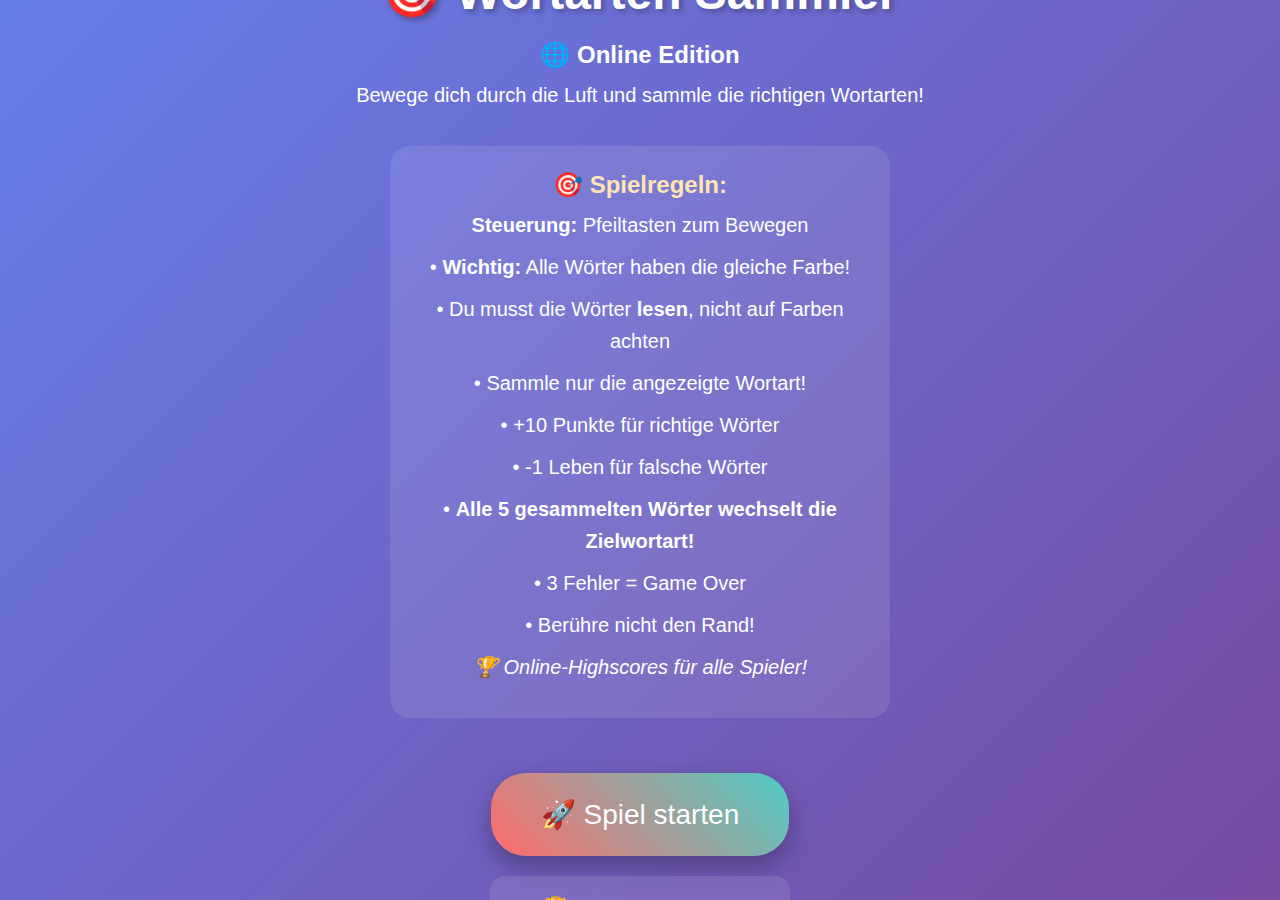
<file: wortartenjagd/index.html>
<!DOCTYPE html>
<html lang="de">
<head>
    <meta charset="UTF-8">
    <meta name="viewport" content="width=device-width, initial-scale=1.0">
    <title>Wortarten Sammler Online</title>
    <link rel="stylesheet" href="styles.css">
</head>
<body>
    <div id="gameContainer">
        <canvas id="gameCanvas"></canvas>
        
        <div class="ui-overlay">
            <div class="score-display">Punkte: <span id="score">0</span></div>
            <div class="lives-display">❤️ <span id="lives">3</span></div>
            <div class="target-display">Sammle: <span id="targetWordType">Nomen</span></div>
            <div class="online-status" id="onlineStatus">🌐 Verbinde...</div>
            <div class="controls-info">⬆️⬇️⬅️➡️ Pfeiltasten • Alle 5 Wörter wechselt die Zielwortart!</div>
        </div>

        <div class="start-screen" id="startScreen">
            <h1>🎯 Wortarten Sammler</h1>
            <h2>🌐 Online Edition</h2>
            <p>Bewege dich durch die Luft und sammle die richtigen Wortarten!</p>
            
            <div class="instructions">
                <h3>🎯 Spielregeln:</h3>
                <p><strong>Steuerung:</strong> Pfeiltasten zum Bewegen</p>
                <p>• <strong>Wichtig:</strong> Alle Wörter haben die gleiche Farbe!</p>
                <p>• Du musst die Wörter <strong>lesen</strong>, nicht auf Farben achten</p>
                <p>• Sammle nur die angezeigte Wortart!</p>
                <p>• +10 Punkte für richtige Wörter</p>
                <p>• -1 Leben für falsche Wörter</p>
                <p>• <strong>Alle 5 gesammelten Wörter wechselt die Zielwortart!</strong></p>
                <p>• 3 Fehler = Game Over</p>
                <p>• Berühre nicht den Rand!</p>
                <p><em>🏆 Online-Highscores für alle Spieler!</em></p>
            </div>

            <button class="start-btn" onclick="startGame()">🚀 Spiel starten</button>
            
            <div class="highscore-list" id="startHighscores">
                <h3>🏆 Online-Bestenliste</h3>
                <div id="topScores" class="loading">Lade Online-Highscores...</div>
            </div>
        </div>

        <div class="game-over" id="gameOver">
            <h1>💥 Game Over!</h1>
            <p>Endpunktzahl: <span id="finalScore">0</span></p>
            <p id="performanceText"></p>
            <div id="newHighscoreSection" style="display: none;">
                <p>🎉 Neuer Online-Rekord! Trage deinen Namen ein:</p>
                <input type="text" id="playerName" class="name-input" placeholder="Dein Name" maxlength="20">
                <br>
                <button class="submit-btn" id="submitBtn" onclick="submitHighscore()">💾 Online speichern</button>
            </div>
            <div class="highscore-list">
                <h3>🏆 Online-Bestenliste</h3>
                <div id="gameOverScores" class="loading">Lade Highscores...</div>
            </div>
            <button class="restart-btn" onclick="restartGame()">🔄 Nochmal spielen</button>
        </div>
    </div>

    <script type="module" src="game.js"></script>
</body>
</html>
</file>
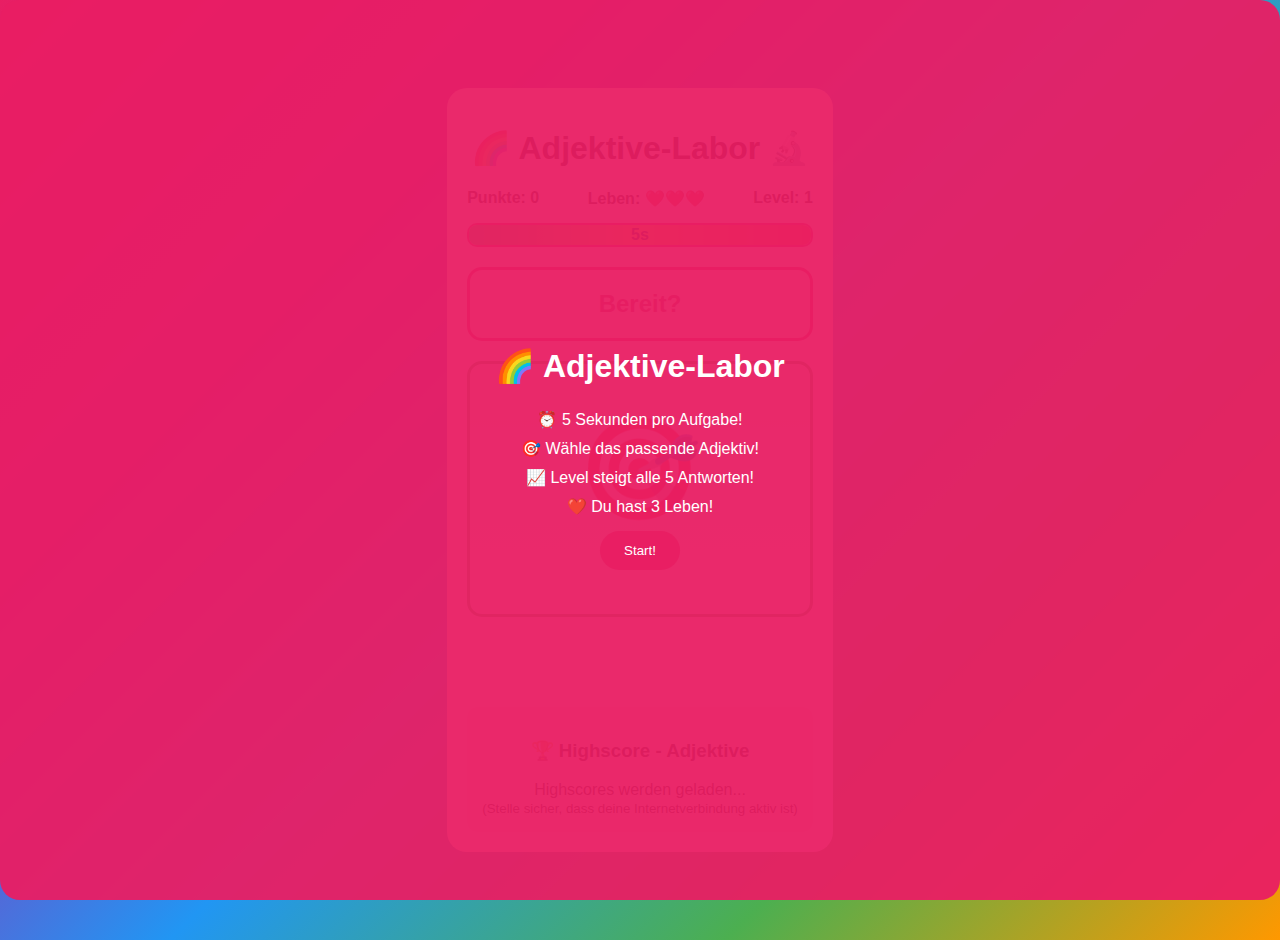
<file: adjektive.html>
<!DOCTYPE html>
<html lang="de">
<head>
    <meta charset="UTF-8">
    <meta name="viewport" content="width=device-width, initial-scale=1.0">
    <title>Adjektive-Labor</title>
    <style>
        body { margin: 0; padding: 20px; background: linear-gradient(135deg, #E91E63, #9C27B0, #2196F3, #4CAF50, #FF9800); font-family: Arial, sans-serif; display: flex; justify-content: center; align-items: center; min-height: 100vh; }
        .container { background: rgba(255,255,255,0.95); border-radius: 20px; padding: 20px; max-width: 800px; text-align: center; }
        .info { display: flex; justify-content: space-between; margin: 15px 0; font-weight: bold; }
        .timer { background: #FFE0E6; border: 2px solid #E91E63; border-radius: 10px; height: 20px; margin: 15px 0; position: relative; }
        .timer-fill { background: linear-gradient(90deg, #4CAF50, #FFC107, #F44336); height: 100%; transition: width 0.1s; border-radius: 8px; }
        .timer-text { position: absolute; top: 50%; left: 50%; transform: translate(-50%, -50%); font-weight: bold; }
        .task { background: #FFE0E6; border: 3px solid #E91E63; border-radius: 15px; padding: 20px; margin: 20px 0; font-size: 24px; font-weight: bold; color: #AD1457; }
        .object-area { background: linear-gradient(to bottom, #E8F5E8, #F0F4FF); border: 3px solid #4CAF50; border-radius: 15px; height: 250px; margin: 20px 0; display: flex; align-items: center; justify-content: center; flex-direction: column; position: relative; }
        .object { font-size: 100px; transition: all 0.8s ease; }
        .label { font-size: 18px; font-weight: bold; color: #2E7D32; margin-top: 10px; background: rgba(255,255,255,0.8); padding: 5px 15px; border-radius: 15px; }
        .buttons { display: grid; grid-template-columns: repeat(3, 1fr); gap: 15px; margin: 20px 0; }
        .btn { background: linear-gradient(45deg, #9C27B0, #E91E63); color: white; border: none; padding: 15px; border-radius: 15px; font-size: 16px; font-weight: bold; cursor: pointer; transition: all 0.3s; }
        .btn:hover { transform: scale(1.05); }
        .btn:disabled { background: #ccc; cursor: not-allowed; transform: none; }
        .feedback { font-size: 18px; font-weight: bold; margin: 15px 0; min-height: 30px; }
        .correct { color: #4CAF50; }
        .wrong { color: #F44336; }
        .highscore-section { margin-top: 20px; padding: 15px; background: #fce4ec; border-radius: 10px; }
        .start-screen { position: absolute; top: 0; left: 0; right: 0; bottom: 0; background: rgba(233,30,99,0.95); color: white; display: flex; flex-direction: column; justify-content: center; align-items: center; border-radius: 20px; }
        .start-screen h2 { font-size: 2rem; margin-bottom: 20px; }
        .start-screen p { margin: 5px 0; }
        .game-over { position: absolute; top: 50%; left: 50%; transform: translate(-50%, -50%); background: rgba(255,255,255,0.98); padding: 30px; border-radius: 20px; text-align: center; display: none; }
        input { padding: 10px; border: 2px solid #ddd; border-radius: 10px; margin: 10px; }
        button { background: #E91E63; color: white; border: none; padding: 12px 24px; border-radius: 25px; cursor: pointer; margin: 10px; }
        @keyframes grow { 0%, 100% { transform: scale(1); } 50% { transform: scale(1.3); } }
        @keyframes shrink { 0%, 100% { transform: scale(1); } 50% { transform: scale(0.7); } }
        @keyframes shake { 0%, 100% { transform: translateX(0); } 25% { transform: translateX(-10px); } 75% { transform: translateX(10px); } }
        .grow { animation: grow 1s ease-in-out; }
        .shrink { animation: shrink 1s ease-in-out; }
        .shake-effect { animation: shake 0.5s ease-in-out; }
    </style>
</head>
<body>
    <div class="container">
        <h1>🌈 Adjektive-Labor 🔬</h1>
        
        <div class="info">
            <span>Punkte: <span id="score">0</span></span>
            <span>Leben: <span id="lives">❤️❤️❤️</span></span>
            <span>Level: <span id="level">1</span></span>
        </div>
        
        <div class="timer">
            <div class="timer-fill" id="timerFill"></div>
            <div class="timer-text" id="timerText">5s</div>
        </div>
        
        <div class="task" id="taskText">Bereit?</div>
        
        <div class="object-area">
            <div class="object" id="object">🎯</div>
            <div class="label" id="label">Objekt</div>
        </div>
        
        <div class="buttons" id="buttons"></div>
        <div class="feedback" id="feedback"></div>
        
        <div class="highscore-section">
            <h3>🏆 Highscore - Adjektive</h3>
            <div id="highscoreList">Lade Highscores...</div>
        </div>
        
        <div class="start-screen" id="startScreen">
            <h2>🌈 Adjektive-Labor</h2>
            <p>⏰ 5 Sekunden pro Aufgabe!</p>
            <p>🎯 Wähle das passende Adjektiv!</p>
            <p>📈 Level steigt alle 5 Antworten!</p>
            <p>❤️ Du hast 3 Leben!</p>
            <button onclick="startGame()">Start!</button>
        </div>
        
        <div class="game-over" id="gameOver">
            <h2>Ende!</h2>
            <p>Punkte: <span id="finalScore">0</span></p>
            <input type="text" id="playerName" placeholder="Name">
            <br><button onclick="saveScore()">Speichern</button>
            <button onclick="restart()">Nochmal</button>
        </div>
    </div>

    <script>
        // Firebase Database URL
        const firebaseUrl = 'https://wortartenspiele-default-rtdb.europe-west1.firebasedatabase.app';
        
        // Alle 58 Experimente in kompakter Form: [emoji, name, [korrekte_adjektive], [falsche_adjektive], [nicht_adjektive]]
        const data = {
            basic: [
                ["🐘", "Der Elefant", ["groß", "schwer"], ["klein", "leicht"], ["Tier", "Rüssel"]],
                ["🐭", "Die Maus", ["klein", "leicht"], ["groß", "schwer"], ["Tier", "Käse"]],
                ["🏠", "Das Haus", ["groß", "hoch"], ["klein", "niedrig"], ["Gebäude", "Wohnung"]],
                ["🐶", "Der Hund", ["klein", "schnell"], ["groß", "langsam"], ["Tier", "Haustier"]],
                ["🔥", "Das Feuer", ["heiß", "warm"], ["kalt", "kühl"], ["Flamme", "Wärme"]],
                ["❄️", "Der Schnee", ["kalt", "weiß"], ["heiß", "schwarz"], ["Winter", "Eis"]],
                ["🌞", "Die Sonne", ["warm", "hell"], ["kalt", "dunkel"], ["Tag", "Licht"]],
                ["🧊", "Das Eis", ["kalt", "hart"], ["heiß", "weich"], ["Würfel", "Wasser"]],
                ["🏃‍♂️", "Der Läufer", ["schnell", "fit"], ["langsam", "müde"], ["Sport", "Mensch"]],
                ["🐢", "Die Schildkröte", ["langsam", "alt"], ["schnell", "jung"], ["Tier", "Panzer"]],
                ["🚗", "Das Auto", ["schnell", "laut"], ["langsam", "leise"], ["Fahrzeug", "Motor"]],
                ["🚂", "Der Zug", ["schnell", "lang"], ["langsam", "kurz"], ["Fahrzeug", "Bahn"]],
                ["🌙", "Der Mond", ["hell", "rund"], ["dunkel", "eckig"], ["Nacht", "Himmel"]],
                ["⭐", "Der Stern", ["hell", "klein"], ["dunkel", "groß"], ["Himmel", "Licht"]],
                ["🍎", "Der Apfel", ["rot", "rund"], ["blau", "eckig"], ["Obst", "Baum"]],
                ["🍌", "Die Banane", ["gelb", "süß"], ["blau", "sauer"], ["Obst", "Frucht"]],
                ["🪨", "Der Stein", ["hart", "schwer"], ["weich", "leicht"], ["Material", "Boden"]],
                ["🧸", "Der Teddy", ["weich", "süß"], ["hart", "hässlich"], ["Spielzeug", "Kind"]],
                ["🎈", "Der Ballon", ["leicht", "bunt"], ["schwer", "grau"], ["Luft", "Party"]],
                ["🏔️", "Der Berg", ["hoch", "groß"], ["niedrig", "klein"], ["Natur", "Gipfel"]]
            ],
            easy: [
                ["🦣", "Der Mammut", ["riesig", "ausgestorben"], ["winzig", "lebendig"], ["Urzeit", "Säugetier"]],
                ["🐜", "Die Ameise", ["winzig", "fleißig"], ["riesig", "faul"], ["Insekt", "Kolonie"]],
                ["🏰", "Das Schloss", ["majestätisch", "alt"], ["bescheiden", "neu"], ["Bauwerk", "Geschichte"]],
                ["🏕️", "Das Zelt", ["tragbar", "einfach"], ["fest", "kompliziert"], ["Camping", "Stoff"]],
                ["🌋", "Der Vulkan", ["glühend", "gefährlich"], ["eisig", "harmlos"], ["Berg", "Lava"]],
                ["🏔️", "Der Gletscher", ["eisig", "gewaltig"], ["heiß", "winzig"], ["Eis", "Klima"]],
                ["☀️", "Die Hitze", ["brennend", "trocken"], ["kühl", "feucht"], ["Sommer", "Temperatur"]],
                ["🌨️", "Der Schneesturm", ["klirrend", "heftig"], ["mild", "sanft"], ["Wetter", "Winter"]],
                ["🦅", "Der Adler", ["stolz", "majestätisch"], ["demütig", "gewöhnlich"], ["Vogel", "Raubtier"]],
                ["🐺", "Der Wolf", ["wild", "gefährlich"], ["zahm", "harmlos"], ["Rudel", "Raubtier"]],
                ["🦋", "Der Schmetterling", ["zart", "farbenfroh"], ["robust", "farblos"], ["Insekt", "Metamorphose"]],
                ["🐙", "Der Oktopus", ["glitschig", "intelligent"], ["trocken", "dumm"], ["Meer", "Tentakel"]],
                ["🌊", "Das Meer", ["endlos", "salzhaltig"], ["begrenzt", "süß"], ["Wasser", "Ozean"]],
                ["🌲", "Der Wald", ["dicht", "geheimnisvoll"], ["licht", "durchschaubar"], ["Natur", "Bäume"]],
                ["⚡", "Der Blitz", ["blendend", "schnell"], ["schwach", "langsam"], ["Gewitter", "Elektrizität"]],
                ["🌪️", "Der Tornado", ["wirbelnd", "zerstörerisch"], ["still", "aufbauend"], ["Sturm", "Wind"]]
            ],
            medium: [
                ["🎭", "Das Theater", ["dramaturgisch", "bühnenwirksam"], ["langweilig", "stumm"], ["Schauspielhaus", "Aufführung"]],
                ["🏛️", "Der Dom", ["ehrfurchtgebietend", "erhaben"], ["unbedeutend", "niedrig"], ["Bauwerk", "Gotteshaus"]],
                ["🌹", "Die Rose", ["duftend", "dornig"], ["geruchlos", "glatt"], ["Blüte", "Liebe"]],
                ["💎", "Der Diamant", ["kristallin", "wertvoll"], ["trüb", "wertlos"], ["Edelstein", "Schmuck"]],
                ["🎨", "Die Kunst", ["ausdrucksstark", "kreativ"], ["ausdruckslos", "einfallslos"], ["Schöpfung", "Kultur"]],
                ["🏔️", "Der Gipfel", ["schwindelerregend", "unzugänglich"], ["bodenständig", "erreichbar"], ["Bergspitze", "Höhepunkt"]],
                ["🌙", "Die Nacht", ["geheimnisvoll", "romantisch"], ["durchschaubar", "nüchtern"], ["Dunkelheit", "Stille"]],
                ["⚡", "Die Energie", ["dynamisch", "kraftvoll"], ["träge", "schwach"], ["Kraft", "Power"]],
                ["🏺", "Die Antike", ["geschichtsträchtig", "ehrwürdig"], ["geschichtslos", "profan"], ["Vergangenheit", "Kultur"]],
                ["🔮", "Das Mysterium", ["rätselhaft", "undurchdringlich"], ["durchschaubar", "offensichtlich"], ["Geheimnis", "Rätsel"]]
            ],
            hard: [
                ["🎵", "Die Symphonie", ["harmonisch", "vielschichtig"], ["dissonant", "eintönig"], ["Komposition", "Orchesterwerk"]],
                ["📚", "Die Weisheit", ["tiefgreifend", "erleuchtet"], ["oberflächlich", "unwissend"], ["Erkenntnis", "Philosophie"]],
                ["🌸", "Die Hoffnung", ["zerbrechlich", "kostbar"], ["unzerstörbar", "wertlos"], ["Gefühl", "Zuversicht"]],
                ["⚖️", "Die Gerechtigkeit", ["unparteiisch", "ausgewogen"], ["voreingenommen", "einseitig"], ["Prinzip", "Ethik"]],
                ["🕊️", "Der Frieden", ["kostbar", "zerbrechlich"], ["wertlos", "unzerstörbar"], ["Harmonie", "Einigkeit"]],
                ["💭", "Der Gedanke", ["flüchtig", "abstrakt"], ["beständig", "konkret"], ["Idee", "Bewusstsein"]],
                ["⏳", "Die Zeit", ["vergänglich", "unaufhaltsam"], ["ewig", "aufhaltbar"], ["Dimension", "Vergänglichkeit"]],
                ["🌀", "Das Chaos", ["unberechenbar", "verwirrend"], ["vorhersagbar", "ordentlich"], ["Unordnung", "Komplexität"]],
                ["💎", "Die Perfektion", ["makellos", "unerreichbar"], ["fehlerhaft", "erreichbar"], ["Vollkommenheit", "Ideal"]],
                ["🌌", "Das Universum", ["unendlich", "majestätisch"], ["begrenzt", "unbedeutend"], ["Kosmos", "Unendlichkeit"]],
                ["🔥", "Die Leidenschaft", ["brennend", "verzehrend"], ["lauwarm", "gleichgültig"], ["Emotion", "Intensität"]],
                ["🌊", "Die Seele", ["tiefgreifend", "unsterblich"], ["oberflächlich", "vergänglich"], ["Geist", "Essenz"]]
            ]
        };
        
        let game = {
            running: false,
            score: 0,
            lives: 3,
            level: 1,
            correct: 0,
            current: null,
            timer: null,
            timeLeft: 8
        };
        
        function startGame() {
            document.getElementById('startScreen').style.display = 'none';
            game.running = true;
            loadNext();
        }
        
        function loadNext() {
            if (!game.running) return;
            
            // Level bestimmen basierend auf korrekten Antworten
            game.level = Math.floor(game.correct / 5) + 1;
            let pool;
            
            if (game.level <= 4) {
                pool = data.basic; // 20 Experimente
            } else if (game.level <= 8) {
                pool = data.easy; // 16 Experimente  
            } else if (game.level <= 12) {
                pool = data.medium; // 10 Experimente
            } else {
                pool = data.hard; // 12 Experimente
            }
            
            // Zufälliges Experiment aus dem aktuellen Pool
            let exp = pool[Math.floor(Math.random() * pool.length)];
            game.current = {
                obj: exp[0], name: exp[1], 
                correct: exp[2], wrong: exp[3], other: exp[4]
            };
            
            // UI aktualisieren
            document.getElementById('object').textContent = game.current.obj;
            document.getElementById('label').textContent = game.current.name;
            document.getElementById('taskText').textContent = game.current.name + " ist...";
            document.getElementById('level').textContent = game.level;
            
            // Buttons erstellen - alle 6 Wörter mischen
            let words = [...game.current.correct, ...game.current.wrong, ...game.current.other];
            words = words.sort(() => Math.random() - 0.5);
            
            let html = '';
            words.forEach(word => {
                html += `<button class="btn" onclick="select('${word}')">${word}</button>`;
            });
            document.getElementById('buttons').innerHTML = html;
            
            // Timer starten
            startTimer();
            document.getElementById('feedback').textContent = '';
        }
        
        function startTimer() {
            game.timeLeft = 8;
            updateTimer();
            game.timer = setInterval(() => {
                game.timeLeft--;
                updateTimer();
                if (game.timeLeft <= 0) {
                    clearInterval(game.timer);
                    timeUp();
                }
            }, 1000);
        }
        
        function updateTimer() {
            let fill = document.getElementById('timerFill');
            let text = document.getElementById('timerText');
            fill.style.width = (game.timeLeft / 8 * 100) + '%';
            text.textContent = game.timeLeft + 's';
        }
        
        function select(word) {
            if (!game.running) return;
            clearInterval(game.timer);
            
            // Buttons deaktivieren
            document.querySelectorAll('.btn').forEach(b => b.disabled = true);
            
            let feedback = document.getElementById('feedback');
            let obj = document.getElementById('object');
            
            if (game.current.correct.includes(word)) {
                // Richtig!
                game.correct++;
                let bonus = game.timeLeft * 8;
                game.score += 25 + bonus;
                feedback.textContent = `Richtig! +${25 + bonus} Punkte`;
                feedback.className = 'feedback correct';
                
                // Animation
                obj.className = 'object grow';
                setTimeout(() => {
                    obj.className = 'object';
                    setTimeout(loadNext, 500);
                }, 1500);
                
            } else {
                // Falsch!
                game.lives--;
                feedback.textContent = `Falsch! Richtig: ${game.current.correct.join(", ")}`;
                feedback.className = 'feedback wrong';
                obj.className = 'object shake-effect';
                
                if (game.lives <= 0) {
                    setTimeout(gameOver, 2000);
                } else {
                    setTimeout(() => {
                        obj.className = 'object';
                        setTimeout(loadNext, 500);
                    }, 2000);
                }
            }
            
            updateDisplay();
        }
        
        function timeUp() {
            game.lives--;
            let feedback = document.getElementById('feedback');
            feedback.textContent = `Zeit um! Richtig: ${game.current.correct.join(", ")}`;
            feedback.className = 'feedback wrong';
            
            if (game.lives <= 0) {
                setTimeout(gameOver, 2000);
            } else {
                setTimeout(loadNext, 2000);
            }
            updateDisplay();
        }
        
        function updateDisplay() {
            document.getElementById('score').textContent = game.score;
            let hearts = '';
            for (let i = 0; i < game.lives; i++) hearts += '❤️';
            for (let i = game.lives; i < 3; i++) hearts += '🖤';
            document.getElementById('lives').textContent = hearts;
        }
        
        function gameOver() {
            game.running = false;
            document.getElementById('finalScore').textContent = game.score;
            document.getElementById('gameOver').style.display = 'block';
        }
        
        function restart() {
            game = { running: false, score: 0, lives: 3, level: 1, correct: 0, current: null, timer: null, timeLeft: 5 };
            document.getElementById('gameOver').style.display = 'none';
            document.getElementById('startScreen').style.display = 'flex';
            document.getElementById('object').textContent = '🎯';
            document.getElementById('object').className = 'object';
            updateDisplay();
        }
        
        function saveScore() {
            let name = document.getElementById('playerName').value.trim();
            if (!name) { alert('Bitte Name eingeben!'); return; }
            
            fetch(firebaseUrl + '/highscores.json', {
                method: 'POST',
                headers: { 'Content-Type': 'application/json' },
                body: JSON.stringify({
                    name: name,
                    score: game.score,
                    game: 'adjektive',
                    timestamp: Date.now(),
                    date: new Date().toLocaleDateString('de-DE')
                })
            }).then(() => {
                alert('Gespeichert!');
                loadHighscores();
                document.getElementById('playerName').value = '';
            }).catch(() => alert('Fehler beim Speichern'));
        }
        
        // Highscores laden
        async function loadHighscores() {
            try {
                const response = await fetch(`${firebaseUrl}/highscores.json`, {
                    method: 'GET',
                    headers: {
                        'Accept': 'application/json',
                        'Content-Type': 'application/json'
                    }
                });
                
                if (!response.ok) {
                    throw new Error(`HTTP error! status: ${response.status}`);
                }
                
                const data = await response.json();
                
                if (!data) {
                    document.getElementById('highscoreList').innerHTML = 'Noch keine Highscores vorhanden.';
                    return;
                }
                
                // Nur Adjektive-Highscores filtern und sortieren
                const adjektiveHighscores = Object.values(data)
                    .filter(entry => entry.game === 'adjektive')
                    .sort((a, b) => b.score - a.score)
                    .slice(0, 10); // Top 10
                
                if (adjektiveHighscores.length === 0) {
                    document.getElementById('highscoreList').innerHTML = 'Noch keine Adjektive-Highscores vorhanden.';
                    return;
                }
                
                let html = '<ol>';
                adjektiveHighscores.forEach(entry => {
                    html += `<li><strong>${entry.name}</strong>: ${entry.score} Punkte (${entry.date})</li>`;
                });
                html += '</ol>';
                
                document.getElementById('highscoreList').innerHTML = html;
            } catch (error) {
                console.error('Fehler beim Laden der Highscores:', error);
                document.getElementById('highscoreList').innerHTML = 
                    'Highscores werden geladen... <br><small>(Stelle sicher, dass deine Internetverbindung aktiv ist)</small>';
                
                setTimeout(() => {
                    loadHighscores();
                }, 3000);
            }
        }
        
        updateDisplay();
        loadHighscores();
    </script>
</body>
</html>
</file>
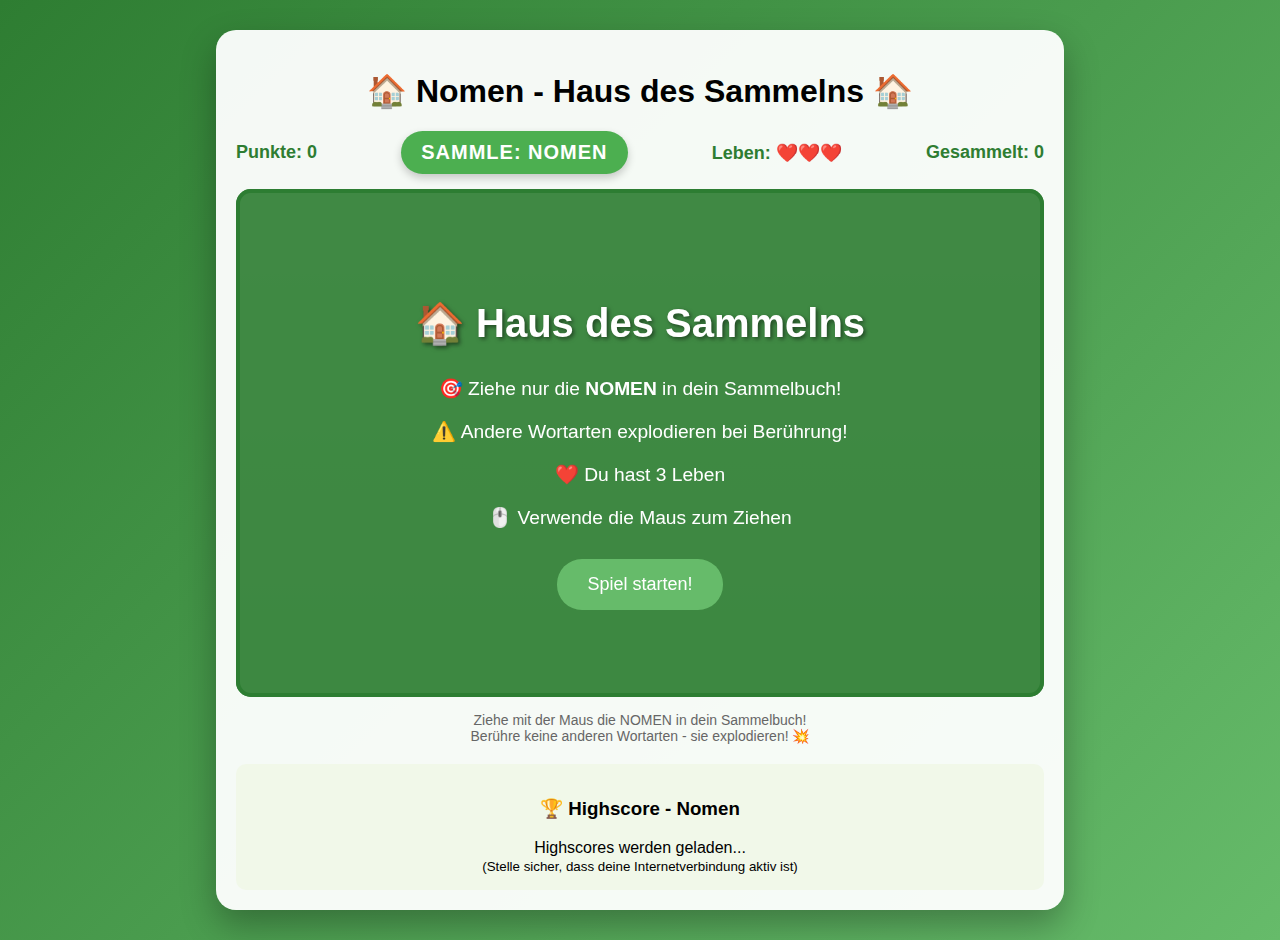
<file: hausdessammelns.html>
<!DOCTYPE html>
<html lang="de">
<head>
    <meta charset="UTF-8">
    <meta name="viewport" content="width=device-width, initial-scale=1.0">
    <title>Nomen - Haus des Sammelns</title>
    <style>
        body {
            margin: 0;
            padding: 20px;
            background: linear-gradient(135deg, #2E7D32, #66BB6A);
            font-family: 'Arial', sans-serif;
            display: flex;
            justify-content: center;
            align-items: center;
            min-height: 100vh;
            user-select: none;
        }
        
        .game-container {
            text-align: center;
            background: rgba(255, 255, 255, 0.95);
            border-radius: 20px;
            padding: 20px;
            box-shadow: 0 15px 35px rgba(0,0,0,0.3);
            position: relative;
        }
        
        #gameCanvas {
            border: 4px solid #2E7D32;
            border-radius: 15px;
            background: linear-gradient(to bottom, #E8F5E8, #C8E6C9);
            display: block;
            margin: 0 auto;
            cursor: crosshair;
        }
        
        .game-info {
            display: flex;
            justify-content: space-between;
            align-items: center;
            margin: 15px 0;
            font-size: 18px;
            font-weight: bold;
        }
        
        .target-info {
            background: #4CAF50;
            color: white;
            padding: 10px 20px;
            border-radius: 25px;
            font-size: 20px;
            text-transform: uppercase;
            letter-spacing: 1px;
            box-shadow: 0 4px 8px rgba(0,0,0,0.2);
        }
        
        .score {
            color: #2E7D32;
        }
        
        .controls {
            margin-top: 15px;
            font-size: 14px;
            color: #666;
        }
        
        .highscore-section {
            margin-top: 20px;
            padding: 15px;
            background: #f1f8e9;
            border-radius: 10px;
        }
        
        .game-over {
            position: absolute;
            top: 50%;
            left: 50%;
            transform: translate(-50%, -50%);
            background: rgba(255, 255, 255, 0.98);
            padding: 30px;
            border-radius: 20px;
            box-shadow: 0 10px 30px rgba(0,0,0,0.5);
            text-align: center;
            display: none;
            z-index: 1000;
        }
        
        button {
            background: #4CAF50;
            color: white;
            border: none;
            padding: 12px 24px;
            border-radius: 25px;
            cursor: pointer;
            font-size: 16px;
            margin: 10px;
            transition: all 0.3s;
        }
        
        button:hover {
            background: #45a049;
            transform: translateY(-2px);
        }
        
        input {
            padding: 10px;
            border: 2px solid #ddd;
            border-radius: 10px;
            font-size: 16px;
            margin: 10px;
        }
        
        .start-screen {
            position: absolute;
            top: 0;
            left: 0;
            right: 0;
            bottom: 0;
            background: rgba(46, 125, 50, 0.9);
            color: white;
            display: flex;
            flex-direction: column;
            justify-content: center;
            align-items: center;
            border-radius: 15px;
            z-index: 100;
        }
        
        .start-screen h2 {
            font-size: 2.5rem;
            margin-bottom: 20px;
            text-shadow: 2px 2px 4px rgba(0,0,0,0.5);
        }
        
        .start-screen p {
            font-size: 1.2rem;
            margin: 10px 0;
            text-align: center;
        }
        
        .start-button {
            background: #66BB6A !important;
            font-size: 18px !important;
            padding: 15px 30px !important;
            margin-top: 20px !important;
        }
    </style>
</head>
<body>
    <div class="game-container">
        <h1>🏠 Nomen - Haus des Sammelns 🏠</h1>
        
        <div class="game-info">
            <div class="score">Punkte: <span id="score">0</span></div>
            <div class="target-info">Sammle: NOMEN</div>
            <div class="score">Leben: <span id="lives">❤️❤️❤️</span></div>
            <div class="score">Gesammelt: <span id="collected">0</span></div>
        </div>
        
        <div style="position: relative;">
            <canvas id="gameCanvas" width="800" height="500"></canvas>
            
            <div class="start-screen" id="startScreen">
                <h2>🏠 Haus des Sammelns</h2>
                <p>🎯 Ziehe nur die <strong>NOMEN</strong> in dein Sammelbuch!</p>
                <p>⚠️ Andere Wortarten explodieren bei Berührung!</p>
                <p>❤️ Du hast 3 Leben</p>
                <p>🖱️ Verwende die Maus zum Ziehen</p>
                <button class="start-button" onclick="startGame()">Spiel starten!</button>
            </div>
        </div>
        
        <div class="controls">
            Ziehe mit der Maus die NOMEN in dein Sammelbuch!<br>
            Berühre keine anderen Wortarten - sie explodieren! 💥
        </div>
        
        <div class="highscore-section">
            <h3>🏆 Highscore - Nomen</h3>
            <div id="highscoreList">Lade Highscores...</div>
        </div>
        
        <div class="game-over" id="gameOver">
            <h2>Spiel vorbei!</h2>
            <p>Deine Punkte: <span id="finalScore">0</span></p>
            <input type="text" id="playerName" placeholder="Dein Name" maxlength="20">
            <br>
            <button onclick="saveHighscore()">Highscore speichern</button>
            <button onclick="restartGame()">Nochmal spielen</button>
        </div>
    </div>

    <script>
        const canvas = document.getElementById('gameCanvas');
        const ctx = canvas.getContext('2d');
        
        // Firebase Database URL
        const firebaseUrl = 'https://wortartenspiele-default-rtdb.europe-west1.firebasedatabase.app';
        
        // Spielvariablen
        let gameRunning = false;
        let gameStarted = false;
        let score = 0;
        let collected = 0;
        let lives = 3;
        let draggedWord = null;
        let mousePos = { x: 0, y: 0 };
        
        // Wörter Datenbank
        const nomenWords = ['Hund', 'Katze', 'Baum', 'Haus', 'Auto', 'Schule', 'Buch', 'Tisch', 'Stuhl', 'Blume', 'Kind', 'Mutter', 'Vater', 'Ball', 'Computer'];
        const otherWords = [
            'laufen', 'springen', 'essen', 'trinken', 'schlafen', // Verben
            'groß', 'klein', 'schön', 'schnell', 'rot', 'blau', // Adjektive
            'ich', 'du', 'er', 'sie', 'wir', // Pronomen
            'sehr', 'auch', 'nur', 'schon', 'noch' // Partikel
        ];
        
        // Spiel-Objekte
        let fallingWords = [];
        let particles = [];
        let collectBook = { x: 50, y: 400, width: 120, height: 80 };
        
        // Maus-Events
        canvas.addEventListener('mousedown', onMouseDown);
        canvas.addEventListener('mousemove', onMouseMove);
        canvas.addEventListener('mouseup', onMouseUp);
        
        function onMouseDown(e) {
            if (!gameRunning) return;
            
            const rect = canvas.getBoundingClientRect();
            mousePos.x = e.clientX - rect.left;
            mousePos.y = e.clientY - rect.top;
            
            // Prüfe ob ein Wort angeklickt wurde
            for (let word of fallingWords) {
                if (mousePos.x >= word.x && mousePos.x <= word.x + word.width &&
                    mousePos.y >= word.y && mousePos.y <= word.y + word.height) {
                    draggedWord = word;
                    word.isDragged = true;
                    break;
                }
            }
        }
        
        function onMouseMove(e) {
            if (!gameRunning) return;
            
            const rect = canvas.getBoundingClientRect();
            mousePos.x = e.clientX - rect.left;
            mousePos.y = e.clientY - rect.top;
            
            if (draggedWord) {
                draggedWord.x = mousePos.x - draggedWord.width / 2;
                draggedWord.y = mousePos.y - draggedWord.height / 2;
            }
        }
        
        function onMouseUp(e) {
            if (!gameRunning || !draggedWord) return;
            
            // Prüfe ob das Wort ins Sammelbuch gezogen wurde
            if (isOverlapping(draggedWord, collectBook)) {
                collectWord(draggedWord);
            } else {
                // Wort zurück in den Fall-Modus
                draggedWord.isDragged = false;
            }
            
            draggedWord = null;
        }
        
        // Überschneidung prüfen
        function isOverlapping(rect1, rect2) {
            return rect1.x < rect2.x + rect2.width &&
                   rect1.x + rect1.width > rect2.x &&
                   rect1.y < rect2.y + rect2.height &&
                   rect1.y + rect1.height > rect2.y;
        }
        
        // Wort erstellen
        function createWord() {
            const isNomen = Math.random() < 0.4; // 40% Chance für Nomen
            const wordList = isNomen ? nomenWords : otherWords;
            const text = wordList[Math.floor(Math.random() * wordList.length)];
            
            return {
                text: text,
                isNomen: isNomen,
                x: Math.random() * (canvas.width - 100) + 50,
                y: -30,
                width: 90,
                height: 30,
                speed: 1 + Math.random() * 1.5,
                isDragged: false,
                collected: false
            };
        }
        
        // Wort sammeln
        function collectWord(word) {
            if (word.isNomen) {
                // Richtiges Nomen gesammelt
                score += 15;
                collected++;
                createSuccessParticles(word.x + word.width/2, word.y + word.height/2);
                
                // Wort entfernen
                const index = fallingWords.indexOf(word);
                if (index > -1) fallingWords.splice(index, 1);
                
            } else {
                // Falsches Wort - Explosion und Leben verlieren
                lives--;
                createExplosionParticles(word.x + word.width/2, word.y + word.height/2);
                
                const index = fallingWords.indexOf(word);
                if (index > -1) fallingWords.splice(index, 1);
                
                if (lives <= 0) {
                    gameOver();
                } else {
                    flashError();
                }
            }
        }
        
        // Partikel erstellen
        function createSuccessParticles(x, y) {
            for (let i = 0; i < 10; i++) {
                particles.push({
                    x: x,
                    y: y,
                    vx: (Math.random() - 0.5) * 8,
                    vy: (Math.random() - 0.5) * 8,
                    life: 30,
                    color: '#4CAF50',
                    size: Math.random() * 6 + 2
                });
            }
        }
        
        function createExplosionParticles(x, y) {
            for (let i = 0; i < 15; i++) {
                particles.push({
                    x: x,
                    y: y,
                    vx: (Math.random() - 0.5) * 12,
                    vy: (Math.random() - 0.5) * 12,
                    life: 40,
                    color: '#F44336',
                    size: Math.random() * 8 + 3
                });
            }
        }
        
        // Wort zeichnen
        function drawWord(word) {
            if (word.collected) return;
            
            // Alle Wörter haben die gleiche Farbe (kein Hinweis!)
            ctx.fillStyle = word.isDragged ? '#BBDEFB' : '#E3F2FD';
            ctx.fillRect(word.x, word.y, word.width, word.height);
            
            // Rand
            ctx.strokeStyle = word.isDragged ? '#1976D2' : '#42A5F5';
            ctx.lineWidth = 2;
            ctx.strokeRect(word.x, word.y, word.width, word.height);
            
            // Text
            ctx.fillStyle = '#000';
            ctx.font = 'bold 14px Arial';
            ctx.textAlign = 'center';
            ctx.fillText(word.text, word.x + word.width/2, word.y + 20);
        }
        
        // Sammelbuch zeichnen
        function drawCollectBook() {
            // Buch-Hintergrund
            ctx.fillStyle = '#8BC34A';
            ctx.fillRect(collectBook.x, collectBook.y, collectBook.width, collectBook.height);
            
            // Buch-Rand
            ctx.strokeStyle = '#689F38';
            ctx.lineWidth = 3;
            ctx.strokeRect(collectBook.x, collectBook.y, collectBook.width, collectBook.height);
            
            // Buchseiten-Effekt
            ctx.fillStyle = '#AED581';
            ctx.fillRect(collectBook.x + 5, collectBook.y + 5, collectBook.width - 10, collectBook.height - 10);
            
            // Text
            ctx.fillStyle = '#2E7D32';
            ctx.font = 'bold 16px Arial';
            ctx.textAlign = 'center';
            ctx.fillText('NOMEN', collectBook.x + collectBook.width/2, collectBook.y + 30);
            ctx.font = '12px Arial';
            ctx.fillText('SAMMELBUCH', collectBook.x + collectBook.width/2, collectBook.y + 50);
            
            // Buchsymbol
            ctx.font = '20px Arial';
            ctx.fillText('📚', collectBook.x + collectBook.width/2, collectBook.y + 70);
        }
        
        // Partikel zeichnen
        function drawParticles() {
            for (let i = particles.length - 1; i >= 0; i--) {
                const p = particles[i];
                
                ctx.fillStyle = p.color;
                ctx.globalAlpha = p.life / 40;
                ctx.fillRect(p.x, p.y, p.size, p.size);
                ctx.globalAlpha = 1;
                
                p.x += p.vx;
                p.y += p.vy;
                p.life--;
                
                if (p.life <= 0) {
                    particles.splice(i, 1);
                }
            }
        }
        
        // Spiel-Update
        function update() {
            if (!gameRunning) return;
            
            // Neue Wörter erstellen
            if (Math.random() < 0.02) {
                fallingWords.push(createWord());
            }
            
            // Wörter bewegen
            for (let i = fallingWords.length - 1; i >= 0; i--) {
                const word = fallingWords[i];
                
                if (!word.isDragged) {
                    word.y += word.speed;
                    
                    // Wörter entfernen die den Bildschirm verlassen haben
                    if (word.y > canvas.height) {
                        fallingWords.splice(i, 1);
                    }
                }
            }
            
            updateDisplay();
        }
        
        // Display aktualisieren
        function updateDisplay() {
            document.getElementById('score').textContent = score;
            document.getElementById('collected').textContent = collected;
            
            // Leben als Herzen anzeigen
            let heartsDisplay = '';
            for (let i = 0; i < lives; i++) {
                heartsDisplay += '❤️';
            }
            for (let i = lives; i < 3; i++) {
                heartsDisplay += '🖤';
            }
            document.getElementById('lives').textContent = heartsDisplay;
        }
        
        // Zeichnen
        function draw() {
            // Hintergrund löschen
            ctx.clearRect(0, 0, canvas.width, canvas.height);
            
            if (!gameRunning) return;
            
            // Sammelbuch zeichnen
            drawCollectBook();
            
            // Wörter zeichnen
            fallingWords.forEach(word => drawWord(word));
            
            // Partikel zeichnen
            drawParticles();
        }
        
        // Fehler-Effekt
        let errorFlash = false;
        function flashError() {
            errorFlash = true;
            setTimeout(() => {
                errorFlash = false;
            }, 200);
        }
        
        // Spiel starten
        function startGame() {
            document.getElementById('startScreen').style.display = 'none';
            gameStarted = true;
            gameRunning = true;
            updateDisplay();
        }
        
        // Spiel beenden
        function gameOver() {
            gameRunning = false;
            document.getElementById('finalScore').textContent = score;
            document.getElementById('gameOver').style.display = 'block';
        }
        
        // Spiel neustarten
        function restartGame() {
            gameRunning = false;
            gameStarted = false;
            score = 0;
            collected = 0;
            lives = 3;
            fallingWords = [];
            particles = [];
            draggedWord = null;
            document.getElementById('gameOver').style.display = 'none';
            document.getElementById('startScreen').style.display = 'flex';
            updateDisplay();
        }
        
        // Highscore speichern
        async function saveHighscore() {
            const playerName = document.getElementById('playerName').value.trim();
            if (!playerName) {
                alert('Bitte gib deinen Namen ein!');
                return;
            }
            
            try {
                const highscoreData = {
                    name: playerName,
                    score: score,
                    game: 'nomen',
                    timestamp: Date.now(),
                    date: new Date().toLocaleDateString('de-DE')
                };
                
                const response = await fetch(`${firebaseUrl}/highscores.json`, {
                    method: 'POST',
                    headers: {
                        'Accept': 'application/json',
                        'Content-Type': 'application/json'
                    },
                    body: JSON.stringify(highscoreData)
                });
                
                if (response.ok) {
                    alert('Highscore gespeichert!');
                    loadHighscores();
                    document.getElementById('playerName').value = '';
                } else {
                    throw new Error(`HTTP error! status: ${response.status}`);
                }
            } catch (error) {
                console.error('Fehler beim Speichern des Highscores:', error);
                alert('Fehler beim Speichern des Highscores. Überprüfe deine Internetverbindung und versuche es nochmal.');
            }
        }
        
        // Highscores laden
        async function loadHighscores() {
            try {
                const response = await fetch(`${firebaseUrl}/highscores.json`, {
                    method: 'GET',
                    headers: {
                        'Accept': 'application/json',
                        'Content-Type': 'application/json'
                    }
                });
                
                if (!response.ok) {
                    throw new Error(`HTTP error! status: ${response.status}`);
                }
                
                const data = await response.json();
                
                if (!data) {
                    document.getElementById('highscoreList').innerHTML = 'Noch keine Highscores vorhanden.';
                    return;
                }
                
                // Nur Nomen-Highscores filtern und sortieren
                const nomenHighscores = Object.values(data)
                    .filter(entry => entry.game === 'nomen')
                    .sort((a, b) => b.score - a.score)
                    .slice(0, 10); // Top 10
                
                if (nomenHighscores.length === 0) {
                    document.getElementById('highscoreList').innerHTML = 'Noch keine Nomen-Highscores vorhanden.';
                    return;
                }
                
                let html = '<ol>';
                nomenHighscores.forEach(entry => {
                    html += `<li><strong>${entry.name}</strong>: ${entry.score} Punkte (${entry.date})</li>`;
                });
                html += '</ol>';
                
                document.getElementById('highscoreList').innerHTML = html;
            } catch (error) {
                console.error('Fehler beim Laden der Highscores:', error);
                document.getElementById('highscoreList').innerHTML = 
                    'Highscores werden geladen... <br><small>(Stelle sicher, dass deine Internetverbindung aktiv ist)</small>';
                
                setTimeout(() => {
                    loadHighscores();
                }, 3000);
            }
        }
        
        // Spiel-Loop
        function gameLoop() {
            update();
            draw();
            requestAnimationFrame(gameLoop);
        }
        
        // Spiel initialisieren
        updateDisplay();
        loadHighscores();
        gameLoop();
    </script>
</body>
</html>
</file>
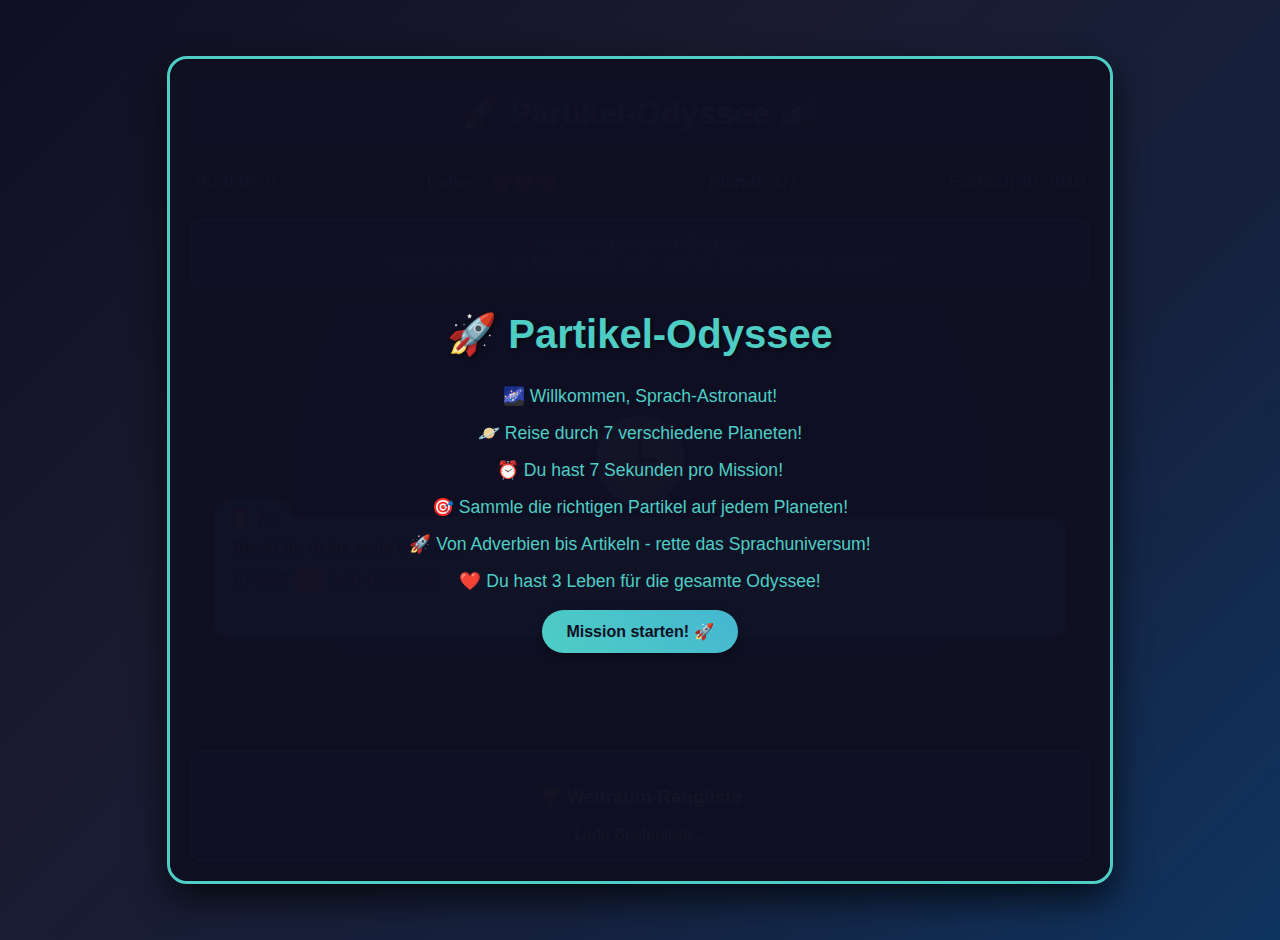
<file: partikel.html>
<!DOCTYPE html>
<html lang="de">
<head>
    <meta charset="UTF-8">
    <meta name="viewport" content="width=device-width, initial-scale=1.0">
    <title>Partikel-Odyssee</title>
    <style>
        body {
            margin: 0;
            padding: 20px;
            background: linear-gradient(135deg, #0f0f23, #1a1a2e, #16213e, #0f3460);
            font-family: 'Arial', sans-serif;
            display: flex;
            justify-content: center;
            align-items: center;
            min-height: 100vh;
            user-select: none;
            color: white;
        }
        
        .space-container {
            text-align: center;
            background: rgba(15, 15, 35, 0.95);
            border-radius: 20px;
            padding: 20px;
            box-shadow: 0 15px 35px rgba(0,0,0,0.7);
            position: relative;
            width: 100%;
            max-width: 900px;
            border: 3px solid #4ECDC4;
        }
        
        .space-header {
            background: linear-gradient(45deg, #0f3460, #16213e);
            color: #4ECDC4;
            padding: 15px;
            border-radius: 15px;
            margin-bottom: 20px;
            font-size: 2rem;
            font-weight: bold;
            text-shadow: 2px 2px 4px rgba(0,0,0,0.5);
        }
        
        .game-info {
            display: flex;
            justify-content: space-between;
            align-items: center;
            margin-bottom: 20px;
            font-size: 18px;
            font-weight: bold;
            flex-wrap: wrap;
        }
        
        .stat {
            color: #4ECDC4;
            margin: 5px;
            text-shadow: 1px 1px 2px rgba(0,0,0,0.5);
        }
        
        .level-info {
            background: rgba(78, 205, 196, 0.2);
            border: 2px solid #4ECDC4;
            border-radius: 10px;
            padding: 15px;
            margin-bottom: 15px;
            font-size: 16px;
            color: #4ECDC4;
            text-align: center;
        }
        
        .timer-bar {
            background: rgba(15, 15, 35, 0.5);
            border: 2px solid #4ECDC4;
            border-radius: 10px;
            height: 20px;
            margin: 15px 0;
            position: relative;
            overflow: hidden;
        }
        
        .timer-fill {
            background: linear-gradient(90deg, #32CD32, #4ECDC4, #FF6B6B);
            height: 100%;
            width: 100%;
            border-radius: 8px;
            transition: width 0.1s linear;
        }
        
        .timer-text {
            position: absolute;
            top: 50%;
            left: 50%;
            transform: translate(-50%, -50%);
            font-weight: bold;
            color: #4ECDC4;
            font-size: 14px;
            text-shadow: 1px 1px 2px rgba(0,0,0,0.8);
        }
        
        .space-scene {
            background: radial-gradient(circle, #16213e, #0f0f23);
            border: 3px solid #16213e;
            border-radius: 15px;
            height: 350px;
            position: relative;
            margin-bottom: 20px;
            overflow: hidden;
        }
        
        .stars {
            position: absolute;
            width: 100%;
            height: 100%;
        }
        
        .star {
            position: absolute;
            background: white;
            border-radius: 50%;
            animation: twinkle 2s infinite;
        }
        
        .planet {
            position: absolute;
            bottom: 150px;
            left: 50%;
            transform: translateX(-50%);
            font-size: 80px;
            transition: all 0.5s ease;
            z-index: 10;
        }
        
        .timer-display {
            position: absolute;
            bottom: 120px;
            left: 20px;
            background: rgba(78, 205, 196, 0.9);
            color: #0f0f23;
            padding: 8px 16px;
            border-radius: 20px;
            font-weight: bold;
            font-size: 18px;
            box-shadow: 0 4px 8px rgba(0,0,0,0.3);
            z-index: 20;
        }
        
        .dialog-area {
            position: absolute;
            bottom: 20px;
            left: 20px;
            right: 20px;
            background: rgba(78, 205, 196, 0.95);
            border-radius: 15px;
            padding: 20px;
            color: #0f0f23;
            font-size: 18px;
            line-height: 1.4;
            text-align: left;
            min-height: 80px;
        }
        
        .mission-text {
            font-weight: bold;
            font-size: 16px;
            margin-bottom: 8px;
        }
        
        .sentence-text {
            font-style: italic;
            margin-bottom: 10px;
        }
        
        .missing-word {
            background: #FF6B6B;
            color: white;
            padding: 2px 8px;
            border-radius: 5px;
            font-weight: bold;
            text-decoration: underline;
        }
        
        .partikel-buttons {
            display: grid;
            grid-template-columns: repeat(3, 1fr);
            gap: 15px;
            margin-bottom: 20px;
            max-width: 100%;
        }
        
        .partikel-button {
            background: linear-gradient(45deg, #4ECDC4, #45B7D1);
            color: #0f0f23;
            border: none;
            padding: 12px 16px;
            border-radius: 15px;
            font-size: 16px;
            font-weight: bold;
            cursor: pointer;
            transition: all 0.3s ease;
            min-height: 50px;
            display: flex;
            align-items: center;
            justify-content: center;
            box-shadow: 0 4px 8px rgba(0,0,0,0.3);
        }
        
        .partikel-button:hover {
            transform: scale(1.05);
            box-shadow: 0 8px 20px rgba(0,0,0,0.4);
        }
        
        .partikel-button:disabled {
            background: #666;
            color: #ccc;
            cursor: not-allowed;
            transform: none;
        }
        
        .feedback {
            font-size: 18px;
            font-weight: bold;
            margin: 10px 0;
            min-height: 30px;
            text-shadow: 1px 1px 2px rgba(0,0,0,0.5);
        }
        
        .correct { color: #32CD32; }
        .wrong { color: #FF6B6B; }
        
        .highscore-section {
            margin-top: 20px;
            padding: 15px;
            background: rgba(78, 205, 196, 0.1);
            border: 2px solid #4ECDC4;
            border-radius: 10px;
        }
        
        .start-screen, .level-intro {
            position: absolute;
            top: 0;
            left: 0;
            right: 0;
            bottom: 0;
            background: rgba(15, 15, 35, 0.98);
            color: #4ECDC4;
            display: flex;
            flex-direction: column;
            justify-content: center;
            align-items: center;
            border-radius: 20px;
            z-index: 1000;
        }
        
        .start-screen h2, .level-intro h2 {
            font-size: 2.5rem;
            margin-bottom: 20px;
            text-shadow: 2px 2px 4px rgba(0,0,0,0.5);
        }
        
        .start-screen p, .level-intro p {
            font-size: 1.1rem;
            margin: 8px 0;
            text-align: center;
            max-width: 80%;
        }
        
        .planet-icon {
            font-size: 4rem;
            margin: 20px 0;
        }
        
        .game-over {
            position: absolute;
            top: 50%;
            left: 50%;
            transform: translate(-50%, -50%);
            background: rgba(255, 255, 255, 0.98);
            color: #0f0f23;
            padding: 30px;
            border-radius: 20px;
            box-shadow: 0 10px 30px rgba(0,0,0,0.5);
            text-align: center;
            display: none;
            z-index: 1000;
        }
        
        button {
            background: linear-gradient(45deg, #4ECDC4, #45B7D1);
            color: #0f0f23;
            border: none;
            padding: 12px 24px;
            border-radius: 25px;
            cursor: pointer;
            font-size: 16px;
            font-weight: bold;
            margin: 10px;
            transition: all 0.3s;
            box-shadow: 0 4px 8px rgba(0,0,0,0.3);
        }
        
        button:hover {
            transform: translateY(-2px);
            box-shadow: 0 6px 12px rgba(0,0,0,0.4);
        }
        
        input {
            padding: 10px;
            border: 2px solid #4ECDC4;
            border-radius: 10px;
            font-size: 16px;
            margin: 10px;
            background: rgba(255,255,255,0.9);
        }
        
        @keyframes twinkle {
            0%, 100% { opacity: 0.3; }
            50% { opacity: 1; }
        }
        
        @keyframes planet-glow {
            0%, 100% { transform: translateX(-50%) scale(1); }
            50% { transform: translateX(-50%) scale(1.1); }
        }
        
        .planet-glow { animation: planet-glow 2s ease-in-out infinite; }
        
        @media (max-width: 768px) {
            .space-container {
                width: 95%;
                padding: 15px;
            }
            
            .partikel-buttons {
                grid-template-columns: repeat(2, 1fr);
                gap: 10px;
            }
            
            .partikel-button {
                font-size: 14px;
                padding: 10px 8px;
                min-height: 45px;
            }
            
            .space-scene {
                height: 250px;
            }
        }
    </style>
</head>
<body>
    <div class="space-container">
        <div class="space-header">
            🚀 Partikel-Odyssee 🌌
        </div>
        
        <div class="game-info">
            <div class="stat">Punkte: <span id="score">0</span></div>
            <div class="stat">Leben: <span id="lives">❤️❤️❤️</span></div>
            <div class="stat">Planet: <span id="currentPlanet">1</span>/7</div>
            <div class="stat">Fortschritt: <span id="planetProgress">0</span>/10</div>
        </div>
        
        <div class="level-info">
            <strong>Mission auf <span id="planetName">Adverb-Station</span></strong><br>
            <span id="planetDescription">Sammle Wörter, die beschreiben WIE, WANN oder WO etwas passiert!</span>
        </div>
        
        <div class="space-scene">
            <div class="stars" id="stars"></div>
            <div class="timer-display" id="timerDisplay">⏰ 7s</div>
            <div class="planet" id="planet">🕒</div>
            <div class="dialog-area">
                <div class="mission-text" id="missionText">Bereit für deine erste Mission?</div>
                <div class="sentence-text" id="sentenceText">Er läuft <span class="missing-word">?</span> zum Bahnhof.</div>
            </div>
        </div>
        
        <div class="partikel-buttons" id="partikelButtons">
            <!-- Buttons werden dynamisch erstellt -->
        </div>
        
        <div class="feedback" id="feedback"></div>
        
        <div class="highscore-section">
            <h3>🏆 Weltraum-Rangliste</h3>
            <div id="highscoreList">Lade Bestenliste...</div>
        </div>
        
        <div class="start-screen" id="startScreen">
            <h2>🚀 Partikel-Odyssee</h2>
            <p>🌌 Willkommen, Sprach-Astronaut!</p>
            <p>🪐 Reise durch 7 verschiedene Planeten!</p>
            <p>⏰ Du hast 7 Sekunden pro Mission!</p>
            <p>🎯 Sammle die richtigen Partikel auf jedem Planeten!</p>
            <p>🚀 Von Adverbien bis Artikeln - rette das Sprachuniversum!</p>
            <p>❤️ Du hast 3 Leben für die gesamte Odyssee!</p>
            <button onclick="startGameClick()">Mission starten! 🚀</button>
        </div>
        
        <div class="level-intro" id="levelIntro" style="display: none;">
            <div class="planet-icon" id="introPlanetIcon">🕒</div>
            <h2 id="introPlanetName">Adverb-Station</h2>
            <p id="introPlanetDescription">Sammle Wörter, die beschreiben WIE, WANN oder WO etwas passiert!</p>
            <p><strong>Beispiele:</strong> <span id="introPlanetExamples">schnell, heute, dort, sehr, immer</span></p>
            <p id="introPlanetMission">Deine Mission: Sammle 10 korrekte Antworten um zum nächsten Planeten zu reisen!</p>
            <button onclick="startLevelClick()">Planet betreten! 🚀</button>
        </div>
        
        <div class="game-over" id="gameOver">
            <h2>Mission beendet! 🚀</h2>
            <p>Deine Punkte: <span id="finalScore">0</span></p>
            <input type="text" id="playerName" placeholder="Dein Astronauten-Name" maxlength="20">
            <br>
            <button onclick="saveHighscore()">In Rangliste eintragen</button>
            <button onclick="restartGame()">Neue Mission</button>
        </div>
    </div>

    <script>
        // Firebase Database URL
        const firebaseUrl = 'https://wortartenspiele-default-rtdb.europe-west1.firebasedatabase.app';
        
        // Spielvariablen
        let gameRunning = false;
        let gameStarted = false;
        let score = 0;
        let lives = 3;
        let currentPlanet = 1;
        let planetProgress = 0;
        let planetCorrectAnswers = 0;
        let buttonsDisabled = false;
        let timeRemaining = 7;
        let timer = null;
        let currentMission = null;
        
        // Planeten-Datenbank (Anspruchsvolle Version)
        const planetData = {
            1: {
                name: "Adverb-Station",
                icon: "🕒",
                description: "Sammle Wörter, die beschreiben WIE, WANN oder WO etwas passiert!",
                examples: "schnell, heute, dort, sehr, immer",
                mission: "Wähle das richtige Adverb für jeden Satz!",
                tasks: [
                    { sentence: "Der Zug fährt in 12 Minuten. Er läuft ___ zum Bahnhof.", correct: ["schnell"], wrong: ["spannend", "langsam", "gemütlich"], other: ["Bahnhof", "laufen", "heute"] },
                    { sentence: "Es ist schon 18 Uhr. Wir treffen uns ___ im Park.", correct: ["bald"], wrong: ["gestern", "vorgestern", "heute"], other: ["Park", "treffen", "schnell"] },
                    { sentence: "Das Publikum jubelt. Sie singt ___ schön.", correct: ["sehr"], wrong: ["kaum", "nicht", "überhaupt"], other: ["singen", "schön", "heute"] },
                    { sentence: "Das Auto fährt ___ langsam. Da bin ich ja zu Fuss schneller", correct: ["extrem"], wrong: ["nicht", "manchmal", "gern"], other: ["Auto", "fahren", "dort"] },
                    { sentence: "Siehst du das Hochhaus? Ich wohne ___ drüben in der Stadt.", correct: ["dort"], wrong: ["plötzlich", "hier", "irgendwo"], other: ["wohnen", "Stadt", "sehr"] },
                    { sentence: "Er läuft ___ durch den Park. Er hat keinen Stress.", correct: ["langsam"], wrong: ["gestern", "draußen", "immer"], other: ["Park", "laufen", "Baum"] },
                    { sentence: "Sie hat ___ den Brief geschrieben. Man kann alles sehr gut lesen.", correct: ["sorgfältig"], wrong: ["heute", "hier", "oft"], other: ["Brief", "schreiben", "Freund"] },
                    { sentence: "Das ist ja eine Überraschung, dass wir uns ___ hier treffen...", correct: ["pünktlich"], wrong: ["sehr", "dort", "gestern"], other: ["Treffen", "Uhr", "Restaurant"] },
                    { sentence: "Kein Geschrei! Das Baby schläft ___ in seinem Bett.", correct: ["ruhig"], wrong: ["manchmal", "hier", "draußen"], other: ["Bett", "Baby", "Zimmer"] },
                    { sentence: "Ihr Hund bellt ___ den Briefträger an. So ein Krach.", correct: ["laut"], wrong: ["bald", "drinnen", "noch"], other: ["Hund", "Briefträger", "Tür"] },
                    { sentence: "Bitte komm ___ in mein Büro, wir müssen reden!.", correct: ["sofort"], wrong: ["oft", "unten", "gestern"], other: ["Büro", "kommen", "Kollege"] },
                    { sentence: "Er hat ___ versprochen, zu helfen.", correct: ["fest"], wrong: ["sehr", "etwas", "dort"], other: ["helfen", "Versprechen", "Aufgabe"] },
                    { sentence: "Ich lese ___ Bücher am Wochenende.", correct: ["viele"], wrong: ["leise", "heute", "draußen"], other: ["Buch", "Wochenende", "Zeit"] },
                    { sentence: "Das Konzert ist schön. Sie singt ___.", correct: ["wunderschön"], wrong: ["gestern", "vielleicht", "oft"], other: ["Chor", "singen", "Stimme"] },
                    { sentence: "Bald sind Schulferien. Wir fahren ___ in den Urlaub.", correct: ["nächste Woche"], wrong: ["laut", "dort", "immer"], other: ["Urlaub", "Fahrt", "Koffer"] },
                    { sentence: "Der Computer arbeitet ___ unter Volllast. Er ist schon ganz heiss.", correct: ["ständig"], wrong: ["draußen", "gestern", "gern"], other: ["Computer", "Arbeit", "Prozessor"] },
                  { sentence: "Er hat ___ Zeit, uns zu besuchen.", correct: ["heute Abend"], wrong: ["laut", "dort", "immer"], other: ["Besuch", "Zeit", "Freunde"] },
  { sentence: "Das Wasser kocht ___ auf dem Herd.", correct: ["schnell"], wrong: ["gestern", "draußen", "oft"], other: ["Wasser", "Herd", "Topf"] },
  { sentence: "Das Essen ist lecker. Wir essen ___ im Restaurant.", correct: ["regelmäßig"], wrong: ["leise", "nie", "gestern"], other: ["Essen", "Restaurant", "Abend"] },
  { sentence: "Sie kann unmöglich abgelenkt werden. Sie arbeitet ___ an ihrem Projekt.", correct: ["konzentriert"], wrong: ["sehr", "bald", "langweilig"], other: ["Projekt", "arbeiten", "Deadline"] },
  { sentence: "Er reagierte ___ auf die Nachricht. Das hat er nicht kommen sehen.", correct: ["überrascht"], wrong: ["bald", "draußen", "immer"], other: ["Nachricht", "reagieren", "Handy"] },
  { sentence: "Ich warte ___ am Bahnhof bis der Zug endlich kommt. Sich aufregen hilft ja nicht!", correct: ["geduldig"], wrong: ["laut", "hier", "vielleicht"], other: ["Bahnhof", "warten", "Zug"] },
  { sentence: "Sie tanzt ___ zur Musik. Das sieht so aus, als machte sie es oft.", correct: ["elegant"], wrong: ["gestern", "dort", "oft"], other: ["Tanz", "Musik", "Abend"] },
  { sentence: "Er hat ___ das Geld ausgegeben, nun bereut er es. Das war keine gute Entscheidung.", correct: ["unüberlegt"], wrong: ["heute", "hier", "manchmal"], other: ["Geld", "ausgeben", "Kauf"] },
  { sentence: "Wir joggen ___ im Wald.", correct: ["regelmäßig"], wrong: ["laut", "drinnen", "gestern"], other: ["Wald", "joggen", "Sport"] },
  { sentence: "Das Flugzeug startet ___ Morgen.", correct: ["früh"], wrong: ["sehr", "hier", "gestern"], other: ["Flugzeug", "starten", "Morgen"] },
  { sentence: "Sie schreibt ___ an ihrem Roman. Nächste Woche muss er fertig sein.", correct: ["ständig"], wrong: ["bald", "dort", "leise"], other: ["Roman", "schreiben", "Autorin"] },
  { sentence: "Er jubelte ___ beim Tor. Er ist ja immerhin grosser Fan des Teams.", correct: ["lautstark"], wrong: ["gestern", "hier", "nie"], other: ["Tor", "jubeln", "Stadion"] },
  { sentence: "Ich esse ___ morgens Müsli.", correct: ["meistens"], wrong: ["bald", "draußen", "laut"], other: ["Müsli", "essen", "Morgen"] },
  { sentence: "Sie beherrscht ___ die Klaviersprache.", correct: ["perfekt"], wrong: ["gestern", "hier", "oft"], other: ["Klavier", "beherrschen", "Musik"] },
  { sentence: "Er kam ___ zum Termin.", correct: ["pünktlich"], wrong: ["vielleicht", "dort", "morgen"], other: ["Termin", "kommen", "Arzt"] },
  { sentence: "Wir haben ___ das Spiel gewonnen. 2:1; das hätte auch anders ausgehen können.", correct: ["knapp"], wrong: ["bald", "hier", "klar"], other: ["Spiel", "gewinnen", "Mannschaft"] },
  { sentence: "Sie tanzt ___ allein im Saal. Das wäre mir ja unfassbar peinlich!", correct: ["mutig"], wrong: ["laut", "dort", "gestern"], other: ["Saala", "tanzen", "Teilnehmer"] },
  { sentence: "Er überprüfte ___ die Dokumente, dass kein Fehler drin ist.", correct: ["gründlich"], wrong: ["bald", "hier", "manchmal"], other: ["Dokumente", "prüfen", "Chef"] },
  { sentence: "Ich schlafe ___ in meinem Bett. Nicht mal der Wecker kann mich aufwecken.", correct: ["tief"], wrong: ["gestern", "draußen", "leise"], other: ["Bett", "schlafen", "Zimmer"] },
  { sentence: "Sie lief ___ zum Ausgang, als das Feuer ausgebrochen ist..", correct: ["eilig"], wrong: ["bald", "hier", "immer"], other: ["Ausgang", "laufen", "Gebäude"] },
  { sentence: "Er studiert ___ für die Prüfungen, damit er die Prüfung besteht..", correct: ["fleißig"], wrong: ["gestern", "draußen", "laut"], other: ["Prüfung", "studieren", "Uni"] },
  { sentence: "Ich war ___ in diesem Café. Aber morgen möchte ich erstmals hingehen.", correct: ["noch nie"], wrong: ["heute", "hier", "oft"], other: ["Café", "sein", "Besuch"] },
  { sentence: "Sie kam ___ im letzten Moment.", correct: ["gerade noch"], wrong: ["bald", "dort", "laut"], other: ["Moment", "kommen", "Eingang"] },
  { sentence: "Er spricht ___ über Politik. Er liebt das Thema!", correct: ["leidenschaftlich"], wrong: ["gestern", "hier", "immer"], other: ["Politik", "sprechen", "Debatte"] },
  { sentence: "Wir haben ___ Fotos gemacht. Es ist eine wahre Sehenswürdigkeit!", correct: ["viele"], wrong: ["laut", "hier", "gestern"], other: ["Fotos", "machen", "Kamera"] },
  { sentence: "Sie wohnt ___ in Berlin. Letztes Jahr wohnte sie noch in Bern.", correct: ["mittlerweile"], wrong: ["bald", "draußen", "gestern"], other: ["Berlin", "wohnen", "Umzug"] },
  { sentence: "Er bietet ___ Hilfe an. Das hätte er nicht tun müssen.", correct: ["freiwillig"], wrong: ["hier", "gestern", "laut"], other: ["Hilfe", "anbieten", "Kollege"] },
  { sentence: "Ich schreibe ___ an dich, aber du antwortest nie.", correct: ["regelmäßig"], wrong: ["laut", "hier", "gestern"], other: ["schreiben", "Brief", "Post"] },
  { sentence: "Sie hat ___ das Fenster geputzt. Es war unfassbar dreckig.", correct: ["gründlich"], wrong: ["bald", "draußen", "laut"], other: ["Fenster", "putzen", "Haus"] },
  { sentence: "Er fährt ___ mit dem Zug zur Arbeit. Er hat kein Auto.", correct: ["täglich"], wrong: ["heute", "hier", "gestern"], other: ["Zug", "fahren", "Arbeit"] },
  { sentence: "Wir übten ___ die neue Melodie, damit wir bereit sind für das Konzert.", correct: ["intensiv"], wrong: ["morgen", "hier", "laut"], other: ["Melodie", "üben", "Musik"] },
  { sentence: "Ich trinke ___ Kaffee am Morgen. Dann schlafe ich nicht ein.", correct: ["gern"], wrong: ["bald", "draußen", "gestern"], other: ["Kaffee", "trinken", "Morgen"] },
  { sentence: "Sie reagierte ___ auf den Schreck. Aber sie hat sich bald wieder erholt.", correct: ["heftig"], wrong: ["leise", "hier", "gestern"], other: ["Schreck", "reagieren", "freund"] },
  { sentence: "Er hat ___ die Aufgabe erledigt, aber es war alles falsch.", correct: ["schnell"], wrong: ["gründlich", "hier", "gestern"], other: ["Aufgabe", "erledigen", "Chef"] },
  { sentence: "Wir aßen ___ zu Abend. Wir hatten ja auch endlos Zeit.", correct: ["gemütlich"], wrong: ["laut", "dort", "gestern"], other: ["Abendessen", "essen", "Familie"] },
  { sentence: "Sie sprach ___ über das Thema, weil ich mich gut auskenne.", correct: ["ausführlich"], wrong: ["bald", "hier", "gestern"], other: ["Thema", "sprechen", "Meeting"] },
  { sentence: "Er hat ___ seine Hausaufgaben gemacht. Darum war auch alles richtig.", correct: ["ordentlich"], wrong: ["laut", "dort", "früher"], other: ["Hausaufgaben", "machen", "Schule"] },
  { sentence: "Ich habe ___ für dich gesorgt, keine Sorge.", correct: ["bereits"], wrong: ["heute", "hier", "laut"], other: ["sorgen", "für", "Freund"] },
  { sentence: "Sie tanzt ___ auf der Bühne; dass sie sich das getraut...", correct: ["mutig"], wrong: ["laut", "dort", "gestern"], other: ["Bühne", "tanzen", "Zuschauer"] },
  { sentence: "Er schrieb ___ eine E-Mail, dann ist er gegangen.", correct: ["kurz"], wrong: ["bald", "hier", "laut"], other: ["E-Mail", "schreiben", "Kollege"] },
  { sentence: "Wir sahen ___ den Sonnenaufgang; das war sehr romantisch.", correct: ["gemeinsam"], wrong: ["am Nachmittag", "draußen", "laut"], other: ["Sonnenaufgang", "sehen", "Morgen"] },
  { sentence: "Ich bin ___ nach Hause gefahren als es schon dunkel war.", correct: ["gestern Abend"], wrong: ["laut", "hier", "draußen"], other: ["nach Hause", "fahren", "Auto"] },
  { sentence: "Sie hat ___ das Licht ausgemacht, damit das Baby nicht aufwacht.", correct: ["sorgfältig"], wrong: ["bald", "hier", "gestern"], other: ["Licht", "ausmachen", "Zimmer"] }
                ]
            },
            2: {
                name: "Präpositionen-Basis",
                icon: "📍",
                description: "Finde Wörter, die Orte und Richtungen beschreiben!",
                examples: "in, auf, unter, mit, ohne, für",
                mission: "Setze die richtige Präposition ein!",
                tasks: [
                    { sentence: "Die Katze sitzt ___ dem Sofa.", correct: ["auf"], wrong: ["über", "an", "für"], other: ["Katze", "sitzen", "schnell"] },
                    { sentence: "Ich gehe ___ meinen Freunden ins Kino.", correct: ["mit"], wrong: ["ohne", "für", "gegen"], other: ["gehen", "Freunde", "heute"] },
                    { sentence: "Der Ball liegt ___ dem Tisch. Er ist da wohl hingerollt.", correct: ["unter"], wrong: ["auf", "über", "an"], other: ["Ball", "liegen", "dort"] },
                    { sentence: "Wir fahren ___ die Stadt, auch wenn es viel Verkehr hat.", correct: ["durch"], wrong: ["um", "über", "gegen"], other: ["fahren", "Stadt", "sehr"] }
                      { sentence: "Die Lampe hängt ___ der Decke.", correct: ["an"], wrong: ["auf", "unter", "neben"], other: ["Lampe", "Decke", "hell"] },
                      { sentence: "Er legt das Buch ___ das Regal, wo es hingehört.", correct: ["auf"], wrong: ["hinter", "unter", "neben"], other: ["Buch", "Regal", "lesen"] },
                      { sentence: "Das Bild hängt ___ der Wand.", correct: ["an"], wrong: ["auf", "in", "hinter"], other: ["Bild", "Wand", "schön"] },
                      { sentence: "Sie stellt den Stuhl ___ den Tisch.", correct: ["neben"], wrong: ["unter", "vor", "hinter"], other: ["Stuhl", "Tisch", "sitzen"] },
                      { sentence: "Der Hund schläft ___ dem Bett. Sie will ihn nicht im Bett haben.", correct: ["unter"], wrong: ["auf", "an", "über"], other: ["Hund", "Bett", "kuscheln"] },
                      { sentence: "Er wartet ___ der Haltestelle.", correct: ["an"], wrong: ["in", "unter", "über"], other: ["Warten", "Bus", "gelb"] },
                      { sentence: "Wir treffen uns ___ dem Café.", correct: ["vor"], wrong: ["auf", "unter", "durch"], other: ["Treffen", "Café", "Freund"] },
                      { sentence: "Sie tanzt ___ der Bühne.", correct: ["auf"], wrong: ["durch", "um", "zwischen"], other: ["Tanzen", "Musik", "Abend"] },
                      { sentence: "Der Schlüssel steckt ___ der Tür.", correct: ["in"], wrong: ["auf", "zu", "hinter"], other: ["Schlüssel", "Tür", "drehen"] },
                      { sentence: "Ich parke ___ der Garage.", correct: ["in"], wrong: ["auf", "unter", "entsprechend"], other: ["Auto", "Garage", "heute"] },
                      { sentence: "Die Vögel fliegen ___ dem Baum.", correct: ["über"], wrong: ["durch", "auf", "für"], other: ["Vögel", "Baum", "hoch"] },
                      { sentence: "Der Fluss fließt ___ der Brücke.", correct: ["unter"], wrong: ["über", "in", "an"], other: ["Fluss", "Brücke", "ruhig"] },
                      { sentence: "Die Katze klettert ___ den Baum.", correct: ["auf"], wrong: ["unter", "neben", "ohne"], other: ["Katze", "Baum", "schnell"] },
                      { sentence: "Er wirft den Ball ___ der rechten Hand in den Korb.", correct: ["mit"], wrong: ["ohne", "unter", "neben"], other: ["Ball", "Korb", "werfen"] },
                      { sentence: "Sie läuft ___ den Park.", correct: ["durch"], wrong: ["auf", "neben", "zwischen"], other: ["Laufen", "Park", "warm"] },
                      { sentence: "Wir gehen ___ dem Flussufer spazieren.", correct: ["entlang"], wrong: ["auf", "über", "unter"], other: ["Spaziergang", "Ufer", "schön"] },
                      { sentence: "Das Auto fährt ___ die Kreuzung.", correct: ["über"], wrong: ["unter", "in", "neben"], other: ["Auto", "Kreuzung", "rot"] },
                      { sentence: "Der Zug fährt ___ den Tunnel.", correct: ["durch"], wrong: ["über", "unter", "neben"], other: ["Zug", "Tunnel", "schnell"] },
                      { sentence: "Die Bank liegt ___ dem Rathaus.", correct: ["gegenüber"], wrong: ["durch", "mit", "über"], other: ["Bank", "Rathaus", "alt"] },
                      { sentence: "Er stellt den Koffer ___ das Bett.", correct: ["hinter"], wrong: ["vor", "neben", "über"], other: ["Koffer", "Bett", "packen"] },
                      { sentence: "Er stellt den Koffer ___ das Bett.", correct: ["hinter"], wrong: ["über", "an", "durch"], other: ["Koffer", "Bett", "packen"] },
                      { sentence: "Das Kind klettert ___ den Zaun.", correct: ["über"], wrong: ["unter", "neben", "in"], other: ["Kind", "Zaun", "spielen"] },
                      { sentence: "Sie sitzt ___ dem Schreibtisch.", correct: ["an"], wrong: ["auf", "durch", "ohne"], other: ["Schreibtisch", "Arbeit", "müde"] },
                     { sentence: "Der Betrag wird ___ Gebühren ausgezahlt. Darum bekommen wir etwas weniger.", correct: ["abzüglich"], wrong: ["trotz", "während", "außerhalb"], other: ["Betrag", "auszahlen", "Bank"] },
                      { sentence: "___ des schlechten Wetters führen wir das Turnier durch..", correct: ["trotz"], wrong: ["angesichts", "wegen", "infolge"], other: ["Wetter", "verschieben", "Fest"] },
                      { sentence: "___ zu schlafen, schaut er fern.", correct: ["anstatt"], wrong: ["trotz", "nach", "bezüglich"], other: ["schlafen", "schauen", "Film"] },
                      { sentence: "Wir wohnen ___ der Stadtgrenze auf dem Land.", correct: ["außerhalb"], wrong: ["innerhalb", "gegenüber", "während"], other: ["Stadtgrenze", "wohnen", "ruhig"] },
                      { sentence: "Ich habe eine Frage ___ Ihres Angebots.", correct: ["bezüglich"], wrong: ["trotz", "auf", "während"], other: ["Frage", "haben", "Angebot"] },
                      { sentence: "___ des Flusses liegt das Dorf. Auf der anderen Seite ist nur Industrie.", correct: ["diesseits"], wrong: ["jenseits", "unterhalb", "während"], other: ["Fluss", "liegen", "Dorf"] },
                      { sentence: "___ der Teilnehmer haben 48 Leute zugesagt.", correct: ["einschließlich"], wrong: ["ohne", "nebst", "während"], other: ["Teilnehmer", "zusage", "Event"] },
                      { sentence: "Wir spazieren ___ der Allee.", correct: ["entlang"], wrong: ["zwischen", "durch", "trotz"], other: ["Spaziergang", "spazieren", "Allee"] },
                      { sentence: "___ des Sturms gab es Überschwemmungen.", correct: ["infolge"], wrong: ["trotz", "ohne", "gegenüber"], other: ["Sturm", "gab", "Überschwemmung"] },
                      { sentence: "___ einer Stunde sind wir da.", correct: ["innerhalb"], wrong: ["außerhalb", "während", "inmitten"], other: ["Stunde", "sein", "Ort"] },
                      { sentence: "Wir schicken die Daten ___ E-Mail.", correct: ["mittels"], wrong: ["ohne", "mit", "während"], other: ["Daten", "schicken", "E-Mail"] },
                      { sentence: "___ des Dorfes liegt ein Kloster.", correct: ["oberhalb"], wrong: ["neben", "statt", "entlang"], other: ["Dorf", "liegen", "Kloster"] },
                      { sentence: "___ der Firma gab es keine Antwort. Sie weigert sich, zu antworten.", correct: ["seitens"], wrong: ["von", "seit", "durch"], other: ["Firma", "Antwort", "Kunde"] },
                      { sentence: "___ des Regens gingen wir nicht spazieren.", correct: ["wegen"], wrong: ["trotz", "statt", "obwohl"], other: ["Regen", "gehen", "wir"] },
                      { sentence: "___ der Warnungen stieg er aufs Dach.", correct: ["ungeachtet"], wrong: ["infolge", "wegen", "gemäß"], other: ["Warnungen", "steigen", "er"] },
                      { sentence: "___ des Konzerts war es sehr ruhig. Kein Jubeln, nichts.", correct: ["während"], wrong: ["auf", "wegen", "nach"], other: ["Konzert", "sein", "ruhig"] },
                      { sentence: "___ deiner Hilfe habe ich bestanden.", correct: ["dank"], wrong: ["obwohl", "trotz", "gemäß"], other: ["Hilfe", "haben", "ich"] },
                      { sentence: "___ dem Bericht ist alles in Ordnung.", correct: ["laut"], wrong: ["trotz", "statt", "vielleicht"], other: ["Bericht", "sein", "Ordnung"] },
                      { sentence: "___ des Staus kam er zu spät.", correct: ["wegen"], wrong: ["trotz", "während", "nach"], other: ["Stau", "kommen", "er"] },
                      { sentence: "Er kommt ___ der Schweiz.", correct: ["aus"], wrong: ["von", "in", "bei"], other: ["kommen", "er", "Schweiz"] },
                      { sentence: "___ schönem Wetter gehen wir schwimmen.", correct: ["bei"], wrong: ["während", "wegen", "trotz"], other: ["schönes Wetter", "gehen", "schwimmen"] },
                      { sentence: "Wir handeln ___ den Vorschriften.", correct: ["entsprechend"], wrong: ["gemäß", "laut", "während"], other: ["handeln", "Vorschriften", "uns"] },
                      { sentence: "Das Haus liegt ___ der Kirche.", correct: ["gegenüber"], wrong: ["über", "unter", "auf"], other: ["Haus", "liegen", "Kirche"] },
                      { sentence: "___ dem Vertrag müssen wir zahlen.", correct: ["gemäß"], wrong: ["trotz", "vor", "unter"], other: ["Vertrag", "müssen", "wir"] },
                      { sentence: "Ich fahre ___ dem Fahrrad.", correct: ["mit"], wrong: ["unter", "über", "gegen"], other: ["fahren", "Fahrrad", "ich"] },
                      { sentence: "Sie kam ___ ihren Kindern zur Arbeit. Die kann sie nicht alleine zu Hause lassen.", correct: ["samt"], wrong: ["über", "ohne", "gegen"], other: ["kommen", "sie", "Kinder"] },
                      { sentence: "Ich fahre ___ Berlin.", correct: ["nach"], wrong: ["über", "zu", "an"], other: ["fahren", "Berlin", "ich"] },
                      { sentence: "Das Hotel liegt ___ dem Strand.", correct: ["nahe"], wrong: ["in", "über", "auf"], other: ["Hotel", "liegen", "Strand"] },
                      { sentence: "___ gestern habe ich nicht geschlafen.", correct: ["seit"], wrong: ["nach", "während", "trotz"], other: ["gestern", "haben", "ich"] },
                      { sentence: "Das Geschenk ist ___ meiner Schwester.", correct: ["von"], wrong: ["durch", "für", "gegen"], other: ["Geschenk", "sein", "Schwester"] },
                      { sentence: "Ich gehe ___ dem Supermarkt.", correct: ["zu"], wrong: ["in", "nach", "auf"], other: ["gehen", "ich", "Supermarkt"] },
                      { sentence: "Er denkt ___ seine Zukunft.", correct: ["an"], wrong: ["über", "von", "mit"], other: ["denken", "er", "Zukunft"] },
                      { sentence: "Das Glas steht ___ dem Tisch.", correct: ["auf"], wrong: ["unter", "neben", "hinter"], other: ["Glas", "stehen", "Tisch"] },
                      { sentence: "Das Auto parkt ___ der Garage.", correct: ["hinter"], wrong: ["auf", "über", "während"], other: ["Auto", "parken", "Garage"] },
                      { sentence: "Ich bin ___ der Schule.", correct: ["in"], wrong: ["bei", "auf", "unter"], other: ["sein", "ich", "Schule"] },
                      { sentence: "___ den Bäumen kann man den Weg sehen.", correct: ["zwischen"], wrong: ["über", "auf", "an"], other: ["Bäume", "sehen", "Weg"] }                    
                ]
            },
            3: {
                name: "Konjunktionen-Brücke",
                icon: "🌉",
                description: "Baue Brücken zwischen Sätzen und Wörtern!",
                examples: "und, oder, aber, weil, dass, obwohl",
                mission: "Verbinde die Sätze richtig!",
                tasks: [
                    { sentence: "Ich lerne Deutsch, ___ es schwer ist.", correct: ["obwohl"], wrong: ["weil", "damit", "falls"], other: ["lernen", "schwer", "schnell"] },
                    { sentence: "Er kommt nicht, ___ er krank ist.", correct: ["weil"], wrong: ["obwohl", "damit", "falls"], other: ["kommen", "krank", "heute"] },
                    { sentence: "Ich kaufe Brot ___ Milch.", correct: ["und"], wrong: ["oder", "aber", "doch"], other: ["kaufen", "Brot", "sehr"] },
                    { sentence: "Sie ist müde, ___ arbeitet sie weiter.", correct: ["aber"], wrong: ["und", "oder", "denn"], other: ["müde", "arbeiten", "dort"] }
                  { sentence: "Ich mag Äpfel ___ Bananen.", correct: ["und"], wrong: ["aber", "denn", "sondern"], other: ["Äpfel", "Bananen", "essen"] },
                      { sentence: "Es regnet, ___ wir bleiben zu Hause.", correct: ["deshalb"], wrong: ["und", "oder", "denn"], other: ["regnen", "bleiben", "zuhause"] },
                      { sentence: "___ er fleißig arbeitet, hat er kaum Freizeit.", correct: ["obwohl"], wrong: ["denn", "und", "darum"], other: ["arbeiten", "Freizeit", "fleissig"] },
                      { sentence: "Du kannst ___ Tee ___ Kaffee bestellen.", correct: ["weder","noch"], wrong: ["sowohl","als auch"], other: ["Tee", "Kaffee", "bestellen"] },
                    { sentence: "Sie ist ___ klug ___ freundlich.", correct: ["nicht nur","sondern auch"], wrong: ["sowohl","oder"], other: ["klug", "freundlich", "charakter"] },
  { sentence: "Er wollte kommen, ___ er war zu spät aufgestanden.", correct: ["aber"], wrong: ["und", "oder"], other: ["kommen", "aufgestanden", "spät"] },
  { sentence: "Ich trinke keinen Wein, ___ Bier.", correct: ["sondern"], wrong: ["und", "oder"], other: ["Wein", "Bier", "trinken"] },
  { sentence: "Du musst ___ Hausaufgaben machen ___ in der Küche helfen.", correct: ["entweder","oder"], wrong: ["und","sondern"], other: ["Hausaufgaben", "spielen", "lernen"] },
  { sentence: "Er isst viel Obst, ___ er lebt trotzdem nicht immer gesund.", correct: ["doch"], wrong: ["denn", "weil"], other: ["Obst", "essen", "gesund"] },
  { sentence: "Ich lerne nicht Chinesisch, ___ es schwer ist.", correct: ["weil"], wrong: ["obwohl", "denn"], other: ["lernen", "Deutsch", "schwer"] },
  { sentence: "Sie geht früh ins Bett, ___ sie am nächsten Tag fit ist.", correct: ["damit"], wrong: ["und", "weil"], other: ["Bett", "gehen", "fit"] },
  { sentence: "___ das Konzert ausverkauft war, bekam ich keine Karte.", correct: ["da"], wrong: ["obwohl", "denn"], other: ["Konzert", "ausverkauft", "Karte"] },
  { sentence: "Er bleibt, ___ er mich nicht mag.", correct: ["obwohl"], wrong: ["denn", "weil"], other: ["bleiben", "mögen", "ich"] },
  { sentence: "Du musst leise sein, ___ weckst du das Baby.", correct: ["sonst"], wrong: ["und", "weil"], other: ["leise", "Baby", "wecken"] },
  { sentence: "Er ging schnell, ___ er pünktlich ist.", correct: ["damit"], wrong: ["und", "weil"], other: ["gehen", "pünktlich", "schnell"] },
  { sentence: "___ es spät war, fuhren wir nach Hause.", correct: ["als"], wrong: ["wenn", "weil"], other: ["spät", "fahren", "zuhause"] },
  { sentence: "Sie spricht Englisch, ___ sie in London lebt.", correct: ["weil"], wrong: ["denn", "obwohl"], other: ["sprechen", "Englisch", "leben"] },
  { sentence: "Du kannst kommen, ___ du möchtest.", correct: ["wenn"], wrong: ["als", "denn"], other: ["kommen", "dürfen", "möchten"] },
  { sentence: "Ich weiß nicht, ___ er das schafft.", correct: ["ob"], wrong: ["als", "wenn"], other: ["wissen", "schaffen", "er"] },
  { sentence: "Er ist so müde, ___ er nicht reden kann.", correct: ["dass"], wrong: ["dann", "denn"], other: ["müde", "reden", "können"] },
  { sentence: "Sie arbeitet hart, ___ sie befördert wird.", correct: ["damit"], wrong: ["weil", "denn"], other: ["arbeiten", "befördert", "hart"] },
  { sentence: "___ du kommst, rufe mich an.", correct: ["wenn"], wrong: ["als", "weil"], other: ["kommen", "anrufen", "du"] },
  { sentence: "Er blieb ruhig, ___ alle um ihn herum schrien.", correct: ["obwohl"], wrong: ["weil", "wenn", "damit"], other: ["ruhig", "schreien", "alle"] },
  { sentence: "___ sie krank war, arbeitete sie weiter.", correct: ["Obwohl"], wrong: ["Weil", "Wenn", "Damit"], other: ["krank", "arbeiten", "weiter"] },
  { sentence: "Wir gehen spazieren, ___ das Wetter schön ist.", correct: ["wenn"], wrong: ["trotz", "obwohl", "damit"], other: ["spazieren", "Wetter", "schön"] },
  { sentence: "Er hat viel gelernt, ___ hat er eine gute Note bekommen.", correct: ["deshalb"], wrong: ["denn", "aber", "oder"], other: ["lernen", "Note", "gut"] },
             { sentence: "Entweder gehst du jetzt ___ du bleibst hier.", correct: ["oder"], wrong: ["und", "aber", "denn"], other: ["gehen", "bleiben", "jetzt"] },
  { sentence: "Weder Regen ___ Schnee kann uns aufhalten.", correct: ["noch"], wrong: ["und", "aber", "oder"], other: ["Regen", "Schnee", "aufhalten"] },
  { sentence: "Nicht nur er ___ sie kam zur Party.", correct: ["sondern auch"], wrong: ["und", "aber", "oder"], other: ["Party", "kommen", "nicht nur"] },
  { sentence: "Sie ist reich, ___ unglücklich.", correct: ["aber"], wrong: ["sondern auch", "oder", "denn"], other: ["reich", "unglücklich", "sein"] },
  { sentence: "Ich warte, ___ der Regen aufhört.", correct: ["bis"], wrong: ["wenn", "trotz", "obwohl"], other: ["warten", "Regen", "aufhören"] },

]
            },
            4: {
                name: "Modal-Partikel-Labor",
                icon: "⚗️",
                description: "Experimentiere mit Wörtern, die Gefühle ausdrücken!",
                examples: "doch, wohl, mal, ja, schon, eben",
                mission: "Färbe die Sätze emotional!",
                tasks: [
                    { sentence: "Das ist ___ richtig!", correct: ["wohl"], wrong: ["doch", "schon", "eben"], other: ["richtig", "sein", "schnell"] },
                    { sentence: "Komm ___ her!", correct: ["mal"], wrong: ["doch", "schon", "halt"], other: ["kommen", "hier", "heute"] },
                    { sentence: "Du hast ___ recht.", correct: ["schon"], wrong: ["wohl", "mal", "halt"], other: ["haben", "recht", "sehr"] },
                    { sentence: "Das ist ___ so!", correct: ["eben"], wrong: ["halt", "schon", "mal"], other: ["sein", "so", "dort"] }
                    // HIER WEITERE MODAL-PARTIKEL-AUFGABEN EINFÜGEN
                ]
            },
            5: {
                name: "Interjektion-Arena",
                icon: "🎭",
                description: "Reagiere mit Ausrufen auf verschiedene Situationen!",
                examples: "ach, oh, hurra, autsch, hm, tja",
                mission: "Wähle den passenden Ausruf!",
                tasks: [
                    { sentence: "Jemand gewinnt einen Preis: '___!'", correct: ["Hurra"], wrong: ["Bravo", "Super", "Toll"], other: ["gewinnen", "Preis", "schnell"] },
                    { sentence: "Du stößt dir den Zeh: '___!'", correct: ["Autsch"], wrong: ["Aua", "Oh", "Ach"], other: ["stoßen", "Zeh", "heute"] },
                    { sentence: "Du überlegst: '___...'", correct: ["Hm"], wrong: ["Äh", "Öh", "Na"], other: ["überlegen", "denken", "sehr"] },
                    { sentence: "Du bist enttäuscht: '___!'", correct: ["Ach"], wrong: ["Oh", "Hm", "Tja"], other: ["enttäuscht", "sein", "dort"] }
                    // HIER WEITERE INTERJEKTION-AUFGABEN EINFÜGEN
                ]
            },
            6: {
                name: "Artikel-Akademie",
                icon: "📖",
                description: "Meistere die Begleiter der Nomen!",
                examples: "der, die, das, ein, eine, einen",
                mission: "Wähle den richtigen Artikel!",
                tasks: [
                    { sentence: "___ Haus ist sehr groß.", correct: ["Das"], wrong: ["Der", "Die", "Ein"], other: ["Haus", "groß", "schnell"] },
                    { sentence: "Ich sehe ___ Mann.", correct: ["den"], wrong: ["der", "dem", "einen"], other: ["sehen", "Mann", "heute"] },
                    { sentence: "___ Frau ist nett.", correct: ["Die"], wrong: ["Der", "Das", "Eine"], other: ["Frau", "nett", "sehr"] },
                    { sentence: "Er kauft ___ Auto.", correct: ["ein"], wrong: ["eine", "einen", "das"], other: ["kaufen", "Auto", "dort"] }
                    // HIER WEITERE ARTIKEL-AUFGABEN EINFÜGEN
                ]
            },
            7: {
                name: "Endlos-Odyssee",
                icon: "🌌",
                description: "Das ultimative Partikel-Chaos! Alle Wortarten gemischt!",
                examples: "Alles ist möglich - sei bereit für jede Herausforderung!",
                mission: "Überlebe so lange wie möglich!",
                endless: true,
                tasks: [
                    // Schwere gemischte Aufgaben
                    { sentence: "Er läuft ___ schnell.", correct: ["sehr"], wrong: ["ziemlich", "etwas", "total"], other: ["laufen", "schnell", "heute"] },
                    { sentence: "Ich gehe ___ Schule.", correct: ["zur"], wrong: ["in", "nach", "bei"], other: ["gehen", "Schule", "dort"] },
                    { sentence: "___ kommst du denn her?", correct: ["Woher"], wrong: ["Wo", "Wann", "Wie"], other: ["kommen", "her", "sehr"] },
                    { sentence: "Das ist ___ mein Buch!", correct: ["doch"], wrong: ["wohl", "schon", "eben"], other: ["sein", "Buch", "schnell"] },
                    { sentence: "___ schade!", correct: ["Wie"], wrong: ["Was", "So", "Ach"], other: ["schade", "sein", "heute"] },
                      { sentence: "Du musst leise sein, ___ weckst du das Baby.", correct: ["sonst"], wrong: ["und", "weil"], other: ["leise", "Baby", "wecken"] },
  { sentence: "Er ging schnell, ___ er pünktlich ist.", correct: ["damit"], wrong: ["und", "weil"], other: ["gehen", "pünktlich", "schnell"] },
  { sentence: "___ es spät war, fuhren wir nach Hause.", correct: ["als"], wrong: ["wenn", "weil"], other: ["spät", "fahren", "zuhause"] },
  { sentence: "Sie spricht Englisch, ___ sie in London lebt.", correct: ["weil"], wrong: ["denn", "obwohl"], other: ["sprechen", "Englisch", "leben"] },
  { sentence: "Du kannst kommen, ___ du möchtest.", correct: ["wenn"], wrong: ["als", "denn"], other: ["kommen", "dürfen", "möchten"] },
  { sentence: "Ich weiß nicht, ___ er das schafft.", correct: ["ob"], wrong: ["als", "wenn"], other: ["wissen", "schaffen", "er"] },
  { sentence: "Er ist so müde, ___ er nicht reden kann.", correct: ["dass"], wrong: ["dann", "denn"], other: ["müde", "reden", "können"] },
                    { sentence: "Ich sehe ___ Hund ___ Park.", correct: ["den"], wrong: ["der", "dem", "einen"], other: ["sehen", "Hund", "Park"] },
                    { sentence: "Sie singt, ___ sie glücklich ist.", correct: ["weil"], wrong: ["obwohl", "damit", "dass"], other: ["singen", "glücklich", "sehr"] },
                    { sentence: "Komm ___ schnell!", correct: ["mal"], wrong: ["doch", "schon", "halt"], other: ["kommen", "schnell", "dort"] },
                    { sentence: "___ toll!", correct: ["Ach"], wrong: ["Oh", "Wow", "Super"], other: ["toll", "sein", "heute"] },
                    { sentence: "Er wohnt ___ Berlin.", correct: ["in"], wrong: ["nach", "zu", "bei"], other: ["wohnen", "Berlin", "schnell"] },
                                          { sentence: "Wir spazieren ___ der Allee.", correct: ["entlang"], wrong: ["zwischen", "durch", "trotz"], other: ["Spaziergang", "spazieren", "Allee"] },
                      { sentence: "___ des Sturms gab es Überschwemmungen.", correct: ["infolge"], wrong: ["trotz", "ohne", "gegenüber"], other: ["Sturm", "gab", "Überschwemmung"] },
                      { sentence: "___ einer Stunde sind wir da.", correct: ["innerhalb"], wrong: ["außerhalb", "während", "inmitten"], other: ["Stunde", "sein", "Ort"] },
                      { sentence: "Wir schicken die Daten ___ E-Mail.", correct: ["mittels"], wrong: ["ohne", "mit", "während"], other: ["Daten", "schicken", "E-Mail"] },
                      { sentence: "___ des Dorfes liegt ein Kloster.", correct: ["oberhalb"], wrong: ["neben", "statt", "entlang"], other: ["Dorf", "liegen", "Kloster"] },
                      { sentence: "___ der Firma gab es keine Antwort. Sie weigert sich, zu antworten.", correct: ["seitens"], wrong: ["von", "seit", "durch"], other: ["Firma", "Antwort", "Kunde"] },
                      { sentence: "___ des Regens gingen wir nicht spazieren.", correct: ["wegen"], wrong: ["trotz", "statt", "obwohl"], other: ["Regen", "gehen", "wir"] },
                      { sentence: "___ der Warnungen stieg er aufs Dach.", correct: ["ungeachtet"], wrong: ["infolge", "wegen", "gemäß"], other: ["Warnungen", "steigen", "er"] },
                    // Extrem schwere Kombinationen
                    { sentence: "___ gehst du ___ heute?", correct: ["Wohin"], wrong: ["Wo", "Wann", "Warum"], other: ["gehen", "heute", "sehr"] },
                    { sentence: "Das ist ___ ___ Beste!", correct: ["ja"], wrong: ["doch", "wohl", "schon"], other: ["sein", "Beste", "dort"] },
                    { sentence: "___ denkst du ___?", correct: ["Woran"], wrong: ["Woran", "Womit", "Wodurch"], other: ["denken", "an", "heute"] },
                      { sentence: "Sie schreibt ___ an ihrem Roman. Nächste Woche muss er fertig sein.", correct: ["ständig"], wrong: ["bald", "dort", "leise"], other: ["Roman", "schreiben", "Autorin"] },
  { sentence: "Er jubelte ___ beim Tor. Er ist ja immerhin grosser Fan des Teams.", correct: ["lautstark"], wrong: ["gestern", "hier", "nie"], other: ["Tor", "jubeln", "Stadion"] },
  { sentence: "Ich esse ___ morgens Müsli.", correct: ["meistens"], wrong: ["bald", "draußen", "laut"], other: ["Müsli", "essen", "Morgen"] },
  { sentence: "Sie beherrscht ___ die Klaviersprache.", correct: ["perfekt"], wrong: ["gestern", "hier", "oft"], other: ["Klavier", "beherrschen", "Musik"] },
  { sentence: "Er kam ___ zum Termin.", correct: ["pünktlich"], wrong: ["vielleicht", "dort", "morgen"], other: ["Termin", "kommen", "Arzt"] },
  { sentence: "Wir haben ___ das Spiel gewonnen. 2:1; das hätte auch anders ausgehen können.", correct: ["knapp"], wrong: ["bald", "hier", "klar"], other: ["Spiel", "gewinnen", "Mannschaft"] },
  { sentence: "Sie tanzt ___ allein im Saal. Das wäre mir ja unfassbar peinlich!", correct: ["mutig"], wrong: ["laut", "dort", "gestern"], other: ["Saala", "tanzen", "Teilnehmer"] },
  { sentence: "Er überprüfte ___ die Dokumente, dass kein Fehler drin ist.", correct: ["gründlich"], wrong: ["bald", "hier", "manchmal"], other: ["Dokumente", "prüfen", "Chef"] },
  { sentence: "Ich schlafe ___ in meinem Bett. Nicht mal der Wecker kann mich aufwecken.", correct: ["tief"], wrong: ["gestern", "draußen", "leise"], other: ["Bett", "schlafen", "Zimmer"] },
  { sentence: "Sie lief ___ zum Ausgang, als das Feuer ausgebrochen ist..", correct: ["eilig"], wrong: ["bald", "hier", "immer"], other: ["Ausgang", "laufen", "Gebäude"] },
  { sentence: "Er studiert ___ für die Prüfungen, damit er die Prüfung besteht..", correct: ["fleißig"], wrong: ["gestern", "draußen", "laut"], other: ["Prüfung", "studieren", "Uni"] },
  { sentence: "Ich war ___ in diesem Café. Aber morgen möchte ich erstmals hingehen.", correct: ["noch nie"], wrong: ["heute", "hier", "oft"], other: ["Café", "sein", "Besuch"] },
  { sentence: "Sie kam ___ im letzten Moment.", correct: ["gerade noch"], wrong: ["bald", "dort", "laut"], other: ["Moment", "kommen", "Eingang"] },
  { sentence: "Er spricht ___ über Politik. Er liebt das Thema!", correct: ["leidenschaftlich"], wrong: ["gestern", "hier", "immer"], other: ["Politik", "sprechen", "Debatte"] },
  { sentence: "Wir haben ___ Fotos gemacht. Es ist eine wahre Sehenswürdigkeit!", correct: ["viele"], wrong: ["laut", "hier", "gestern"], other: ["Fotos", "machen", "Kamera"] },
                    { sentence: "Ich freue mich ___ ___ Geschenk.", correct: ["über"], wrong: ["auf", "für", "mit"], other: ["freuen", "Geschenk", "sehr"] },
                    { sentence: "___ ist ___ passiert?", correct: ["Was"], wrong: ["Wie", "Wann", "Wo"], other: ["sein", "passiert", "schnell"] }
                    // HIER WEITERE ENDLOS-AUFGABEN EINFÜGEN
                ]
            }
        };
        
        function startGame() {
            console.log("startGame() wurde aufgerufen");
             document.getElementById('startScreen').style.display = 'none';
    gameStarted = true;
    currentPlanet = 1;
    planetProgress = 0;
    score = 0;
    lives = 3;
    updateDisplay();
    showLevelIntro();
}
        }
        
        function showLevelIntro() {
            const planet = planetData[currentPlanet];
            
            document.getElementById('introPlanetIcon').textContent = planet.icon;
            document.getElementById('introPlanetName').textContent = planet.name;
            document.getElementById('introPlanetDescription').textContent = planet.description;
            document.getElementById('introPlanetExamples').textContent = planet.examples;
            document.getElementById('introPlanetMission').textContent = planet.mission;
            
            document.getElementById('levelIntro').style.display = 'flex';
        }
        
        function startLevel() {
            document.getElementById('levelIntro').style.display = 'none';
            gameRunning = true;
            planetProgress = 0;
            planetCorrectAnswers = 0; // Reset für neuen Planeten
            loadMission();
        }
        
        function startTimer() {
            timeRemaining = 7;
            updateTimerDisplay();
            
            timer = setInterval(() => {
                timeRemaining--;
                updateTimerDisplay();
                
                if (timeRemaining <= 0) {
                    clearInterval(timer);
                    timeUp();
                }
            }, 1000);
        }
        
        function updateTimerDisplay() {
            const timerDisplay = document.getElementById('timerDisplay');
            
            // Farbwechsel je nach verbleibender Zeit
            let color = '#0f0f23';
            let bgColor = 'rgba(78, 205, 196, 0.9)';
            
            if (timeRemaining <= 2) {
                bgColor = 'rgba(255, 107, 107, 0.9)'; // Rot
                color = 'white';
            } else if (timeRemaining <= 4) {
                bgColor = 'rgba(255, 193, 7, 0.9)'; // Gelb
                color = '#0f0f23';
            }
            
            timerDisplay.textContent = `⏰ ${timeRemaining}s`;
            timerDisplay.style.backgroundColor = bgColor;
            timerDisplay.style.color = color;
        }
        
        function timeUp() {
            if (!gameRunning || buttonsDisabled) return;
            
            buttonsDisabled = true;
            lives--;
            
            const feedbackElement = document.getElementById('feedback');
            feedbackElement.textContent = `Zeit abgelaufen! ⏰ Richtig wäre gewesen: ${currentMission.correct.join(", ")}`;
            feedbackElement.className = 'feedback wrong';
            
            if (lives <= 0) {
                setTimeout(() => {
                    gameOver();
                }, 2000);
            } else {
                setTimeout(() => {
                    nextMission();
                }, 2000);
            }
            
            updateDisplay();
        }
        
        function loadMission() {
            if (!gameRunning) return;
            
            const planet = planetData[currentPlanet];
            
            if (!planet || !planet.tasks) {
                gameOver();
                return;
            }
            
            // Prüfe ob Planet abgeschlossen (10 korrekte Antworten)
            // Ausnahme: Endlos-Planet (Planet 7) hat keine Begrenzung
            if (planetCorrectAnswers >= 10 && !planet.endless) {
                if (currentPlanet < 7) {
                    currentPlanet++;
                    showLevelIntro();
                } else {
                    // Alle Planeten abgeschlossen
                    gameWon();
                }
                return;
            }
            
            // Wähle zufällige Aufgabe vom aktuellen Planeten
            currentMission = planet.tasks[Math.floor(Math.random() * planet.tasks.length)];
            
            // UI aktualisieren
            document.getElementById('planetName').textContent = planet.name;
            document.getElementById('planetDescription').textContent = planet.description;
            document.getElementById('planet').textContent = planet.icon;
            
            // Verschiedene Mission-Texte je nach Planet
            if (planet.endless) {
                document.getElementById('missionText').textContent = `Endlos-Mission: ${planet.mission} (${planetCorrectAnswers} geschafft)`;
            } else {
                document.getElementById('missionText').textContent = `Mission: ${planet.mission}`;
            }
            
            document.getElementById('sentenceText').innerHTML = currentMission.sentence.replace('___', '<span class="missing-word">?</span>');
            
            // Sterne im Hintergrund erstellen
            createStars();
            
            // Buttons erstellen - NUR aus korrekter Wortart + andere Wörter
            const allOptions = [...currentMission.correct, ...currentMission.wrong, ...currentMission.other];
            const shuffledOptions = allOptions.sort(() => Math.random() - 0.5);
            
            const buttonContainer = document.getElementById('partikelButtons');
            buttonContainer.innerHTML = '';
            
            shuffledOptions.forEach(option => {
                const button = document.createElement('button');
                button.className = 'partikel-button';
                button.textContent = option;
                button.onclick = () => selectPartikel(option);
                buttonContainer.appendChild(button);
            });
            
            document.getElementById('feedback').textContent = '';
            buttonsDisabled = false;
            startTimer();
        }
        
        function createStars() {
            const starsContainer = document.getElementById('stars');
            starsContainer.innerHTML = '';
            
            for (let i = 0; i < 20; i++) {
                const star = document.createElement('div');
                star.className = 'star';
                star.style.left = Math.random() * 100 + '%';
                star.style.top = Math.random() * 100 + '%';
                star.style.width = Math.random() * 3 + 1 + 'px';
                star.style.height = star.style.width;
                star.style.animationDelay = Math.random() * 2 + 's';
                starsContainer.appendChild(star);
            }
        }
        
        function selectPartikel(selectedPartikel) {
            if (buttonsDisabled || !gameRunning) return;
            
            clearInterval(timer);
            buttonsDisabled = true;
            const feedbackElement = document.getElementById('feedback');
            
            document.querySelectorAll('.partikel-button').forEach(btn => {
                btn.disabled = true;
            });
            
            if (currentMission.correct.includes(selectedPartikel)) {
                planetCorrectAnswers++; // Erhöhe korrekte Antworten für aktuellen Planeten
                const timeBonus = timeRemaining * 5;
                score += 25 + timeBonus;
                
                let progressText = `${planetCorrectAnswers}/10 auf diesem Planeten`;
                if (planetCorrectAnswers >= 10) {
                    progressText = "Planet abgeschlossen! 🎉";
                }
                
                feedbackElement.textContent = `Perfekt! "${selectedPartikel}" ist korrekt! 🚀 (+${25 + timeBonus} Punkte) - ${progressText}`;
                feedbackElement.className = 'feedback correct';
                
                // Planet glüht
                document.getElementById('planet').className = 'planet planet-glow';
                
                setTimeout(() => {
                    nextMission();
                }, 1500);
                
            } else {
                lives--;
                const correctOptions = currentMission.correct.join(", ");
                feedbackElement.textContent = `Mission fehlgeschlagen! "${selectedPartikel}" ist falsch. Richtig: ${correctOptions}`;
                feedbackElement.className = 'feedback wrong';
                
                if (lives <= 0) {
                    setTimeout(() => {
                        gameOver();
                    }, 2000);
                } else {
                    setTimeout(() => {
                        nextMission();
                    }, 2000);
                }
            }
            
            updateDisplay();
        }
        
        function nextMission() {
            document.getElementById('planet').className = 'planet';
            
            setTimeout(() => {
                loadMission();
            }, 500);
        }
        
        function updateDisplay() {
            document.getElementById('score').textContent = score;
            document.getElementById('currentPlanet').textContent = currentPlanet;
            
            // Für Endlos-Planet: Zeige unbegrenzte Anzeige
            const planet = planetData[currentPlanet];
            if (planet && planet.endless) {
                document.getElementById('planetProgress').textContent = planetCorrectAnswers + '/∞';
            } else {
                document.getElementById('planetProgress').textContent = planetCorrectAnswers;
            }
            
            let heartsDisplay = '';
            for (let i = 0; i < lives; i++) {
                heartsDisplay += '❤️';
            }
            for (let i = lives; i < 3; i++) {
                heartsDisplay += '🖤';
            }
            document.getElementById('lives').textContent = heartsDisplay;
        }
        
        function gameWon() {
            gameRunning = false;
            alert('🎉 Glückwunsch! Du hast alle Planeten erfolgreich bereist! 🚀');
            gameOver();
        }
        
        function gameOver() {
            gameRunning = false;
            
            let message = 'Mission beendet!';
            if (currentPlanet >= 6) {
                message = 'Legende des Universums! 🚀👑';
            } else if (currentPlanet >= 4) {
                message = 'Galaktischer Held! 🚀🥇';
            } else if (currentPlanet >= 2) {
                message = 'Weltraum-Pionier! 🚀🥈';
            }
            
            document.getElementById('gameOver').querySelector('h2').textContent = message;
            document.getElementById('finalScore').textContent = score;
            document.getElementById('gameOver').style.display = 'block';
        }
        
        function restartGame() {
            clearInterval(timer);
            gameRunning = false;
            gameStarted = false;
            score = 0;
            lives = 3;
            currentPlanet = 1;
            planetProgress = 0;
            planetCorrectAnswers = 0; // Reset auch hier
            buttonsDisabled = false;
            timeRemaining = 7;
            currentMission = null;
            
            document.getElementById('gameOver').style.display = 'none';
            document.getElementById('startScreen').style.display = 'flex';
            
            updateDisplay();
        }
        
        async function saveHighscore() {
            const playerName = document.getElementById('playerName').value.trim();
            if (!playerName) {
                alert('Bitte gib deinen Astronauten-Namen ein!');
                return;
            }
            
            try {
                const highscoreData = {
                    name: playerName,
                    score: score,
                    game: 'partikel',
                    timestamp: Date.now(),
                    date: new Date().toLocaleDateString('de-DE')
                };
                
                const response = await fetch(`${firebaseUrl}/highscores.json`, {
                    method: 'POST',
                    headers: {
                        'Accept': 'application/json',
                        'Content-Type': 'application/json'
                    },
                    body: JSON.stringify(highscoreData)
                });
                
                if (response.ok) {
                    alert('Eintrag in die Weltraum-Rangliste erfolgreich!');
                    loadHighscores();
                    document.getElementById('playerName').value = '';
                } else {
                    throw new Error(`HTTP error! status: ${response.status}`);
                }
            } catch (error) {
                console.error('Fehler beim Speichern des Highscores:', error);
                alert('Fehler beim Speichern. Überprüfe deine Internetverbindung und versuche es nochmal.');
            }
        }
        
        // Highscores laden
        async function loadHighscores() {
            try {
                const response = await fetch(`${firebaseUrl}/highscores.json`, {
                    method: 'GET',
                    headers: {
                        'Accept': 'application/json',
                        'Content-Type': 'application/json'
                    }
                });
                
                if (!response.ok) {
                    throw new Error(`HTTP error! status: ${response.status}`);
                }
                
                const data = await response.json();
                
                if (!data) {
                    document.getElementById('highscoreList').innerHTML = 'Noch keine Astronauten in der Rangliste.';
                    return;
                }
                
                // Nur Partikel-Highscores filtern und sortieren
                const partikelHighscores = Object.values(data)
                    .filter(entry => entry.game === 'partikel')
                    .sort((a, b) => b.score - a.score)
                    .slice(0, 10); // Top 10
                
                if (partikelHighscores.length === 0) {
                    document.getElementById('highscoreList').innerHTML = 'Noch keine Partikel-Astronauten in der Rangliste.';
                    return;
                }
                
                let html = '<ol>';
                partikelHighscores.forEach(entry => {
                    html += `<li><strong>${entry.name}</strong>: ${entry.score} Punkte (${entry.date})</li>`;
                });
                html += '</ol>';
                
                document.getElementById('highscoreList').innerHTML = html;
            } catch (error) {
                console.error('Fehler beim Laden der Highscores:', error);
                document.getElementById('highscoreList').innerHTML = 
                    'Weltraum-Rangliste wird geladen... <br><small>(Stelle sicher, dass deine Internetverbindung aktiv ist)</small>';
                
                setTimeout(() => {
                    loadHighscores();
                }, 3000);
            }
        }
        
        // Spiel initialisieren
        updateDisplay();
        loadHighscores();
        createStars();
        
        console.log("Partikel-Odyssee geladen - Bereit für die Mission!");
    </script>
</body>
</html>
</file>
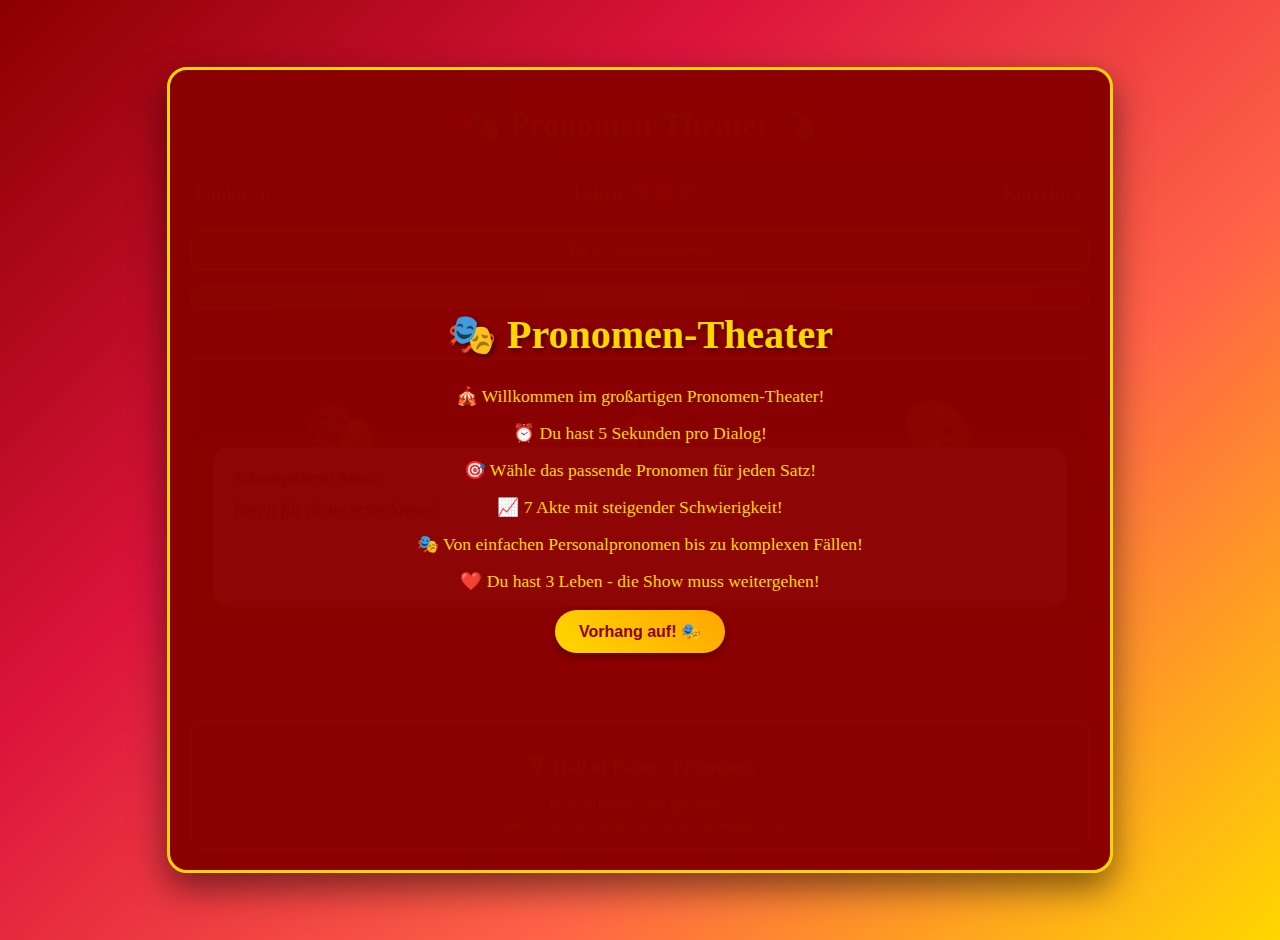
<file: pronomen.html>
<!DOCTYPE html>
<html lang="de">
<head>
    <meta charset="UTF-8">
    <meta name="viewport" content="width=device-width, initial-scale=1.0">
    <title>Pronomen-Theater</title>
    <style>
        body {
            margin: 0;
            padding: 20px;
            background: linear-gradient(135deg, #8B0000, #DC143C, #FF6347, #FFD700);
            font-family: 'Georgia', serif;
            display: flex;
            justify-content: center;
            align-items: center;
            min-height: 100vh;
            user-select: none;
        }
        
        .theater-container {
            text-align: center;
            background: rgba(139, 0, 0, 0.95);
            border-radius: 20px;
            padding: 20px;
            box-shadow: 0 15px 35px rgba(0,0,0,0.5);
            position: relative;
            width: 100%;
            max-width: 900px;
            color: #FFD700;
            border: 3px solid #FFD700;
        }
        
        .theater-header {
            background: linear-gradient(45deg, #8B0000, #DC143C);
            color: #FFD700;
            padding: 15px;
            border-radius: 15px;
            margin-bottom: 20px;
            font-size: 2rem;
            font-weight: bold;
            text-shadow: 2px 2px 4px rgba(0,0,0,0.5);
        }
        
        .game-info {
            display: flex;
            justify-content: space-between;
            align-items: center;
            margin-bottom: 20px;
            font-size: 18px;
            font-weight: bold;
            flex-wrap: wrap;
        }
        
        .stat {
            color: #FFD700;
            margin: 5px;
            text-shadow: 1px 1px 2px rgba(0,0,0,0.5);
        }
        
        .level-info {
            background: rgba(255, 215, 0, 0.2);
            border: 2px solid #FFD700;
            border-radius: 10px;
            padding: 10px;
            margin-bottom: 15px;
            font-size: 14px;
            color: #FFD700;
            text-align: center;
        }
        
        .timer-bar {
            background: rgba(139, 0, 0, 0.5);
            border: 2px solid #FFD700;
            border-radius: 10px;
            height: 20px;
            margin: 15px 0;
            position: relative;
            overflow: hidden;
        }
        
        .timer-fill {
            background: linear-gradient(90deg, #32CD32, #FFD700, #DC143C);
            height: 100%;
            width: 100%;
            border-radius: 8px;
            transition: width 0.1s linear;
        }
        
        .timer-text {
            position: absolute;
            top: 50%;
            left: 50%;
            transform: translate(-50%, -50%);
            font-weight: bold;
            color: #FFD700;
            font-size: 14px;
            text-shadow: 1px 1px 2px rgba(0,0,0,0.8);
        }
        
        .stage {
            background: linear-gradient(to bottom, #2F1B14, #8B4513);
            border: 3px solid #8B4513;
            border-radius: 15px;
            height: 300px;
            position: relative;
            margin-bottom: 20px;
            overflow: hidden;
        }
        
        .curtains {
            position: absolute;
            top: 0;
            left: 0;
            right: 0;
            height: 30px;
            background: #8B0000;
            border-bottom: 3px solid #FFD700;
        }
        
        .curtains::before {
            content: '🎭 THEATER 🎭';
            position: absolute;
            top: 50%;
            left: 50%;
            transform: translate(-50%, -50%);
            color: #FFD700;
            font-weight: bold;
            font-size: 12px;
        }
        
        .dialog-area {
            position: absolute;
            bottom: 20px;
            left: 20px;
            right: 20px;
            background: rgba(255, 255, 255, 0.95);
            border-radius: 15px;
            padding: 20px;
            color: #000;
            font-size: 18px;
            line-height: 1.4;
            text-align: left;
            min-height: 120px;
        }
        
        .character-name {
            font-weight: bold;
            color: #8B0000;
            font-size: 16px;
            margin-bottom: 8px;
        }
        
        .dialog-text {
            font-style: italic;
            margin-bottom: 10px;
        }
        
        .missing-word {
            background: #FFD700;
            color: #8B0000;
            padding: 2px 8px;
            border-radius: 5px;
            font-weight: bold;
            text-decoration: underline;
        }
        
        .characters {
            position: absolute;
            bottom: 160px;
            width: 100%;
            display: flex;
            justify-content: space-around;
            font-size: 60px;
        }
        
        .character {
            transition: all 0.5s ease;
        }
        
        .pronomen-buttons {
            display: grid;
            grid-template-columns: repeat(3, 1fr);
            gap: 15px;
            margin-bottom: 20px;
            max-width: 100%;
        }
        
        .pronomen-button {
            background: linear-gradient(45deg, #FFD700, #FFA500);
            color: #8B0000;
            border: none;
            padding: 12px 16px;
            border-radius: 15px;
            font-size: 16px;
            font-weight: bold;
            cursor: pointer;
            transition: all 0.3s ease;
            min-height: 50px;
            display: flex;
            align-items: center;
            justify-content: center;
            box-shadow: 0 4px 8px rgba(0,0,0,0.3);
        }
        
        .pronomen-button:hover {
            transform: scale(1.05);
            box-shadow: 0 8px 20px rgba(0,0,0,0.4);
        }
        
        .pronomen-button:disabled {
            background: #666;
            color: #ccc;
            cursor: not-allowed;
            transform: none;
        }
        
        .feedback {
            font-size: 18px;
            font-weight: bold;
            margin: 10px 0;
            min-height: 30px;
            text-shadow: 1px 1px 2px rgba(0,0,0,0.5);
        }
        
        .correct { color: #32CD32; }
        .wrong { color: #FF4444; }
        
        .highscore-section {
            margin-top: 20px;
            padding: 15px;
            background: rgba(255, 215, 0, 0.1);
            border: 2px solid #FFD700;
            border-radius: 10px;
        }
        
        .start-screen {
            position: absolute;
            top: 0;
            left: 0;
            right: 0;
            bottom: 0;
            background: rgba(139, 0, 0, 0.98);
            color: #FFD700;
            display: flex;
            flex-direction: column;
            justify-content: center;
            align-items: center;
            border-radius: 20px;
            z-index: 1000;
        }
        
        .start-screen h2 {
            font-size: 2.5rem;
            margin-bottom: 20px;
            text-shadow: 2px 2px 4px rgba(0,0,0,0.5);
        }
        
        .start-screen p {
            font-size: 1.1rem;
            margin: 8px 0;
            text-align: center;
            max-width: 80%;
        }
        
        .game-over {
            position: absolute;
            top: 50%;
            left: 50%;
            transform: translate(-50%, -50%);
            background: rgba(255, 255, 255, 0.98);
            color: #8B0000;
            padding: 30px;
            border-radius: 20px;
            box-shadow: 0 10px 30px rgba(0,0,0,0.5);
            text-align: center;
            display: none;
            z-index: 1000;
        }
        
        button {
            background: linear-gradient(45deg, #FFD700, #FFA500);
            color: #8B0000;
            border: none;
            padding: 12px 24px;
            border-radius: 25px;
            cursor: pointer;
            font-size: 16px;
            font-weight: bold;
            margin: 10px;
            transition: all 0.3s;
            box-shadow: 0 4px 8px rgba(0,0,0,0.3);
        }
        
        button:hover {
            transform: translateY(-2px);
            box-shadow: 0 6px 12px rgba(0,0,0,0.4);
        }
        
        input {
            padding: 10px;
            border: 2px solid #8B0000;
            border-radius: 10px;
            font-size: 16px;
            margin: 10px;
        }
        
        @keyframes spotlight {
            0%, 100% { opacity: 1; }
            50% { opacity: 0.7; }
        }
        
        @keyframes applause {
            0%, 100% { transform: scale(1) rotate(0deg); }
            25% { transform: scale(1.1) rotate(-5deg); }
            75% { transform: scale(1.1) rotate(5deg); }
        }
        
        .spotlight { animation: spotlight 1s ease-in-out; }
        .applause { animation: applause 0.8s ease-in-out; }
        
        @media (max-width: 768px) {
            .theater-container {
                width: 95%;
                padding: 15px;
            }
            
            .pronomen-buttons {
                grid-template-columns: repeat(2, 1fr);
                gap: 10px;
            }
            
            .pronomen-button {
                font-size: 14px;
                padding: 10px 8px;
                min-height: 45px;
            }
            
            .stage {
                height: 250px;
            }
            
            .dialog-area {
                font-size: 16px;
                min-height: 100px;
            }
        }
    </style>
</head>
<body>
    <div class="theater-container">
        <div class="theater-header">
            🎭 Pronomen-Theater 🎭
        </div>
        
        <div class="game-info">
            <div class="stat">Punkte: <span id="score">0</span></div>
            <div class="stat">Leben: <span id="lives">❤️❤️❤️</span></div>
            <div class="stat">Korrekt: <span id="correctCount">0</span></div>
        </div>
        
        <div class="level-info">
            <strong>Akt <span id="currentLevel">1</span></strong> - <span id="levelDescription">Personalpronomen</span>
        </div>
        
        <div class="timer-bar">
            <div class="timer-fill" id="timerFill"></div>
            <div class="timer-text" id="timerText">5s</div>
        </div>
        
        <div class="stage">
            <div class="curtains"></div>
            <div class="characters" id="characters">
                <span class="character">🎭</span>
                <span class="character">🎪</span>
                <span class="character">🎨</span>
            </div>
            <div class="dialog-area">
                <div class="character-name" id="characterName">Schauspielerin Anna:</div>
                <div class="dialog-text" id="dialogText">Bereit für deine erste Szene?</div>
            </div>
        </div>
        
        <div class="pronomen-buttons" id="pronomenButtons">
            <!-- Pronomen-Buttons werden dynamisch erstellt -->
        </div>
        
        <div class="feedback" id="feedback"></div>
        
        <div class="highscore-section">
            <h3>🏆 Hall of Fame - Pronomen</h3>
            <div id="highscoreList">Lade Bestenliste...</div>
        </div>
        
        <div class="start-screen" id="startScreen">
            <h2>🎭 Pronomen-Theater</h2>
            <p>🎪 Willkommen im großartigen Pronomen-Theater!</p>
            <p>⏰ Du hast 5 Sekunden pro Dialog!</p>
            <p>🎯 Wähle das passende Pronomen für jeden Satz!</p>
            <p>📈 7 Akte mit steigender Schwierigkeit!</p>
            <p>🎭 Von einfachen Personalpronomen bis zu komplexen Fällen!</p>
            <p>❤️ Du hast 3 Leben - die Show muss weitergehen!</p>
            <button onclick="startGame()">Vorhang auf! 🎭</button>
        </div>
        
        <div class="game-over" id="gameOver">
            <h2>Vorhang zu! 🎭</h2>
            <p>Deine Punkte: <span id="finalScore">0</span></p>
            <input type="text" id="playerName" placeholder="Dein Künstlername" maxlength="20">
            <br>
            <button onclick="saveHighscore()">In Hall of Fame eintragen</button>
            <button onclick="restartGame()">Neue Vorstellung</button>
        </div>
    </div>

    <script>
        // Firebase Database URL
        const firebaseUrl = 'https://wortartenspiele-default-rtdb.europe-west1.firebasedatabase.app';
        
        let gameRunning = false;
        let gameStarted = false;
        let score = 0;
        let lives = 3;
        let correctAnswers = 0;
        let currentLevel = 1;
        let buttonsDisabled = false;
        let timeRemaining = 5;
        let timer = null;
        
        // Dialog-Datenbank nach Schwierigkeitsgrad - HIER EINFÜGEN
        const dialogData = {
            // Akt 1: Personalpronomen (ich, du, er, sie, es, wir, ihr, sie)
            level1: [
                { character: "Anna", dialog: "Hallo! ___ bin Anna und freue mich auf das Theaterstück!", correct: ["Ich"], wrong: ["Du", "Er", "Sie", "Wir"], other: ["Haus", "schön"] }
                // HIER WEITERE LEVEL 1 DIALOGE EINFÜGEN
            ],
            
            // Akt 2: + Reflexivpronomen (mich, dich, sich, uns, euch)
            level2: [
                { character: "Anna", dialog: "Ich freue ___ schon sehr auf meine große Szene heute Abend!", correct: ["mich"], wrong: ["dich", "sich", "uns", "euch"], other: ["große", "Szene"] }
                // HIER WEITERE LEVEL 2 DIALOGE EINFÜGEN
            ],
            
            // Akt 3: + Possessivpronomen (mein, dein, sein, ihr, unser, euer)
            level3: [
                { character: "Anna", dialog: "___ Kostüm ist das schönste von allen hier im Theater!", correct: ["Mein"], wrong: ["Dein", "Sein", "Unser", "Euer"], other: ["Kostüm", "Theater"] }
                // HIER WEITERE LEVEL 3 DIALOGE EINFÜGEN
            ],
            
            // Akt 4: + Demonstrativpronomen (dieser, diese, dieses, jener, jene)
            level4: [
                { character: "Anna", dialog: "___ Schauspieler dort drüben spielt den König großartig!", correct: ["Dieser"], wrong: ["Diese", "Dieses", "Jener", "Mein"], other: ["Schauspieler", "König"] }
                // HIER WEITERE LEVEL 4 DIALOGE EINFÜGEN
            ],
            
            // Akt 5: + Relativpronomen (der, die, das, welcher, welche)
            level5: [
                { character: "Anna", dialog: "Der Schauspieler, ___ dort steht, ist mein bester Freund.", correct: ["der"], wrong: ["die", "das", "welcher", "dieser"], other: ["Schauspieler", "Freund"] }
                // HIER WEITERE LEVEL 5 DIALOGE EINFÜGEN
            ],
            
            // Akt 6: + Interrogativpronomen (wer, was, welcher, welche, welches)
            level6: [
                { character: "Anna", dialog: "___ hat mein Kostüm gesehen? Es ist verschwunden!", correct: ["Wer"], wrong: ["Was", "Welcher", "Welche", "Der"], other: ["Kostüm", "verschwunden"] }
                // HIER WEITERE LEVEL 6 DIALOGE EINFÜGEN
            ],
            
            // Akt 7: Gemischt mit verschiedenen Fällen (Nominativ, Akkusativ, Dativ)
            level7: [
                { character: "Anna", dialog: "Kannst du ___ bitte dabei helfen, mein Kostüm zu finden?", correct: ["mir"], wrong: ["mich", "ich", "mein", "du"], other: ["dabei", "finden"] }
                // HIER WEITERE LEVEL 7 DIALOGE EINFÜGEN
            ]
        };
        
        const levelDescriptions = {
            1: "Personalpronomen (ich, du, er, sie...)",
            2: "Personalpronomen + Reflexivpronomen",
            3: "Possessivpronomen (mein, dein, sein...)",
            4: "Demonstrativpronomen (dieser, diese...)",
            5: "Relativpronomen (der, die, das...)",
            6: "Interrogativpronomen (wer, was, welcher...)",
            7: "Alle Pronomen in verschiedenen Fällen"
        };
        
        const characters = ["🎭", "🎪", "🎨", "🎯", "🎺", "🎸"];
        
        function startGame() {
            document.getElementById('startScreen').style.display = 'none';
            gameStarted = true;
            gameRunning = true;
            correctAnswers = 0;
            currentLevel = 1;
            loadDialog();
        }
        
        function startTimer() {
            timeRemaining = 5;
            updateTimerDisplay();
            
            timer = setInterval(() => {
                timeRemaining--;
                updateTimerDisplay();
                
                if (timeRemaining <= 0) {
                    clearInterval(timer);
                    timeUp();
                }
            }, 1000);
        }
        
        function updateTimerDisplay() {
            const timerFill = document.getElementById('timerFill');
            const timerText = document.getElementById('timerText');
            
            const percentage = (timeRemaining / 5) * 100;
            timerFill.style.width = percentage + '%';
            timerText.textContent = timeRemaining + 's';
        }
        
        function timeUp() {
            if (!gameRunning || buttonsDisabled) return;
            
            buttonsDisabled = true;
            lives--;
            
            const feedbackElement = document.getElementById('feedback');
            feedbackElement.textContent = `Zeit abgelaufen! ⏰ Richtig wäre gewesen: ${currentDialog.correct.join(", ")}`;
            feedbackElement.className = 'feedback wrong';
            
            // Charaktere schütteln
            document.querySelectorAll('.character').forEach(char => {
                char.style.animation = 'shake 0.5s ease-in-out';
            });
            
            if (lives <= 0) {
                setTimeout(() => {
                    gameOver();
                }, 2000);
            } else {
                setTimeout(() => {
                    nextDialog();
                }, 2000);
            }
            
            updateDisplay();
        }
        
        function loadDialog() {
            if (!gameRunning) return;
            
            // Level basierend auf korrekten Antworten
            currentLevel = Math.min(Math.floor(correctAnswers / 8) + 1, 7);
            
            // Dialog aus dem aktuellen Level
            const levelKey = `level${currentLevel}`;
            const dialogPool = dialogData[levelKey];
            
            if (!dialogPool || dialogPool.length === 0) {
                gameOver();
                return;
            }
            
            currentDialog = dialogPool[Math.floor(Math.random() * dialogPool.length)];
            
            // UI aktualisieren
            document.getElementById('currentLevel').textContent = currentLevel;
            document.getElementById('levelDescription').textContent = levelDescriptions[currentLevel];
            document.getElementById('characterName').textContent = currentDialog.character + ':';
            document.getElementById('dialogText').innerHTML = currentDialog.dialog.replace('___', '<span class="missing-word">?</span>');
            
            // Charaktere auf der Bühne zufällig setzen
            const characterElements = document.querySelectorAll('.character');
            characterElements.forEach((char, index) => {
                char.textContent = characters[Math.floor(Math.random() * characters.length)];
                char.style.animation = '';
            });
            
            // Buttons erstellen - alle Optionen mischen
            const allOptions = [...currentDialog.correct, ...currentDialog.wrong, ...currentDialog.other];
            const shuffledOptions = allOptions.sort(() => Math.random() - 0.5);
            
            const buttonContainer = document.getElementById('pronomenButtons');
            buttonContainer.innerHTML = '';
            
            // Grid-Layout anpassen je nach Anzahl der Optionen
            if (shuffledOptions.length <= 6) {
                buttonContainer.style.gridTemplateColumns = 'repeat(3, 1fr)';
            } else if (shuffledOptions.length <= 8) {
                buttonContainer.style.gridTemplateColumns = 'repeat(4, 1fr)';
            } else {
                buttonContainer.style.gridTemplateColumns = 'repeat(3, 1fr)';
            }
            
            shuffledOptions.forEach(option => {
                const button = document.createElement('button');
                button.className = 'pronomen-button';
                button.textContent = option;
                button.onclick = () => selectPronomen(option);
                buttonContainer.appendChild(button);
            });
            
            document.getElementById('feedback').textContent = '';
            buttonsDisabled = false;
            startTimer();
        }
        
        let currentDialog = null;
        
        function selectPronomen(selectedPronomen) {
            if (buttonsDisabled || !gameRunning) return;
            
            clearInterval(timer);
            buttonsDisabled = true;
            const feedbackElement = document.getElementById('feedback');
            
            document.querySelectorAll('.pronomen-button').forEach(btn => {
                btn.disabled = true;
            });
            
            if (currentDialog.correct.includes(selectedPronomen)) {
                correctAnswers++;
                const timeBonus = timeRemaining * 3;
                score += 30 + timeBonus;
                
                feedbackElement.textContent = `Bravo! "${selectedPronomen}" ist korrekt! 🎭 (+${30 + timeBonus} Punkte)`;
                feedbackElement.className = 'feedback correct';
                
                // Charaktere jubeln
                document.querySelectorAll('.character').forEach(char => {
                    char.className = 'character applause';
                });
                
                setTimeout(() => {
                    nextDialog();
                }, 1500);
                
            } else {
                lives--;
                const correctOptions = currentDialog.correct.join(", ");
                feedbackElement.textContent = `Leider falsch! "${selectedPronomen}" passt nicht. Richtig: ${correctOptions}`;
                feedbackElement.className = 'feedback wrong';
                
                // Charaktere sind enttäuscht
                document.querySelectorAll('.character').forEach(char => {
                    char.textContent = '😢';
                });
                
                if (lives <= 0) {
                    setTimeout(() => {
                        gameOver();
                    }, 2000);
                } else {
                    setTimeout(() => {
                        nextDialog();
                    }, 2000);
                }
            }
            
            updateDisplay();
        }
        
        function nextDialog() {
            // Charaktere zurücksetzen
            document.querySelectorAll('.character').forEach(char => {
                char.className = 'character';
                char.style.animation = '';
            });
            
            setTimeout(() => {
                loadDialog();
            }, 500);
        }
        
        function updateDisplay() {
            document.getElementById('score').textContent = score;
            document.getElementById('correctCount').textContent = correctAnswers;
            
            let heartsDisplay = '';
            for (let i = 0; i < lives; i++) {
                heartsDisplay += '❤️';
            }
            for (let i = lives; i < 3; i++) {
                heartsDisplay += '🖤';
            }
            document.getElementById('lives').textContent = heartsDisplay;
        }
        
        function gameOver() {
            gameRunning = false;
            
            let message = 'Vorhang zu!';
            if (correctAnswers >= 100) {
                message = 'Shakespeares Erbe! 🎭👑';
            } else if (correctAnswers >= 50) {
                message = 'Meisterlicher Auftritt! 🎭🥇';
            } else if (correctAnswers >= 25) {
                message = 'Talentierter Darsteller! 🎭🥈';
            } else if (correctAnswers >= 10) {
                message = 'Vielversprechende Premiere! 🎭🥉';
            }
            
            document.getElementById('gameOver').querySelector('h2').textContent = message;
            document.getElementById('finalScore').textContent = score;
            document.getElementById('gameOver').style.display = 'block';
        }
        
        function restartGame() {
            clearInterval(timer);
            gameRunning = false;
            gameStarted = false;
            score = 0;
            lives = 3;
            correctAnswers = 0;
            currentLevel = 1;
            buttonsDisabled = false;
            timeRemaining = 5;
            currentDialog = null;
            
            document.getElementById('gameOver').style.display = 'none';
            document.getElementById('startScreen').style.display = 'flex';
            
            // Charaktere zurücksetzen
            document.querySelectorAll('.character').forEach((char, index) => {
                char.textContent = '🎭';
                char.className = 'character';
                char.style.animation = '';
            });
            
            updateDisplay();
        }
        
        async function saveHighscore() {
            const playerName = document.getElementById('playerName').value.trim();
            if (!playerName) {
                alert('Bitte gib deinen Künstlernamen ein!');
                return;
            }
            
            try {
                const highscoreData = {
                    name: playerName,
                    score: score,
                    game: 'pronomen',
                    timestamp: Date.now(),
                    date: new Date().toLocaleDateString('de-DE')
                };
                
                const response = await fetch(`${firebaseUrl}/highscores.json`, {
                    method: 'POST',
                    headers: {
                        'Accept': 'application/json',
                        'Content-Type': 'application/json'
                    },
                    body: JSON.stringify(highscoreData)
                });
                
                if (response.ok) {
                    alert('Eintrag in die Hall of Fame erfolgreich!');
                    loadHighscores();
                    document.getElementById('playerName').value = '';
                } else {
                    throw new Error(`HTTP error! status: ${response.status}`);
                }
            } catch (error) {
                console.error('Fehler beim Speichern des Highscores:', error);
                alert('Fehler beim Speichern. Überprüfe deine Internetverbindung und versuche es nochmal.');
            }
        }
        
        // Highscores laden
        async function loadHighscores() {
            try {
                const response = await fetch(`${firebaseUrl}/highscores.json`, {
                    method: 'GET',
                    headers: {
                        'Accept': 'application/json',
                        'Content-Type': 'application/json'
                    }
                });
                
                if (!response.ok) {
                    throw new Error(`HTTP error! status: ${response.status}`);
                }
                
                const data = await response.json();
                
                if (!data) {
                    document.getElementById('highscoreList').innerHTML = 'Noch keine Einträge in der Hall of Fame.';
                    return;
                }
                
                // Nur Pronomen-Highscores filtern und sortieren
                const pronomenHighscores = Object.values(data)
                    .filter(entry => entry.game === 'pronomen')
                    .sort((a, b) => b.score - a.score)
                    .slice(0, 10); // Top 10
                
                if (pronomenHighscores.length === 0) {
                    document.getElementById('highscoreList').innerHTML = 'Noch keine Pronomen-Künstler in der Hall of Fame.';
                    return;
                }
                
                let html = '<ol>';
                pronomenHighscores.forEach(entry => {
                    html += `<li><strong>${entry.name}</strong>: ${entry.score} Punkte (${entry.date})</li>`;
                });
                html += '</ol>';
                
                document.getElementById('highscoreList').innerHTML = html;
            } catch (error) {
                console.error('Fehler beim Laden der Highscores:', error);
                document.getElementById('highscoreList').innerHTML = 
                    'Hall of Fame wird geladen... <br><small>(Stelle sicher, dass deine Internetverbindung aktiv ist)</small>';
                
                setTimeout(() => {
                    loadHighscores();
                }, 3000);
            }
        }
        
        updateDisplay();
        loadHighscores();
    </script>
</body>
</html>
</file>
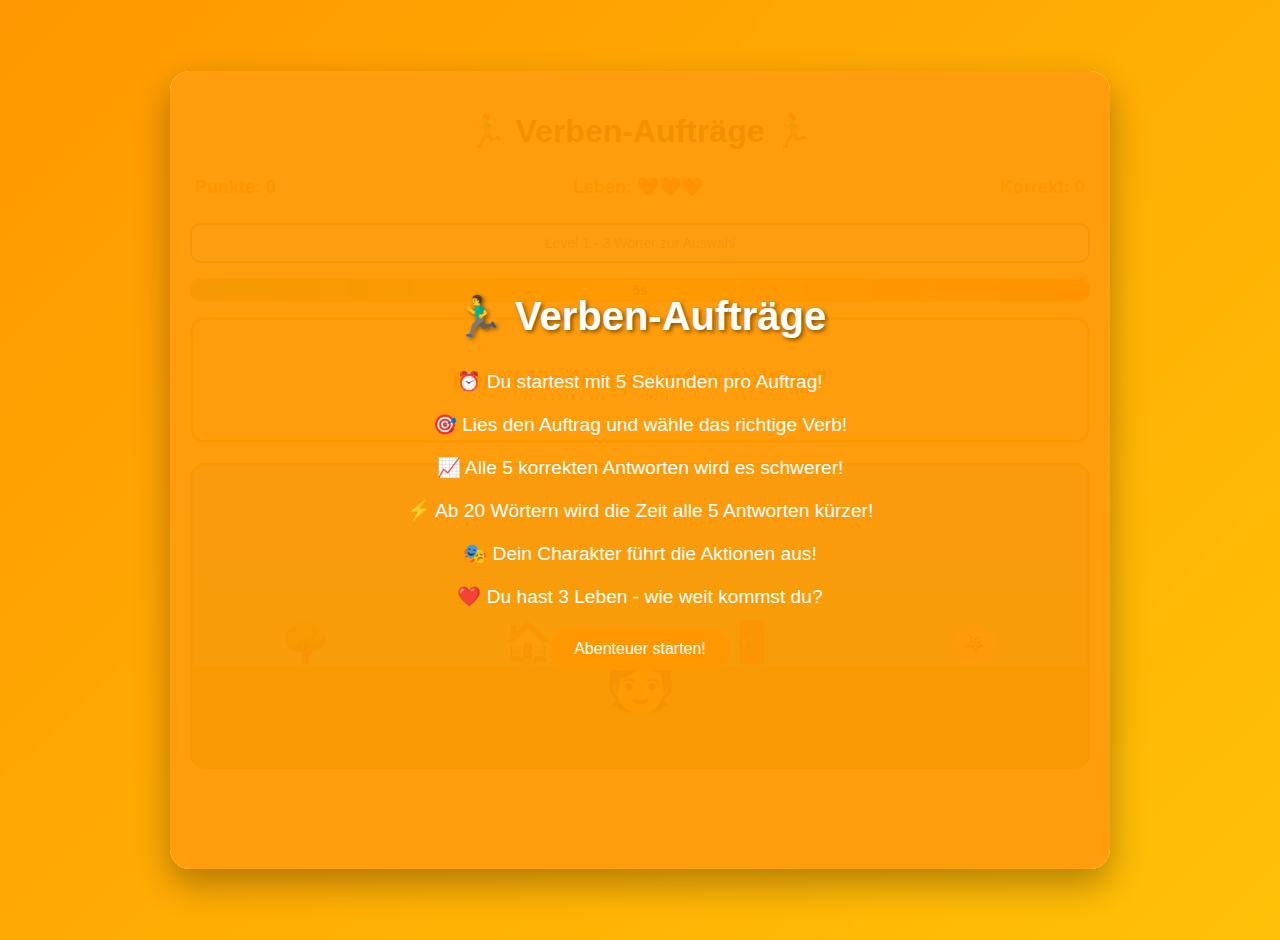
<file: verben.html>
<!DOCTYPE html>
<html lang="de">
<head>
    <meta charset="UTF-8">
    <meta name="viewport" content="width=device-width, initial-scale=1.0">
    <title>Verben-Aufträge</title>
    <style>
        body {
            margin: 0;
            padding: 20px;
            background: linear-gradient(135deg, #FF9800, #FFC107);
            font-family: 'Arial', sans-serif;
            display: flex;
            justify-content: center;
            align-items: center;
            min-height: 100vh;
            user-select: none;
        }
        
        .game-container {
            text-align: center;
            background: rgba(255, 255, 255, 0.95);
            border-radius: 20px;
            padding: 20px;
            box-shadow: 0 15px 35px rgba(0,0,0,0.3);
            position: relative;
            width: 100%;
            max-width: 900px;
        }
        
        .game-info {
            display: flex;
            justify-content: space-between;
            align-items: center;
            margin-bottom: 20px;
            font-size: 18px;
            font-weight: bold;
            flex-wrap: wrap;
        }
        
        .score {
            color: #FF6F00;
            margin: 5px;
        }
        
        .mission-area {
            background: #FFF3E0;
            border: 3px solid #FF9800;
            border-radius: 15px;
            padding: 20px;
            margin-bottom: 20px;
            min-height: 80px;
            display: flex;
            align-items: center;
            justify-content: center;
        }
        
        .mission-text {
            font-size: 24px;
            font-weight: bold;
            color: #E65100;
            text-align: center;
        }
        
        .difficulty-info {
            background: #E3F2FD;
            border: 2px solid #2196F3;
            border-radius: 10px;
            padding: 10px;
            margin-bottom: 15px;
            font-size: 14px;
            color: #1976D2;
        }
        
        .timer-bar {
            background: #FFE0B2;
            border: 2px solid #FF9800;
            border-radius: 10px;
            height: 20px;
            margin: 15px 0;
            position: relative;
            overflow: hidden;
        }
        
        .timer-fill {
            background: linear-gradient(90deg, #4CAF50, #FFC107, #F44336);
            height: 100%;
            width: 100%;
            border-radius: 8px;
            transition: width 0.1s linear;
        }
        
        .timer-text {
            position: absolute;
            top: 50%;
            left: 50%;
            transform: translate(-50%, -50%);
            font-weight: bold;
            color: #333;
            font-size: 14px;
        }
        
        .game-area {
            background: linear-gradient(to bottom, #87CEEB, #98FB98);
            border: 3px solid #4CAF50;
            border-radius: 15px;
            height: 300px;
            position: relative;
            margin-bottom: 20px;
            overflow: hidden;
        }
        
        .character {
            position: absolute;
            bottom: 50px;
            left: 50%;
            transform: translateX(-50%);
            font-size: 60px;
            transition: all 0.5s ease;
            z-index: 10;
        }
        
        .scene-background {
            position: absolute;
            bottom: 0;
            left: 0;
            right: 0;
            height: 100px;
            background: #8BC34A;
            border-radius: 0 0 12px 12px;
        }
        
        .scene-objects {
            position: absolute;
            bottom: 100px;
            width: 100%;
            font-size: 40px;
            display: flex;
            justify-content: space-around;
            align-items: center;
        }
        
        .verb-buttons {
            display: grid;
            grid-template-columns: repeat(3, 1fr);
            gap: 15px;
            margin-bottom: 20px;
            max-width: 100%;
        }
        
        .verb-button {
            background: linear-gradient(45deg, #2196F3, #21CBF3);
            color: white;
            border: none;
            padding: 12px 16px;
            border-radius: 15px;
            font-size: 14px;
            font-weight: bold;
            cursor: pointer;
            transition: all 0.3s ease;
            min-height: 50px;
            display: flex;
            align-items: center;
            justify-content: center;
        }
        
        .verb-button:hover {
            transform: scale(1.05);
            box-shadow: 0 8px 20px rgba(0,0,0,0.2);
        }
        
        .verb-button:disabled {
            background: #ccc;
            cursor: not-allowed;
            transform: none;
        }
        
        .feedback {
            font-size: 18px;
            font-weight: bold;
            margin: 10px 0;
            min-height: 30px;
        }
        
        .correct { color: #4CAF50; }
        .wrong { color: #F44336; }
        
        .start-screen {
            position: absolute;
            top: 0;
            left: 0;
            right: 0;
            bottom: 0;
            background: rgba(255, 152, 0, 0.95);
            color: white;
            display: flex;
            flex-direction: column;
            justify-content: center;
            align-items: center;
            border-radius: 20px;
            z-index: 1000;
        }
        
        .start-screen h2 {
            font-size: 2.5rem;
            margin-bottom: 20px;
            text-shadow: 2px 2px 4px rgba(0,0,0,0.5);
        }
        
        .start-screen p {
            font-size: 1.2rem;
            margin: 10px 0;
            text-align: center;
        }
        
        .game-over {
            position: absolute;
            top: 50%;
            left: 50%;
            transform: translate(-50%, -50%);
            background: rgba(255, 255, 255, 0.98);
            padding: 30px;
            border-radius: 20px;
            box-shadow: 0 10px 30px rgba(0,0,0,0.5);
            text-align: center;
            display: none;
            z-index: 1000;
        }
        
        button {
            background: #FF9800;
            color: white;
            border: none;
            padding: 12px 24px;
            border-radius: 25px;
            cursor: pointer;
            font-size: 16px;
            margin: 10px;
            transition: all 0.3s;
        }
        
        button:hover {
            background: #F57C00;
            transform: translateY(-2px);
        }
        
        input {
            padding: 10px;
            border: 2px solid #ddd;
            border-radius: 10px;
            font-size: 16px;
            margin: 10px;
        }
        
        @keyframes jump {
            0%, 100% { transform: translateX(-50%) translateY(0); }
            50% { transform: translateX(-50%) translateY(-50px); }
        }
        
        @keyframes run {
            0% { left: 50%; }
            50% { left: 70%; }
            100% { left: 50%; }
        }
        
        @keyframes dance {
            0%, 100% { transform: translateX(-50%) rotateZ(0deg); }
            25% { transform: translateX(-50%) rotateZ(-15deg); }
            75% { transform: translateX(-50%) rotateZ(15deg); }
        }
        
        @keyframes wave {
            0%, 100% { transform: translateX(-50%) rotateZ(0deg); }
            50% { transform: translateX(-50%) rotateZ(20deg) scale(1.1); }
        }
        
        .jump { animation: jump 0.8s ease-in-out !important; }
        .run { animation: run 1s ease-in-out !important; }
        .dance { animation: dance 1s ease-in-out !important; }
        .wave { animation: wave 1s ease-in-out !important; }
        .duck { animation: jump 0.5s ease-in-out !important; }
        
        @media (max-width: 768px) {
            .game-container {
                width: 95%;
                padding: 15px;
            }
            
            .verb-buttons {
                grid-template-columns: repeat(2, 1fr) !important;
                gap: 10px;
            }
            
            .verb-button {
                font-size: 12px;
                padding: 10px 8px;
                min-height: 45px;
            }
            
            .mission-text {
                font-size: 18px;
            }
            
            .game-area {
                height: 250px;
            }
            
            .game-info {
                font-size: 16px;
            }
        }
    </style>
</head>
<body>
    <div class="game-container">
        <h1>🏃‍♂️ Verben-Aufträge 🏃‍♂️</h1>
        
        <div class="game-info">
            <div class="score">Punkte: <span id="score">0</span></div>
            <div class="score">Leben: <span id="lives">❤️❤️❤️</span></div>
            <div class="score">Korrekt: <span id="correctCount">0</span></div>
        </div>
        
        <div class="difficulty-info">
            Level <span id="currentLevel">1</span> - <span id="wordCount">3</span> Wörter zur Auswahl
        </div>
        
        <div class="timer-bar">
            <div class="timer-fill" id="timerFill"></div>
            <div class="timer-text" id="timerText">5s</div>
        </div>
        
        <div class="mission-area">
            <div class="mission-text" id="missionText">Bereit für deinen ersten Auftrag?</div>
        </div>
        
        <div class="game-area">
            <div class="scene-background"></div>
            <div class="scene-objects" id="sceneObjects">
                <span>🌳</span>
                <span>🏠</span>
                <span>🚪</span>
                <span>🌸</span>
            </div>
            <div class="character" id="character">🧑</div>
        </div>
        
        <div class="verb-buttons" id="verbButtons">
            <!-- Verb-Buttons werden dynamisch erstellt -->
        </div>
        
        <div class="feedback" id="feedback"></div>
        
        <div class="start-screen" id="startScreen">
            <h2>🏃‍♂️ Verben-Aufträge</h2>
            <p>⏰ Du startest mit 5 Sekunden pro Auftrag!</p>
            <p>🎯 Lies den Auftrag und wähle das richtige Verb!</p>
            <p>📈 Alle 5 korrekten Antworten wird es schwerer!</p>
            <p>⚡ Ab 20 Wörtern wird die Zeit alle 5 Antworten kürzer!</p>
            <p>🎭 Dein Charakter führt die Aktionen aus!</p>
            <p>❤️ Du hast 3 Leben - wie weit kommst du?</p>
            <button onclick="startGame()">Abenteuer starten!</button>
        </div>
        
        <div class="game-over" id="gameOver">
            <h2>Abenteuer beendet!</h2>
            <p>Deine Punkte: <span id="finalScore">0</span></p>
            <input type="text" id="playerName" placeholder="Dein Name" maxlength="20">
            <br>
            <button onclick="saveHighscore()">Highscore speichern</button>
            <button onclick="restartGame()">Nochmal spielen</button>
        </div>
    </div>

    <script>
        const firebaseUrl = 'https://wortartenspiele-default-rtdb.europe-west1.firebasedatabase.app';
        
        let gameRunning = false;
        let gameStarted = false;
        let score = 0;
        let lives = 3;
        let currentMission = 0;
        let correctAnswers = 0;
        let currentLevel = 1;
        let wordsInLevel = 3;
        let buttonsDisabled = false;
        let baseTimeLimit = 5;
        let timeRemaining = 5;
        let timer = null;
        
        const missions = [
            { text: "Zeige Freude!", correctVerbs: ["jubeln", "lachen", "freuen"], animation: "jump", character: "🎉" },
            { text: "Gehe zur Tür!", correctVerbs: ["laufen", "gehen", "schreiten"], animation: "run", character: "🏃‍♂️" },
            { text: "Verstecke dich!", correctVerbs: ["ducken", "verstecken", "verbergen"], animation: "duck", character: "🙇‍♂️" },
            { text: "Grüße deine Freunde!", correctVerbs: ["winken", "grüßen", "begrüßen"], animation: "wave", character: "👋" },
            { text: "Überquere den Bach!", correctVerbs: ["springen", "hüpfen", "schwimmen", "waten"], animation: "jump", character: "🤸‍♂️" },
            { text: "Mache Lärm!", correctVerbs: ["rufen", "schreien", "brüllen", "kreischen"], animation: "wave", character: "📢" },
            { text: "Bewege dich leise!", correctVerbs: ["schleichen", "huschen", "gleiten"], animation: "run", character: "🤫" },
            { text: "Bewege dich schnell fort!", correctVerbs: ["rennen", "laufen", "sprinten", "eilen", "rasen", "fahren"], animation: "run", character: "💨" },
            { text: "Sammle die Blumen!", correctVerbs: ["pflücken", "sammeln", "ernten"], animation: "duck", character: "🌸" },
            { text: "Mache die Tür auf!", correctVerbs: ["öffnen", "aufmachen", "entriegeln"], animation: "wave", character: "🚪" },
            { text: "Zeige deine Kraft!", correctVerbs: ["stemmen", "heben", "drücken", "ziehen"], animation: "jump", character: "💪" },
            { text: "Mache Musik!", correctVerbs: ["singen", "summen", "pfeifen", "musizieren"], animation: "dance", character: "🎵" },
            { text: "Hilf deinem Freund!", correctVerbs: ["helfen", "unterstützen", "assistieren"], animation: "wave", character: "🤝" },
            { text: "Zeige deine Liebe!", correctVerbs: ["umarmen", "küssen", "liebkosen", "herzen"], animation: "wave", character: "🤗" },
            { text: "Bewege dich im Wasser!", correctVerbs: ["schwimmen", "tauchen", "planschen", "baden"], animation: "wave", character: "🏊‍♂️" }
        ];
        
        const allVerbs = [
            "laufen", "springen", "tanzen", "singen", "lachen", "weinen", "schlafen", "essen", "trinken", "spielen",
            "arbeiten", "lernen", "sprechen", "hören", "sehen", "fühlen", "denken", "träumen", "hoffen", "lieben",
            "helfen", "geben", "nehmen", "kaufen", "verkaufen", "fahren", "fliegen", "schwimmen", "tauchen", "klettern",
            "fallen", "steigen", "rennen", "gehen", "stehen", "sitzen", "liegen", "knien", "bücken", "ducken",
            "winken", "rufen", "flüstern", "schreien", "jubeln", "weinen", "gähnen", "niesen", "husten", "atmen",
            "schauen", "blicken", "starren", "blinzeln", "zwinkern", "lächeln", "grinsen", "küssen", "umarmen",
            "schlagen", "boxen", "treten", "werfen", "fangen", "halten", "loslassen", "greifen", "berühren", "streicheln",
            "waschen", "putzen", "reinigen", "wischen", "kochen", "braten", "backen", "schneiden", "malen", "zeichnen"
        ];
        
        const decoyWords = [
            "Hund", "Katze", "Haus", "Auto", "Baum", "Schule", "Computer", "Musik", "Ball", "Sonne",
            "groß", "klein", "schön", "gut", "schnell", "alt", "warm", "rot", "blau", "laut",
            "ich", "du", "er", "sie", "wir", "mein", "dein", "sehr", "auch", "nur", "schon"
        ];
        
        function startGame() {
            document.getElementById('startScreen').style.display = 'none';
            gameStarted = true;
            gameRunning = true;
            currentMission = 0;
            correctAnswers = 0;
            currentLevel = 1;
            wordsInLevel = 3;
            loadMission();
        }
        
        function startTimer() {
            timeRemaining = baseTimeLimit;
            updateTimerDisplay();
            
            timer = setInterval(() => {
                timeRemaining--;
                updateTimerDisplay();
                
                if (timeRemaining <= 0) {
                    clearInterval(timer);
                    timeUp();
                }
            }, 1000);
        }
        
        function updateTimerDisplay() {
            const timerFill = document.getElementById('timerFill');
            const timerText = document.getElementById('timerText');
            
            const percentage = (timeRemaining / baseTimeLimit) * 100;
            timerFill.style.width = percentage + '%';
            timerText.textContent = timeRemaining + 's';
        }
        
        function timeUp() {
            if (!gameRunning || buttonsDisabled) return;
            
            buttonsDisabled = true;
            lives--;
            
            const feedbackElement = document.getElementById('feedback');
            const mission = missions[currentMission];
            const correctOptions = mission.correctVerbs.join(", ");
            feedbackElement.textContent = `Zeit abgelaufen! ⏰ Richtig wäre gewesen: ${correctOptions}`;
            feedbackElement.className = 'feedback wrong';
            
            const character = document.getElementById('character');
            character.textContent = '😵';
            character.className = 'character dance';
            
            if (lives <= 0) {
                setTimeout(() => {
                    gameOver();
                }, 2000);
            } else {
                setTimeout(() => {
                    nextMission();
                }, 2000);
            }
            
            updateDisplay();
        }
        
        function loadMission() {
            // Endlos-Spiel: Missions rotieren
            if (currentMission >= missions.length) {
                currentMission = 0; // Von vorne beginnen
            }
            
            // Schwierigkeit berechnen
            currentLevel = Math.floor(correctAnswers / 5) + 1;
            wordsInLevel = Math.min(3 + Math.floor(correctAnswers / 5) * 2, 20);
            
            // Zeit-Reduktion nach 20+ Wörtern
            if (wordsInLevel >= 20) {
                const timeReductions = Math.floor((correctAnswers - 85) / 5); // Ab 85 korrekten Antworten (= 20 Wörter erreicht)
                baseTimeLimit = Math.max(2, 5 - timeReductions); // Mindestens 2 Sekunden
            } else {
                baseTimeLimit = 5; // Standard 5 Sekunden
            }
            
            const mission = missions[currentMission];
            document.getElementById('missionText').textContent = mission.text;
            document.getElementById('currentLevel').textContent = currentLevel;
            document.getElementById('wordCount').textContent = wordsInLevel;
            
            // Zeit-Info anzeigen wenn reduziert
            const timeInfo = baseTimeLimit < 5 ? ` - ${baseTimeLimit}s Zeit!` : '';
            document.getElementById('wordCount').textContent = wordsInLevel + timeInfo;
            
            // Maximal 2 korrekte Verben auswählen
            const correctVerbs = mission.correctVerbs;
            const selectedCorrectVerbs = correctVerbs.sort(() => Math.random() - 0.5).slice(0, Math.min(2, correctVerbs.length));
            const options = [...selectedCorrectVerbs];
            
            // Berechne wie viele falsche Verben und Nicht-Verben wir brauchen
            const remainingSlots = wordsInLevel - selectedCorrectVerbs.length;
            const wrongVerbsNeeded = Math.floor(remainingSlots * 0.5); // 50% falsche Verben
            const decoyWordsNeeded = remainingSlots - wrongVerbsNeeded; // Rest sind Nicht-Verben
            
            // Falsche Verben hinzufügen (andere Verben, die nicht korrekt sind)
            const wrongVerbs = allVerbs.filter(verb => !correctVerbs.includes(verb));
            const selectedWrongVerbs = wrongVerbs.sort(() => Math.random() - 0.5).slice(0, wrongVerbsNeeded);
            options.push(...selectedWrongVerbs);
            
            // Nicht-Verben hinzufügen (Nomen, Adjektive, etc.)
            const selectedDecoys = decoyWords.sort(() => Math.random() - 0.5).slice(0, decoyWordsNeeded);
            options.push(...selectedDecoys);
            
            // Falls wir immer noch nicht genug haben, fülle mit zufälligen falschen Verben auf
            while (options.length < wordsInLevel) {
                const randomWrongVerb = wrongVerbs[Math.floor(Math.random() * wrongVerbs.length)];
                if (!options.includes(randomWrongVerb)) {
                    options.push(randomWrongVerb);
                }
            }
            
            // Alle Optionen mischen
            const finalOptions = options.sort(() => Math.random() - 0.5);
            
            const buttonContainer = document.getElementById('verbButtons');
            buttonContainer.innerHTML = '';
            
            if (wordsInLevel <= 6) {
                buttonContainer.style.gridTemplateColumns = `repeat(3, 1fr)`;
            } else if (wordsInLevel <= 12) {
                buttonContainer.style.gridTemplateColumns = `repeat(4, 1fr)`;
            } else {
                buttonContainer.style.gridTemplateColumns = `repeat(5, 1fr)`;
            }
            
            finalOptions.forEach(word => {
                const button = document.createElement('button');
                button.className = 'verb-button';
                button.textContent = word;
                button.onclick = () => selectVerb(word);
                buttonContainer.appendChild(button);
            });
            
            document.getElementById('feedback').textContent = '';
            buttonsDisabled = false;
            startTimer();
        }
        
        function selectVerb(selectedVerb) {
            if (buttonsDisabled || !gameRunning) return;
            
            clearInterval(timer);
            buttonsDisabled = true;
            const mission = missions[currentMission];
            const feedbackElement = document.getElementById('feedback');
            const character = document.getElementById('character');
            
            document.querySelectorAll('.verb-button').forEach(btn => {
                btn.disabled = true;
            });
            
            if (mission.correctVerbs.includes(selectedVerb)) {
                correctAnswers++;
                const timeBonus = timeRemaining * 2;
                score += 20 + timeBonus;
                
                let bonusText = '';
                if (baseTimeLimit < 5) {
                    bonusText = ` ⚡ SPEED BONUS!`;
                }
                
                feedbackElement.textContent = `Richtig! "${selectedVerb}" war korrekt! 🎉 (+${20 + timeBonus} Punkte)${bonusText}`;
                feedbackElement.className = 'feedback correct';
                
                character.textContent = mission.character;
                character.className = `character ${mission.animation}`;
                
                setTimeout(() => {
                    nextMission();
                }, 1500);
                
            } else {
                lives--;
                const correctOptions = mission.correctVerbs.join(", ");
                feedbackElement.textContent = `Falsch! "${selectedVerb}" passt nicht. Richtig wäre: ${correctOptions}`;
                feedbackElement.className = 'feedback wrong';
                
                character.textContent = '😵';
                character.className = 'character dance';
                
                if (lives <= 0) {
                    setTimeout(() => {
                        gameOver();
                    }, 2000);
                } else {
                    setTimeout(() => {
                        nextMission();
                    }, 2000);
                }
            }
            
            updateDisplay();
        }
        
        function nextMission() {
            const character = document.getElementById('character');
            character.className = 'character';
            character.textContent = '🧑';
            currentMission++;
            
            setTimeout(() => {
                loadMission();
            }, 500);
        }
        
        function updateDisplay() {
            document.getElementById('score').textContent = score;
            document.getElementById('correctCount').textContent = correctAnswers;
            
            let heartsDisplay = '';
            for (let i = 0; i < lives; i++) {
                heartsDisplay += '❤️';
            }
            for (let i = lives; i < 3; i++) {
                heartsDisplay += '🖤';
            }
            document.getElementById('lives').textContent = heartsDisplay;
        }
        
        function gameWon() {
            // Diese Funktion wird nicht mehr verwendet, da das Spiel endlos ist
            // Wird nur für Kompatibilität beibehalten
        }
        
        function gameOver() {
            gameRunning = false;
            
            // Spezielle Nachrichten je nach Leistung
            let message = 'Spiel vorbei!';
            if (correctAnswers >= 100) {
                message = 'Legendärer Verben-Meister! 🏆';
            } else if (correctAnswers >= 50) {
                message = 'Verben-Experte! 🥇';
            } else if (correctAnswers >= 25) {
                message = 'Verben-Profi! 🥈';
            } else if (correctAnswers >= 10) {
                message = 'Guter Start! 🥉';
            }
            
            document.getElementById('gameOver').querySelector('h2').textContent = message;
            document.getElementById('finalScore').textContent = score;
            document.getElementById('gameOver').style.display = 'block';
        }
        
        function restartGame() {
            clearInterval(timer);
            gameRunning = false;
            gameStarted = false;
            score = 0;
            lives = 3;
            currentMission = 0;
            correctAnswers = 0;
            currentLevel = 1;
            wordsInLevel = 3;
            baseTimeLimit = 5;
            buttonsDisabled = false;
            timeRemaining = 5;
            document.getElementById('gameOver').style.display = 'none';
            document.getElementById('startScreen').style.display = 'flex';
            document.getElementById('character').textContent = '🧑';
            document.getElementById('character').className = 'character';
            updateDisplay();
        }
        
        async function saveHighscore() {
            const playerName = document.getElementById('playerName').value.trim();
            if (!playerName) {
                alert('Bitte gib deinen Namen ein!');
                return;
            }
            
            try {
                const highscoreData = {
                    name: playerName,
                    score: score,
                    game: 'verben',
                    timestamp: Date.now(),
                    date: new Date().toLocaleDateString('de-DE')
                };
                
                const response = await fetch(`${firebaseUrl}/highscores.json`, {
                    method: 'POST',
                    headers: {
                        'Accept': 'application/json',
                        'Content-Type': 'application/json'
                    },
                    body: JSON.stringify(highscoreData)
                });
                
                if (response.ok) {
                    alert('Highscore gespeichert!');
                    document.getElementById('playerName').value = '';
                } else {
                    throw new Error(`HTTP error! status: ${response.status}`);
                }
            } catch (error) {
                console.error('Fehler beim Speichern des Highscores:', error);
                alert('Fehler beim Speichern des Highscores. Überprüfe deine Internetverbindung und versuche es nochmal.');
            }
        }
        
        updateDisplay();
    </script>
</body>
</html>
</file>
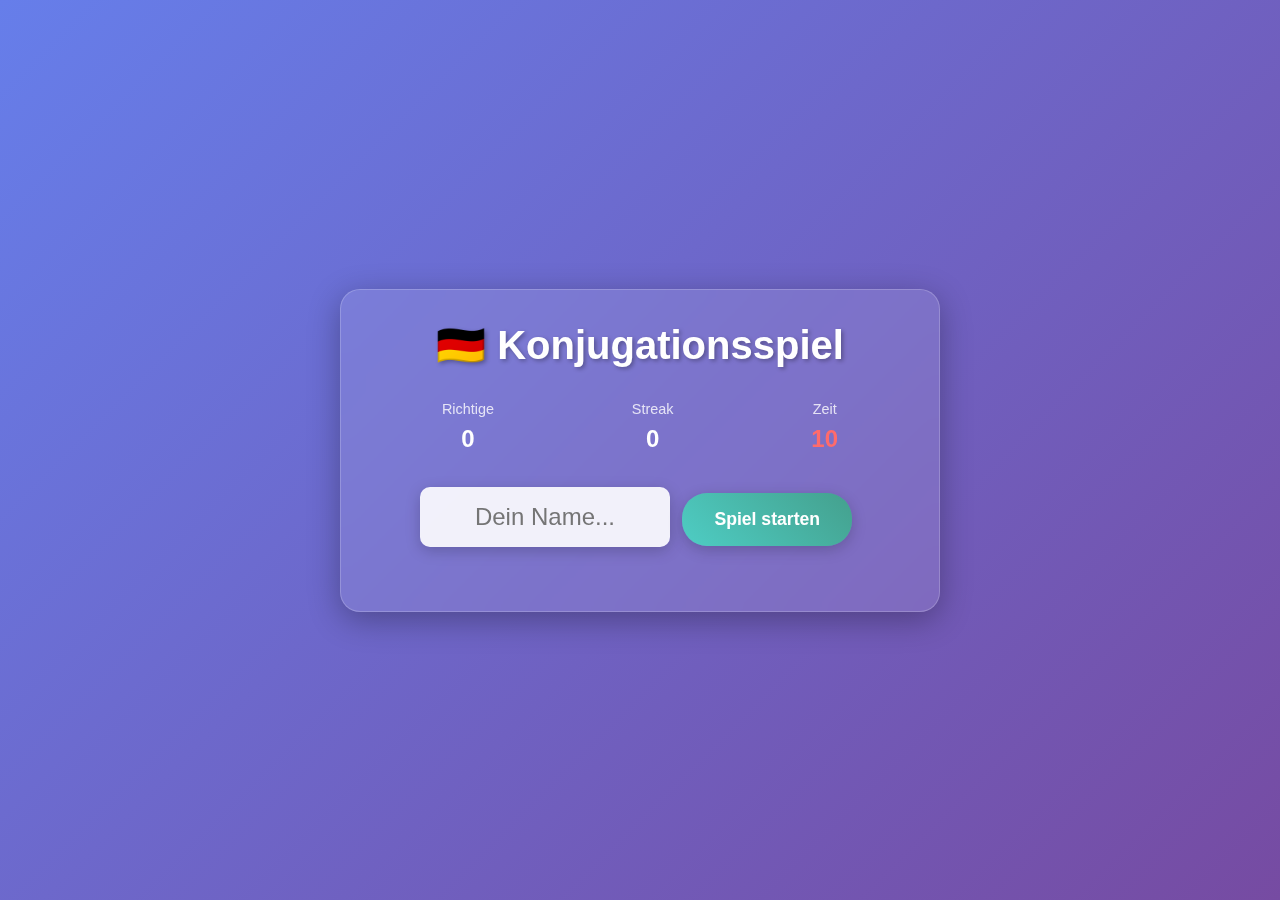
<file: verbkonjugation.html>
<!DOCTYPE html>
<html lang="de">
<head>
    <meta charset="UTF-8">
    <meta name="viewport" content="width=device-width, initial-scale=1.0">
    <title>Konjugationsspiel</title>
    <style>
        * {
            margin: 0;
            padding: 0;
            box-sizing: border-box;
        }

        body {
            font-family: 'Segoe UI', Tahoma, Geneva, Verdana, sans-serif;
            background: linear-gradient(135deg, #667eea 0%, #764ba2 100%);
            min-height: 100vh;
            display: flex;
            justify-content: center;
            align-items: center;
            color: white;
        }

        .game-container {
            background: rgba(255, 255, 255, 0.1);
            backdrop-filter: blur(10px);
            border-radius: 20px;
            padding: 2rem;
            text-align: center;
            box-shadow: 0 8px 32px rgba(0, 0, 0, 0.3);
            border: 1px solid rgba(255, 255, 255, 0.2);
            max-width: 600px;
            width: 90%;
        }

        h1 {
            margin-bottom: 2rem;
            font-size: 2.5rem;
            text-shadow: 2px 2px 4px rgba(0, 0, 0, 0.3);
        }

        .stats {
            display: flex;
            justify-content: space-around;
            margin-bottom: 2rem;
            font-size: 1.2rem;
        }

        .stat {
            display: flex;
            flex-direction: column;
            align-items: center;
        }

        .stat-label {
            font-size: 0.9rem;
            opacity: 0.8;
            margin-bottom: 0.5rem;
        }

        .stat-value {
            font-size: 1.5rem;
            font-weight: bold;
        }

        .timer {
            color: #ff6b6b;
        }

        .challenge {
            background: rgba(255, 255, 255, 0.15);
            border-radius: 15px;
            padding: 2rem;
            margin-bottom: 2rem;
            border: 1px solid rgba(255, 255, 255, 0.2);
        }

        .verb-info {
            font-size: 1.8rem;
            margin-bottom: 1rem;
            font-weight: bold;
            text-shadow: 1px 1px 2px rgba(0, 0, 0, 0.3);
        }

        .task-info {
            font-size: 1.4rem;
            margin-bottom: 1.5rem;
            opacity: 0.9;
            line-height: 1.4;
        }

        .input-group {
            margin-bottom: 1.5rem;
        }

        input[type="text"] {
            font-size: 1.5rem;
            padding: 1rem;
            border: none;
            border-radius: 10px;
            text-align: center;
            width: 100%;
            max-width: 400px;
            background: rgba(255, 255, 255, 0.9);
            color: #333;
            box-shadow: 0 4px 15px rgba(0, 0, 0, 0.2);
        }

        input[type="text"]:focus {
            outline: none;
            box-shadow: 0 4px 20px rgba(255, 255, 255, 0.5);
            transform: translateY(-2px);
            transition: all 0.3s ease;
        }

        .btn {
            background: linear-gradient(45deg, #ff6b6b, #ffa726);
            border: none;
            padding: 1rem 2rem;
            border-radius: 25px;
            font-size: 1.1rem;
            font-weight: bold;
            color: white;
            cursor: pointer;
            margin: 0.5rem;
            box-shadow: 0 4px 15px rgba(0, 0, 0, 0.2);
            transition: all 0.3s ease;
        }

        .btn:hover {
            transform: translateY(-2px);
            box-shadow: 0 6px 20px rgba(0, 0, 0, 0.3);
        }

        .btn:active {
            transform: translateY(0);
        }

        .btn-start {
            background: linear-gradient(45deg, #4ecdc4, #44a08d);
        }

        .feedback {
            margin-top: 1rem;
            padding: 1rem;
            border-radius: 10px;
            font-size: 1.1rem;
            font-weight: bold;
        }

        .correct {
            background: rgba(76, 175, 80, 0.3);
            border: 2px solid #4caf50;
            color: #4caf50;
        }

        .incorrect {
            background: rgba(244, 67, 54, 0.3);
            border: 2px solid #f44336;
            color: #f44336;
        }

        .game-over {
            background: rgba(255, 255, 255, 0.2);
            border-radius: 15px;
            padding: 2rem;
            margin-top: 1rem;
        }

        .leaderboard {
            background: rgba(255, 255, 255, 0.15);
            border-radius: 15px;
            padding: 1.5rem;
            margin-top: 1rem;
            max-height: 300px;
            overflow-y: auto;
        }

        .leaderboard h3 {
            margin-bottom: 1rem;
            color: #ffd700;
        }

        .leaderboard-entry {
            display: flex;
            justify-content: space-between;
            padding: 0.5rem;
            margin: 0.3rem 0;
            background: rgba(255, 255, 255, 0.1);
            border-radius: 8px;
        }

        .leaderboard-entry.current {
            background: rgba(255, 215, 0, 0.3);
            border: 2px solid #ffd700;
        }

        .pulse {
            animation: pulse 1s infinite;
        }

        @keyframes pulse {
            0% { transform: scale(1); }
            50% { transform: scale(1.05); }
            100% { transform: scale(1); }
        }

        .shake {
            animation: shake 0.5s;
        }

        @keyframes shake {
            0%, 100% { transform: translateX(0); }
            25% { transform: translateX(-5px); }
            75% { transform: translateX(5px); }
        }

        .name-input {
            margin-bottom: 1rem;
        }

        .name-input input {
            max-width: 250px;
            margin-bottom: 1rem;
        }
    </style>
</head>
<body>
    <div class="game-container">
        <h1>🇩🇪 Konjugationsspiel</h1>
        
        <div class="stats">
            <div class="stat">
                <div class="stat-label">Richtige</div>
                <div class="stat-value" id="correct">0</div>
            </div>
            <div class="stat">
                <div class="stat-label">Streak</div>
                <div class="stat-value" id="streak">0</div>
            </div>
            <div class="stat">
                <div class="stat-label">Zeit</div>
                <div class="stat-value timer" id="timer">10</div>
            </div>
        </div>

        <div id="gameArea">
            <div class="name-input">
                <input type="text" id="playerName" placeholder="Dein Name..." maxlength="20">
                <button class="btn btn-start" id="startBtn" onclick="startGame()">Spiel starten</button>
            </div>
            
            <div class="challenge" id="challengeArea" style="display: none;">
                <div class="task-info" id="taskInfo">Bereit?</div>
                <div class="verb-info" id="verbInfo">Verb: spielen</div>
                
                <div class="input-group">
                    <input type="text" id="answerInput" placeholder="Deine Antwort..." disabled>
                </div>
                
                <button class="btn" id="submitBtn" onclick="submitAnswer()" style="display: none;">Antworten</button>
            </div>
            
            <div id="feedback"></div>
        </div>
    </div>

    <script>
        // Person mapping
        const personMapping = {
            'Ich': '1. Person Singular',
            'Du': '2. Person Singular', 
            'Er/Sie/Es': '3. Person Singular',
            'Wir': '1. Person Plural',
            'Ihr': '2. Person Plural',
            'Sie': '3. Person Plural'
        };

        // Verb database with conjugations
        const verbs = {
            'spielen': {
                'Präsens': {
                    'Ich': 'Ich spiele', 'Du': 'Du spielst', 'Er/Sie/Es': 'Er/Sie/Es spielt',
                    'Wir': 'Wir spielen', 'Ihr': 'Ihr spielt', 'Sie': 'Sie spielen'
                },
                'Präteritum': {
                    'Ich': 'Ich spielte', 'Du': 'Du spieltest', 'Er/Sie/Es': 'Er/Sie/Es spielte',
                    'Wir': 'Wir spielten', 'Ihr': 'Ihr spieltet', 'Sie': 'Sie spielten'
                },
                'Perfekt': {
                    'Ich': 'Ich habe gespielt', 'Du': 'Du hast gespielt', 'Er/Sie/Es': 'Er/Sie/Es hat gespielt',
                    'Wir': 'Wir haben gespielt', 'Ihr': 'Ihr habt gespielt', 'Sie': 'Sie haben gespielt'
                },
                'Plusquamperfekt': {
                    'Ich': 'Ich hatte gespielt', 'Du': 'Du hattest gespielt', 'Er/Sie/Es': 'Er/Sie/Es hatte gespielt',
                    'Wir': 'Wir hatten gespielt', 'Ihr': 'Ihr hattet gespielt', 'Sie': 'Sie hatten gespielt'
                },
                'Futur I': {
                    'Ich': 'Ich werde spielen', 'Du': 'Du wirst spielen', 'Er/Sie/Es': 'Er/Sie/Es wird spielen',
                    'Wir': 'Wir werden spielen', 'Ihr': 'Ihr werdet spielen', 'Sie': 'Sie werden spielen'
                }
            },
            'gehen': {
                'Präsens': {
                    'Ich': 'Ich gehe', 'Du': 'Du gehst', 'Er/Sie/Es': 'Er/Sie/Es geht',
                    'Wir': 'Wir gehen', 'Ihr': 'Ihr geht', 'Sie': 'Sie gehen'
                },
                'Präteritum': {
                    'Ich': 'Ich ging', 'Du': 'Du gingst', 'Er/Sie/Es': 'Er/Sie/Es ging',
                    'Wir': 'Wir gingen', 'Ihr': 'Ihr gingt', 'Sie': 'Sie gingen'
                },
                'Perfekt': {
                    'Ich': 'Ich bin gegangen', 'Du': 'Du bist gegangen', 'Er/Sie/Es': 'Er/Sie/Es ist gegangen',
                    'Wir': 'Wir sind gegangen', 'Ihr': 'Ihr seid gegangen', 'Sie': 'Sie sind gegangen'
                },
                'Plusquamperfekt': {
                    'Ich': 'Ich war gegangen', 'Du': 'Du warst gegangen', 'Er/Sie/Es': 'Er/Sie/Es war gegangen',
                    'Wir': 'Wir waren gegangen', 'Ihr': 'Ihr wart gegangen', 'Sie': 'Sie waren gegangen'
                },
                'Futur I': {
                    'Ich': 'Ich werde gehen', 'Du': 'Du wirst gehen', 'Er/Sie/Es': 'Er/Sie/Es wird gehen',
                    'Wir': 'Wir werden gehen', 'Ihr': 'Ihr werdet gehen', 'Sie': 'Sie werden gehen'
                }
            },
            'haben': {
                'Präsens': {
                    'Ich': 'Ich habe', 'Du': 'Du hast', 'Er/Sie/Es': 'Er/Sie/Es hat',
                    'Wir': 'Wir haben', 'Ihr': 'Ihr habt', 'Sie': 'Sie haben'
                },
                'Präteritum': {
                    'Ich': 'Ich hatte', 'Du': 'Du hattest', 'Er/Sie/Es': 'Er/Sie/Es hatte',
                    'Wir': 'Wir hatten', 'Ihr': 'Ihr hattet', 'Sie': 'Sie hatten'
                },
                'Perfekt': {
                    'Ich': 'Ich habe gehabt', 'Du': 'Du hast gehabt', 'Er/Sie/Es': 'Er/Sie/Es hat gehabt',
                    'Wir': 'Wir haben gehabt', 'Ihr': 'Ihr habt gehabt', 'Sie': 'Sie haben gehabt'
                },
                'Plusquamperfekt': {
                    'Ich': 'Ich hatte gehabt', 'Du': 'Du hattest gehabt', 'Er/Sie/Es': 'Er/Sie/Es hatte gehabt',
                    'Wir': 'Wir hatten gehabt', 'Ihr': 'Ihr hattet gehabt', 'Sie': 'Sie hatten gehabt'
                },
                'Futur I': {
                    'Ich': 'Ich werde haben', 'Du': 'Du wirst haben', 'Er/Sie/Es': 'Er/Sie/Es wird haben',
                    'Wir': 'Wir werden haben', 'Ihr': 'Ihr werdet haben', 'Sie': 'Sie werden haben'
                }
            },
            'sein': {
                'Präsens': {
                    'Ich': 'Ich bin', 'Du': 'Du bist', 'Er/Sie/Es': 'Er/Sie/Es ist',
                    'Wir': 'Wir sind', 'Ihr': 'Ihr seid', 'Sie': 'Sie sind'
                },
                'Präteritum': {
                    'Ich': 'Ich war', 'Du': 'Du warst', 'Er/Sie/Es': 'Er/Sie/Es war',
                    'Wir': 'Wir waren', 'Ihr': 'Ihr wart', 'Sie': 'Sie waren'
                },
                'Perfekt': {
                    'Ich': 'Ich bin gewesen', 'Du': 'Du bist gewesen', 'Er/Sie/Es': 'Er/Sie/Es ist gewesen',
                    'Wir': 'Wir sind gewesen', 'Ihr': 'Ihr seid gewesen', 'Sie': 'Sie sind gewesen'
                },
                'Plusquamperfekt': {
                    'Ich': 'Ich war gewesen', 'Du': 'Du warst gewesen', 'Er/Sie/Es': 'Er/Sie/Es war gewesen',
                    'Wir': 'Wir waren gewesen', 'Ihr': 'Ihr wart gewesen', 'Sie': 'Sie waren gewesen'
                },
                'Futur I': {
                    'Ich': 'Ich werde sein', 'Du': 'Du wirst sein', 'Er/Sie/Es': 'Er/Sie/Es wird sein',
                    'Wir': 'Wir werden sein', 'Ihr': 'Ihr werdet sein', 'Sie': 'Sie werden sein'
                }
            },
            'kommen': {
                'Präsens': {
                    'Ich': 'Ich komme', 'Du': 'Du kommst', 'Er/Sie/Es': 'Er/Sie/Es kommt',
                    'Wir': 'Wir kommen', 'Ihr': 'Ihr kommt', 'Sie': 'Sie kommen'
                },
                'Präteritum': {
                    'Ich': 'Ich kam', 'Du': 'Du kamst', 'Er/Sie/Es': 'Er/Sie/Es kam',
                    'Wir': 'Wir kamen', 'Ihr': 'Ihr kamt', 'Sie': 'Sie kamen'
                },
                'Perfekt': {
                    'Ich': 'Ich bin gekommen', 'Du': 'Du bist gekommen', 'Er/Sie/Es': 'Er/Sie/Es ist gekommen',
                    'Wir': 'Wir sind gekommen', 'Ihr': 'Ihr seid gekommen', 'Sie': 'Sie sind gekommen'
                },
                'Plusquamperfekt': {
                    'Ich': 'Ich war gekommen', 'Du': 'Du warst gekommen', 'Er/Sie/Es': 'Er/Sie/Es war gekommen',
                    'Wir': 'Wir waren gekommen', 'Ihr': 'Ihr wart gekommen', 'Sie': 'Sie waren gekommen'
                },
                'Futur I': {
                    'Ich': 'Ich werde kommen', 'Du': 'Du wirst kommen', 'Er/Sie/Es': 'Er/Sie/Es wird kommen',
                    'Wir': 'Wir werden kommen', 'Ihr': 'Ihr werdet kommen', 'Sie': 'Sie werden kommen'
                }
            },
            'machen': {
                'Präsens': {
                    'Ich': 'Ich mache', 'Du': 'Du machst', 'Er/Sie/Es': 'Er/Sie/Es macht',
                    'Wir': 'Wir machen', 'Ihr': 'Ihr macht', 'Sie': 'Sie machen'
                },
                'Präteritum': {
                    'Ich': 'Ich machte', 'Du': 'Du machtest', 'Er/Sie/Es': 'Er/Sie/Es machte',
                    'Wir': 'Wir machten', 'Ihr': 'Ihr machtet', 'Sie': 'Sie machten'
                },
                'Perfekt': {
                    'Ich': 'Ich habe gemacht', 'Du': 'Du hast gemacht', 'Er/Sie/Es': 'Er/Sie/Es hat gemacht',
                    'Wir': 'Wir haben gemacht', 'Ihr': 'Ihr habt gemacht', 'Sie': 'Sie haben gemacht'
                },
                'Plusquamperfekt': {
                    'Ich': 'Ich hatte gemacht', 'Du': 'Du hattest gemacht', 'Er/Sie/Es': 'Er/Sie/Es hatte gemacht',
                    'Wir': 'Wir hatten gemacht', 'Ihr': 'Ihr hattet gemacht', 'Sie': 'Sie hatten gemacht'
                },
                'Futur I': {
                    'Ich': 'Ich werde machen', 'Du': 'Du wirst machen', 'Er/Sie/Es': 'Er/Sie/Es wird machen',
                    'Wir': 'Wir werden machen', 'Ihr': 'Ihr werdet machen', 'Sie': 'Sie werden machen'
                }
            }
        };

        let currentGame = {
            correct: 0,
            streak: 0,
            timeLeft: 10,
            isPlaying: false,
            timer: null,
            currentChallenge: null,
            playerName: ''
        };

        function getRandomChallenge() {
            const verbList = Object.keys(verbs);
            const verb = verbList[Math.floor(Math.random() * verbList.length)];
            const tenses = Object.keys(verbs[verb]);
            const tense = tenses[Math.floor(Math.random() * tenses.length)];
            const persons = Object.keys(verbs[verb][tense]);
            const person = persons[Math.floor(Math.random() * persons.length)];
            
            return {
                verb: verb,
                tense: tense,
                person: person,
                correctAnswer: verbs[verb][tense][person]
            };
        }

        function startGame() {
    const name = document.getElementById('playerName').value.trim();
    if (!name) {
        alert('Bitte gib deinen Namen ein!');
        return;
    }
    
    currentGame.playerName = name;
    currentGame.isPlaying = true;
    currentGame.timeLeft = 10; // Nur hier initialisieren!
    
    document.querySelector('.name-input').style.display = 'none';
    document.getElementById('challengeArea').style.display = 'block';
    document.getElementById('submitBtn').style.display = 'inline-block';
    document.getElementById('answerInput').disabled = false;
    document.getElementById('answerInput').focus();
    
    nextChallenge();
    startTimer(); // Timer einmalig beim Starten starten!
}

function nextChallenge() {
    if (!currentGame.isPlaying) return;
    
    currentGame.currentChallenge = getRandomChallenge();
    
    const personText = personMapping[currentGame.currentChallenge.person];
    document.getElementById('taskInfo').textContent = `${personText} / ${currentGame.currentChallenge.tense}`;
    document.getElementById('verbInfo').textContent = `Verb: ${currentGame.currentChallenge.verb}`;
    document.getElementById('answerInput').value = '';
    document.getElementById('feedback').innerHTML = '';
    
    updateDisplay();
}

function startTimer() {
    clearInterval(currentGame.timer);
    currentGame.timer = setInterval(() => {
        currentGame.timeLeft--;
        updateDisplay();

        if (currentGame.timeLeft <= 3) {
            document.getElementById('timer').classList.add('pulse');
        } else {
            document.getElementById('timer').classList.remove('pulse');
        }

        if (currentGame.timeLeft <= 0) {
            timeUp();
        }
    }, 1000);
}
        
function submitAnswer() {
    if (!currentGame.isPlaying) return;

    const userAnswer = document.getElementById('answerInput').value.trim().toLowerCase();
    const correctAnswer = currentGame.currentChallenge.correctAnswer.toLowerCase();
    let isCorrect = false;

    if (currentGame.currentChallenge.person === 'Er/Sie/Es') {
        const answers = ['er', 'sie', 'es'].map(p => correctAnswer.replace('er/sie/es', p));
        isCorrect = answers.includes(userAnswer);
    } else {
        isCorrect = userAnswer === correctAnswer;
    }

    clearInterval(currentGame.timer);  // Timer kurz stoppen, um Neustart zu vermeiden

     if (isCorrect) {
        currentGame.correct++;
        currentGame.streak++;
        currentGame.timeLeft += 8;  
        showFeedback(true, currentGame.currentChallenge.correctAnswer);
    } else {
        currentGame.streak = 0;
        showFeedback(false, currentGame.currentChallenge.correctAnswer);
    }

    setTimeout(() => {
        if (currentGame.isPlaying) {
            nextChallenge();
            startTimer();
        }
    }, 1500);
}

       function showFeedback(isCorrect, correctAnswer) {
    const feedback = document.getElementById('feedback');
    const container = document.querySelector('.game-container');

    if (isCorrect) {
        feedback.innerHTML = `<div class="feedback correct">✅ Richtig! Weiter so!</div>`;
    } else {
        feedback.innerHTML = `<div class="feedback incorrect">❌ Falsch! Richtig wäre: <strong>${correctAnswer}</strong></div>`;
        container.classList.add('shake');
        setTimeout(() => container.classList.remove('shake'), 500);
    }

    updateDisplay();
}

        function updateDisplay() {
            document.getElementById('correct').textContent = currentGame.correct;
            document.getElementById('streak').textContent = currentGame.streak;
            document.getElementById('timer').textContent = currentGame.timeLeft;
        }

        function timeUp() {
    currentGame.isPlaying = false;
    clearInterval(currentGame.timer);

    document.getElementById('gameArea').innerHTML = `
        <div class="game-over">
            <h2>⏰ Zeit abgelaufen!</h2>
            <p><strong>Endergebnis für ${currentGame.playerName}:</strong></p>
            <p>Richtige Antworten: ${currentGame.correct}</p>
            <p>Längste Serie: ${currentGame.streak}</p>
            <button class="btn btn-start" onclick="resetGame()">Nochmal spielen</button>
        </div>
    `;

    saveScore();
}

function resetGame() {
    location.reload();
}
        

        async function saveScore() {
            try {
                const response = await fetch('https://wortartenspiele-default-rtdb.europe-west1.firebasedatabase.app/konjugation.json', {
                    method: 'POST',
                    headers: {
                        'Content-Type': 'application/json',
                    },
                    body: JSON.stringify({
                        name: currentGame.playerName,
                        score: currentGame.correct,
                        timestamp: new Date().toISOString()
                    })
                });
                
                if (response.ok) {
                    console.log('Score saved successfully');
                    loadLeaderboard();
                }
            } catch (error) {
                console.error('Error saving score:', error);
            }
        }

        async function loadLeaderboard() {
            try {
                const response = await fetch('https://wortartenspiele-default-rtdb.europe-west1.firebasedatabase.app/konjugation.json');
                const data = await response.json();
                
                if (data) {
                    const scores = Object.values(data).sort((a, b) => b.score - a.score).slice(0, 10);
                    displayLeaderboard(scores);
                }
            } catch (error) {
                console.error('Error loading leaderboard:', error);
            }
        }

        function displayLeaderboard(scores) {
            const leaderboardHtml = `
                <div class="leaderboard">
                    <h3>🏆 Bestenliste</h3>
                    ${scores.map((score, index) => `
                        <div class="leaderboard-entry ${score.name === currentGame.playerName && score.score === currentGame.correct ? 'current' : ''}">
                            <span>${index + 1}. ${score.name}</span>
                            <span>${score.score} Richtige</span>
                        </div>
                    `).join('')}
                </div>
            `;
            
            document.getElementById('gameArea').innerHTML += leaderboardHtml;
        }

        function endGame() {
            currentGame.isPlaying = false;
            clearInterval(currentGame.timer);
            
            document.getElementById('gameArea').innerHTML = `
                <div class="game-over">
                    <h2>⏰ Zeit abgelaufen!</h2>
                    <p><strong>Endergebnis für ${currentGame.playerName}:</strong></p>
                    <p>Richtige Antworten: ${currentGame.correct}</p>
                    <p>Längste Serie: ${Math.max(currentGame.streak, currentGame.correct)}</p>
                    <button class="btn btn-start" onclick="resetGame()">Nochmal spielen</button>
                </div>
            `;
            
            saveScore();
        }

        function resetGame() {
            location.reload();
        }

        // Enter key support
        document.addEventListener('keypress', function(e) {
            if (e.key === 'Enter') {
                if (!currentGame.isPlaying && document.getElementById('playerName').style.display !== 'none') {
                    startGame();
                } else if (currentGame.isPlaying) {
                    submitAnswer();
                }
            }
        });

        // Load leaderboard on page load
        window.addEventListener('load', loadLeaderboard);
    </script>
</body>
</html>
</file>
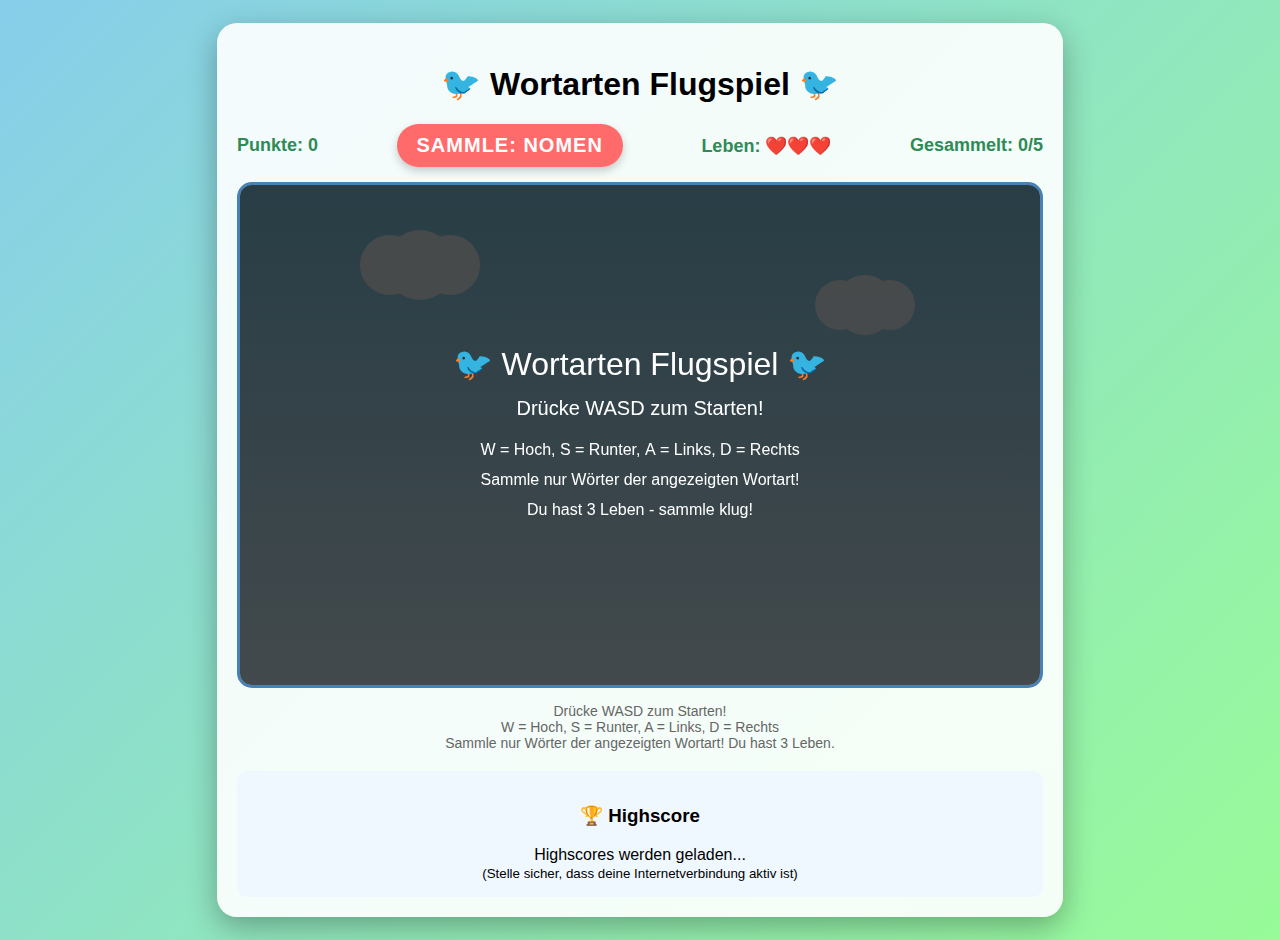
<file: wortartenjagd.html>
<!DOCTYPE html>
<html lang="de">
<head>
    <meta charset="UTF-8">
    <meta name="viewport" content="width=device-width, initial-scale=1.0">
    <title>Wortarten Flugspiel</title>
    <style>
        body {
            margin: 0;
            padding: 20px;
            background: linear-gradient(135deg, #87CEEB, #98FB98);
            font-family: 'Arial', sans-serif;
            display: flex;
            justify-content: center;
            align-items: center;
            min-height: 100vh;
        }
        
        .game-container {
            text-align: center;
            background: rgba(255, 255, 255, 0.9);
            border-radius: 20px;
            padding: 20px;
            box-shadow: 0 10px 30px rgba(0,0,0,0.3);
        }
        
        #gameCanvas {
            border: 3px solid #4682B4;
            border-radius: 15px;
            background: linear-gradient(to bottom, #87CEEB, #E0F6FF);
            display: block;
            margin: 0 auto;
        }
        
        .game-info {
            display: flex;
            justify-content: space-between;
            align-items: center;
            margin: 15px 0;
            font-size: 18px;
            font-weight: bold;
        }
        
        .target-word {
            background: #FF6B6B;
            color: white;
            padding: 10px 20px;
            border-radius: 25px;
            font-size: 20px;
            text-transform: uppercase;
            letter-spacing: 1px;
            box-shadow: 0 4px 8px rgba(0,0,0,0.2);
        }
        
        .score {
            color: #2E8B57;
        }
        
        .controls {
            margin-top: 15px;
            font-size: 14px;
            color: #666;
        }
        
        .highscore-section {
            margin-top: 20px;
            padding: 15px;
            background: #f0f8ff;
            border-radius: 10px;
        }
        
        .game-over {
            position: absolute;
            top: 50%;
            left: 50%;
            transform: translate(-50%, -50%);
            background: rgba(255, 255, 255, 0.95);
            padding: 30px;
            border-radius: 20px;
            box-shadow: 0 10px 30px rgba(0,0,0,0.5);
            text-align: center;
            display: none;
        }
        
        button {
            background: #4CAF50;
            color: white;
            border: none;
            padding: 12px 24px;
            border-radius: 25px;
            cursor: pointer;
            font-size: 16px;
            margin: 10px;
            transition: all 0.3s;
        }
        
        button:hover {
            background: #45a049;
            transform: translateY(-2px);
        }
        
        input {
            padding: 10px;
            border: 2px solid #ddd;
            border-radius: 10px;
            font-size: 16px;
            margin: 10px;
        }
    </style>
</head>
<body>
    <div class="game-container">
        <h1>🐦 Wortarten Flugspiel 🐦</h1>
        
        <div class="game-info">
            <div class="score">Punkte: <span id="score">0</span></div>
            <div class="target-word">Sammle: <span id="targetWordType">NOMEN</span></div>
            <div class="score">Leben: <span id="lives">❤️❤️❤️</span></div>
            <div class="score">Gesammelt: <span id="collected">0</span>/5</div>
        </div>
        
        <canvas id="gameCanvas" width="800" height="500"></canvas>
        
        <div class="controls">
            Drücke WASD zum Starten!<br>
            W = Hoch, S = Runter, A = Links, D = Rechts<br>
            Sammle nur Wörter der angezeigten Wortart! Du hast 3 Leben.
        </div>
        
        <div class="highscore-section">
            <h3>🏆 Highscore</h3>
            <div id="highscoreList">Lade Highscores...</div>
        </div>
        
        <div class="game-over" id="gameOver">
            <h2>Spiel vorbei!</h2>
            <p>Deine Punkte: <span id="finalScore">0</span></p>
            <input type="text" id="playerName" placeholder="Dein Name" maxlength="20">
            <br>
            <button onclick="saveHighscore()">Highscore speichern</button>
            <button onclick="restartGame()">Nochmal spielen</button>
        </div>
    </div>

    <script>
        const canvas = document.getElementById('gameCanvas');
        const ctx = canvas.getContext('2d');
        
        // Firebase Database URL
        const firebaseUrl = 'https://wortartenspiele-default-rtdb.europe-west1.firebasedatabase.app';
        
        // Spielvariablen
        let gameRunning = false;
        let gameStarted = false;
        let score = 0;
        let collected = 0;
        let lives = 3;
        let currentWordTypeIndex = 0;
        
        // Wortarten und Wörter
        const wordTypes = ['NOMEN', 'VERBEN', 'ADJEKTIVE', 'PRONOMEN', 'PARTIKEL'];
        const words = {
            'NOMEN': ['Hund', 'Katze', 'Baum', 'Haus', 'Auto', 'Schule', 'Buch', 'Tisch', 'Stuhl', 'Blume'],
            'VERBEN': ['laufen', 'springen', 'essen', 'trinken', 'schlafen', 'lernen', 'spielen', 'lachen', 'weinen', 'singen'],
            'ADJEKTIVE': ['groß', 'klein', 'schön', 'hässlich', 'schnell', 'langsam', 'rot', 'blau', 'warm', 'kalt'],
            'PRONOMEN': ['ich', 'du', 'er', 'sie', 'es', 'wir', 'ihr', 'sie', 'mein', 'dein'],
            'PARTIKEL': ['sehr', 'auch', 'nur', 'schon', 'noch', 'etwa', 'fast', 'ganz', 'recht', 'wohl']
        };
        
        // Vogel
        const bird = {
            x: 100,
            y: canvas.height / 2,
            width: 40,
            height: 30,
            speed: 4
        };
        
        // Wörter Array
        let fallingWords = [];
        
        // Tasteneingabe
        const keys = {};
        
        document.addEventListener('keydown', (e) => {
            keys[e.key.toLowerCase()] = true;
            // Verhindere Standard-Verhalten für Spieltasten
            if (['w', 'a', 's', 'd'].includes(e.key.toLowerCase())) {
                e.preventDefault();
            }
        });
        
        document.addEventListener('keyup', (e) => {
            keys[e.key.toLowerCase()] = false;
        });
        
        // Vogel zeichnen
        function drawBird() {
            ctx.fillStyle = '#FFD700';
            ctx.fillRect(bird.x, bird.y, bird.width, bird.height);
            
            // Schnabel
            ctx.fillStyle = '#FFA500';
            ctx.fillRect(bird.x + bird.width, bird.y + 10, 10, 10);
            
            // Auge
            ctx.fillStyle = '#000';
            ctx.fillRect(bird.x + 25, bird.y + 8, 8, 8);
            ctx.fillStyle = '#FFF';
            ctx.fillRect(bird.x + 27, bird.y + 10, 4, 4);
        }
        
        // Wort erstellen
        function createWord() {
            const allWordTypes = Object.keys(words);
            const randomType = allWordTypes[Math.floor(Math.random() * allWordTypes.length)];
            const randomWord = words[randomType][Math.floor(Math.random() * words[randomType].length)];
            
            return {
                text: randomWord,
                type: randomType,
                x: canvas.width + 50,  // Startet rechts außerhalb des Canvas
                y: Math.random() * (canvas.height - 100) + 50,  // Zufällige Höhe
                width: 80,
                height: 25,
                speed: 2 + Math.random() * 2,  // Geschwindigkeit nach links
                collected: false
            };
        }
        
        // Wort zeichnen
        function drawWord(word) {
            if (word.collected) return;
            
            // Alle Wörter haben die gleiche neutrale Farbe
            ctx.fillStyle = '#E6F3FF';  // Helles Blau für alle Wörter
            ctx.fillRect(word.x, word.y, word.width, word.height);
            
            // Rand
            ctx.strokeStyle = '#4169E1';  // Blauer Rand für alle
            ctx.lineWidth = 2;
            ctx.strokeRect(word.x, word.y, word.width, word.height);
            
            // Text
            ctx.fillStyle = '#000';
            ctx.font = 'bold 14px Arial';
            ctx.textAlign = 'center';
            ctx.fillText(word.text, word.x + word.width/2, word.y + 17);
        }
        
        // Kollisionserkennung
        function checkCollision(rect1, rect2) {
            return rect1.x < rect2.x + rect2.width &&
                   rect1.x + rect1.width > rect2.x &&
                   rect1.y < rect2.y + rect2.height &&
                   rect1.y + rect1.height > rect2.y;
        }
        
        // Spiel-Update
        function update() {
            // Spiel starten beim ersten Tastendruck
            if (!gameStarted) {
                if (keys['w'] || keys['a'] || keys['s'] || keys['d']) {
                    gameStarted = true;
                    gameRunning = true;
                }
                return;
            }
            
            if (!gameRunning) return;
            
            // Vogel-Bewegung (WASD-Steuerung)
            if (keys['w'] && bird.y > 0) bird.y -= bird.speed;           // W = Hoch
            if (keys['s'] && bird.y < canvas.height - bird.height) bird.y += bird.speed; // S = Runter
            if (keys['a'] && bird.x > 0) bird.x -= bird.speed;          // A = Links
            if (keys['d'] && bird.x < canvas.width - bird.width) bird.x += bird.speed;   // D = Rechts
            
            // Neue Wörter erstellen
            if (Math.random() < 0.015) {
                fallingWords.push(createWord());
            }
            
            // Wörter bewegen und checken
            for (let i = fallingWords.length - 1; i >= 0; i--) {
                const word = fallingWords[i];
                word.x -= word.speed;  // Bewegt sich nach links
                
                // Kollision mit Vogel
                if (!word.collected && checkCollision(bird, word)) {
                    word.collected = true;
                    
                    if (word.type === wordTypes[currentWordTypeIndex]) {
                        // Richtiges Wort
                        score += 10;
                        collected++;
                        
                        // Wortart wechseln nach 5 Wörtern
                        if (collected >= 5) {
                            collected = 0;
                            currentWordTypeIndex = (currentWordTypeIndex + 1) % wordTypes.length;
                            score += 25; // Bonus für Wortart-Wechsel
                        }
                    } else {
                        // Falsches Wort - Leben verlieren
                        lives--;
                        
                        if (lives <= 0) {
                            gameOver();
                        } else {
                            // Kurz blinken lassen bei Fehler
                            flashError();
                        }
                    }
                }
                
                // Wörter entfernen die den Bildschirm verlassen haben (links)
                if (word.x + word.width < 0) {
                    fallingWords.splice(i, 1);
                }
            }
            
            updateDisplay();
        }
        
        // Display aktualisieren
        function updateDisplay() {
            document.getElementById('score').textContent = score;
            document.getElementById('collected').textContent = collected;
            document.getElementById('targetWordType').textContent = wordTypes[currentWordTypeIndex];
            
            // Leben als Herzen anzeigen
            let heartsDisplay = '';
            for (let i = 0; i < lives; i++) {
                heartsDisplay += '❤️';
            }
            for (let i = lives; i < 3; i++) {
                heartsDisplay += '🖤';
            }
            document.getElementById('lives').textContent = heartsDisplay;
        }
        
        // Fehler-Effekt
        let errorFlash = false;
        function flashError() {
            errorFlash = true;
            setTimeout(() => {
                errorFlash = false;
            }, 200);
        }
        
        // Zeichnen
        function draw() {
            // Hintergrund löschen
            ctx.clearRect(0, 0, canvas.width, canvas.height);
            
            // Fehler-Flash Effekt
            if (errorFlash) {
                ctx.fillStyle = 'rgba(255, 0, 0, 0.3)';
                ctx.fillRect(0, 0, canvas.width, canvas.height);
            }
            
            // Wolken zeichnen
            drawClouds();
            
            // Start-Nachricht
            if (!gameStarted) {
                ctx.fillStyle = 'rgba(0, 0, 0, 0.7)';
                ctx.fillRect(0, 0, canvas.width, canvas.height);
                
                ctx.fillStyle = '#FFF';
                ctx.font = '32px Arial';
                ctx.textAlign = 'center';
                ctx.fillText('🐦 Wortarten Flugspiel 🐦', canvas.width/2, canvas.height/2 - 60);
                
                ctx.font = '20px Arial';
                ctx.fillText('Drücke WASD zum Starten!', canvas.width/2, canvas.height/2 - 20);
                
                ctx.font = '16px Arial';
                ctx.fillText('W = Hoch, S = Runter, A = Links, D = Rechts', canvas.width/2, canvas.height/2 + 20);
                ctx.fillText('Sammle nur Wörter der angezeigten Wortart!', canvas.width/2, canvas.height/2 + 50);
                ctx.fillText('Du hast 3 Leben - sammle klug!', canvas.width/2, canvas.height/2 + 80);
                
                return;
            }
            
            // Vogel zeichnen
            drawBird();
            
            // Wörter zeichnen
            fallingWords.forEach(word => drawWord(word));
        }
        
        // Wolken zeichnen
        function drawClouds() {
            ctx.fillStyle = 'rgba(255, 255, 255, 0.8)';
            
            // Wolke 1
            ctx.beginPath();
            ctx.arc(150, 80, 30, 0, Math.PI * 2);
            ctx.arc(180, 80, 35, 0, Math.PI * 2);
            ctx.arc(210, 80, 30, 0, Math.PI * 2);
            ctx.fill();
            
            // Wolke 2
            ctx.beginPath();
            ctx.arc(600, 120, 25, 0, Math.PI * 2);
            ctx.arc(625, 120, 30, 0, Math.PI * 2);
            ctx.arc(650, 120, 25, 0, Math.PI * 2);
            ctx.fill();
        }
        
        // Spiel beenden
        function gameOver() {
            gameRunning = false;
            document.getElementById('finalScore').textContent = score;
            document.getElementById('gameOver').style.display = 'block';
        }
        
        // Spiel neustarten
        function restartGame() {
            gameRunning = true;
            score = 0;
            collected = 0;
            currentWordTypeIndex = 0;
            fallingWords = [];
            bird.x = 100;
            bird.y = canvas.height / 2;
            document.getElementById('gameOver').style.display = 'none';
            updateDisplay();
        }
        
        // Highscore speichern
        async function saveHighscore() {
            const playerName = document.getElementById('playerName').value.trim();
            if (!playerName) {
                alert('Bitte gib deinen Namen ein!');
                return;
            }
            
            try {
                const highscoreData = {
                    name: playerName,
                    score: score,
                    timestamp: Date.now(),
                    date: new Date().toLocaleDateString('de-DE')
                };
                
                const response = await fetch(`${firebaseUrl}/highscores.json`, {
                    method: 'POST',
                    headers: {
                        'Accept': 'application/json',
                        'Content-Type': 'application/json'
                    },
                    body: JSON.stringify(highscoreData)
                });
                
                if (response.ok) {
                    alert('Highscore gespeichert!');
                    loadHighscores();
                    document.getElementById('playerName').value = '';
                } else {
                    throw new Error(`HTTP error! status: ${response.status}`);
                }
            } catch (error) {
                console.error('Fehler beim Speichern des Highscores:', error);
                alert('Fehler beim Speichern des Highscores. Überprüfe deine Internetverbindung und versuche es nochmal.');
            }
        }
        
        // Highscores laden
        async function loadHighscores() {
            try {
                const response = await fetch(`${firebaseUrl}/highscores.json`, {
                    method: 'GET',
                    headers: {
                        'Accept': 'application/json',
                        'Content-Type': 'application/json'
                    }
                });
                
                if (!response.ok) {
                    throw new Error(`HTTP error! status: ${response.status}`);
                }
                
                const data = await response.json();
                
                if (!data) {
                    document.getElementById('highscoreList').innerHTML = 'Noch keine Highscores vorhanden.';
                    return;
                }
                
                // Highscores sortieren
                const highscores = Object.values(data)
                    .sort((a, b) => b.score - a.score)
                    .slice(0, 10); // Top 10
                
                let html = '<ol>';
                highscores.forEach(entry => {
                    html += `<li><strong>${entry.name}</strong>: ${entry.score} Punkte (${entry.date})</li>`;
                });
                html += '</ol>';
                
                document.getElementById('highscoreList').innerHTML = html;
            } catch (error) {
                console.error('Fehler beim Laden der Highscores:', error);
                // Fallback wenn Firebase nicht erreichbar ist
                document.getElementById('highscoreList').innerHTML = 
                    'Highscores werden geladen... <br><small>(Stelle sicher, dass deine Internetverbindung aktiv ist)</small>';
                
                // Nochmal versuchen nach 3 Sekunden
                setTimeout(() => {
                    loadHighscores();
                }, 3000);
            }
        }
        
        // Spiel-Loop
        function gameLoop() {
            update();
            draw();
            requestAnimationFrame(gameLoop);
        }
        
        // Spiel starten
        updateDisplay();
        loadHighscores();
        gameLoop();
    </script>
</body>
</html>
</file>
<file: wortartenjagd/styles.css>
* {
    margin: 0;
    padding: 0;
    box-sizing: border-box;
}

body {
    font-family: 'Comic Sans MS', cursive, sans-serif;
    background: linear-gradient(180deg, #87CEEB 0%, #98FB98 100%);
    overflow: hidden;
    user-select: none;
}

#gameContainer {
    position: relative;
    width: 100vw;
    height: 100vh;
    overflow: hidden;
}

#gameCanvas {
    background: linear-gradient(180deg, #87CEEB 0%, #90EE90 100%);
    display: block;
}

.ui-overlay {
    position: absolute;
    top: 0;
    left: 0;
    right: 0;
    bottom: 0;
    pointer-events: none;
    z-index: 10;
}

.ui-overlay > * {
    pointer-events: auto;
}

.score-display {
    position: absolute;
    top: 20px;
    left: 20px;
    background: rgba(0,0,0,0.8);
    color: white;
    padding: 15px 25px;
    border-radius: 25px;
    font-size: 24px;
    font-weight: bold;
    box-shadow: 0 4px 10px rgba(0,0,0,0.3);
}

.lives-display {
    position: absolute;
    top: 20px;
    right: 20px;
    background: rgba(255,0,0,0.8);
    color: white;
    padding: 15px 25px;
    border-radius: 25px;
    font-size: 24px;
    font-weight: bold;
    box-shadow: 0 4px 10px rgba(0,0,0,0.3);
}

.target-display {
    position: absolute;
    top: 90px;
    left: 50%;
    transform: translateX(-50%);
    background: linear-gradient(45deg, #FF6B6B, #4ECDC4);
    color: white;
    padding: 15px 30px;
    border-radius: 25px;
    font-size: 20px;
    font-weight: bold;
    text-shadow: 2px 2px 4px rgba(0,0,0,0.3);
    box-shadow: 0 6px 15px rgba(0,0,0,0.3);
    animation: targetPulse 2s infinite;
}

@keyframes targetPulse {
    0%, 100% { transform: translateX(-50%) scale(1); }
    50% { transform: translateX(-50%) scale(1.05); }
}

.controls-info {
    position: absolute;
    bottom: 20px;
    left: 50%;
    transform: translateX(-50%);
    background: rgba(0,0,0,0.8);
    color: white;
    padding: 15px 25px;
    border-radius: 25px;
    text-align: center;
    font-size: 18px;
}

.online-status {
    position: absolute;
    top: 90px;
    right: 20px;
    background: rgba(46,204,113,0.9);
    color: white;
    padding: 10px 20px;
    border-radius: 20px;
    font-size: 14px;
    font-weight: bold;
    box-shadow: 0 4px 10px rgba(0,0,0,0.3);
}

.online-status.offline {
    background: rgba(231,76,60,0.9);
}

.game-over {
    position: absolute;
    top: 0;
    left: 0;
    right: 0;
    bottom: 0;
    background: rgba(0,0,0,0.9);
    display: none;
    justify-content: center;
    align-items: center;
    flex-direction: column;
    color: white;
    text-align: center;
    z-index: 20;
}

.game-over h1 {
    font-size: 48px;
    margin-bottom: 20px;
    color: #FF6B6B;
    text-shadow: 3px 3px 6px rgba(0,0,0,0.5);
}

.game-over p {
    font-size: 24px;
    margin: 10px 0;
}

.name-input {
    padding: 15px;
    font-size: 18px;
    border: none;
    border-radius: 10px;
    margin: 20px 0;
    text-align: center;
    width: 200px;
}

.restart-btn, .submit-btn {
    background: linear-gradient(45deg, #FF6B6B, #4ECDC4);
    color: white;
    border: none;
    padding: 15px 30px;
    font-size: 20px;
    border-radius: 25px;
    cursor: pointer;
    margin: 10px;
    transition: transform 0.2s;
    box-shadow: 0 6px 15px rgba(0,0,0,0.3);
}

.restart-btn:hover, .submit-btn:hover {
    transform: scale(1.05);
}

.restart-btn:disabled, .submit-btn:disabled {
    opacity: 0.6;
    cursor: not-allowed;
    transform: none;
}

.highscore-list {
    background: rgba(255,255,255,0.1);
    padding: 20px;
    border-radius: 15px;
    margin: 20px 0;
    max-height: 250px;
    overflow-y: auto;
    min-width: 300px;
}

.highscore-entry {
    display: flex;
    justify-content: space-between;
    align-items: center;
    padding: 8px 0;
    border-bottom: 1px solid rgba(255,255,255,0.2);
}

.highscore-entry:last-child {
    border-bottom: none;
}

.highscore-rank {
    font-weight: bold;
    font-size: 18px;
    min-width: 30px;
}

.highscore-name {
    flex: 1;
    margin-left: 10px;
}

.highscore-score {
    font-weight: bold;
    color: #FFD700;
}

.new-entry {
    background: rgba(255,215,0,0.2);
    border-radius: 5px;
    animation: highlight 2s ease-out;
}

@keyframes highlight {
    0% { background: rgba(255,215,0,0.5); }
    100% { background: rgba(255,215,0,0.2); }
}

.start-screen {
    position: absolute;
    top: 0;
    left: 0;
    right: 0;
    bottom: 0;
    background: linear-gradient(135deg, #667eea 0%, #764ba2 100%);
    display: flex;
    justify-content: center;
    align-items: center;
    flex-direction: column;
    color: white;
    text-align: center;
    z-index: 25;
}

.start-screen h1 {
    font-size: 48px;
    margin-bottom: 20px;
    text-shadow: 3px 3px 6px rgba(0,0,0,0.3);
}

.start-screen p {
    font-size: 20px;
    margin: 10px 0;
    max-width: 600px;
    line-height: 1.6;
}

.instructions {
    background: rgba(255,255,255,0.1);
    padding: 25px;
    border-radius: 20px;
    margin: 25px 0;
    max-width: 500px;
}

.instructions h3 {
    margin-top: 0;
    color: #FFE4B5;
    font-size: 24px;
}

.start-btn {
    background: linear-gradient(45deg, #FF6B6B, #4ECDC4);
    color: white;
    border: none;
    padding: 25px 50px;
    font-size: 28px;
    border-radius: 35px;
    cursor: pointer;
    margin-top: 30px;
    transition: transform 0.2s;
    box-shadow: 0 10px 25px rgba(0,0,0,0.3);
}

.start-btn:hover {
    transform: scale(1.05);
}

.loading {
    color: #FFD700;
    font-style: italic;
}

@media (max-width: 600px) {
    .start-screen h1 { font-size: 36px; }
    .start-screen p { font-size: 16px; }
    .instructions { margin: 15px; padding: 20px; }
    .highscore-list { min-width: 250px; }
}
</file>
